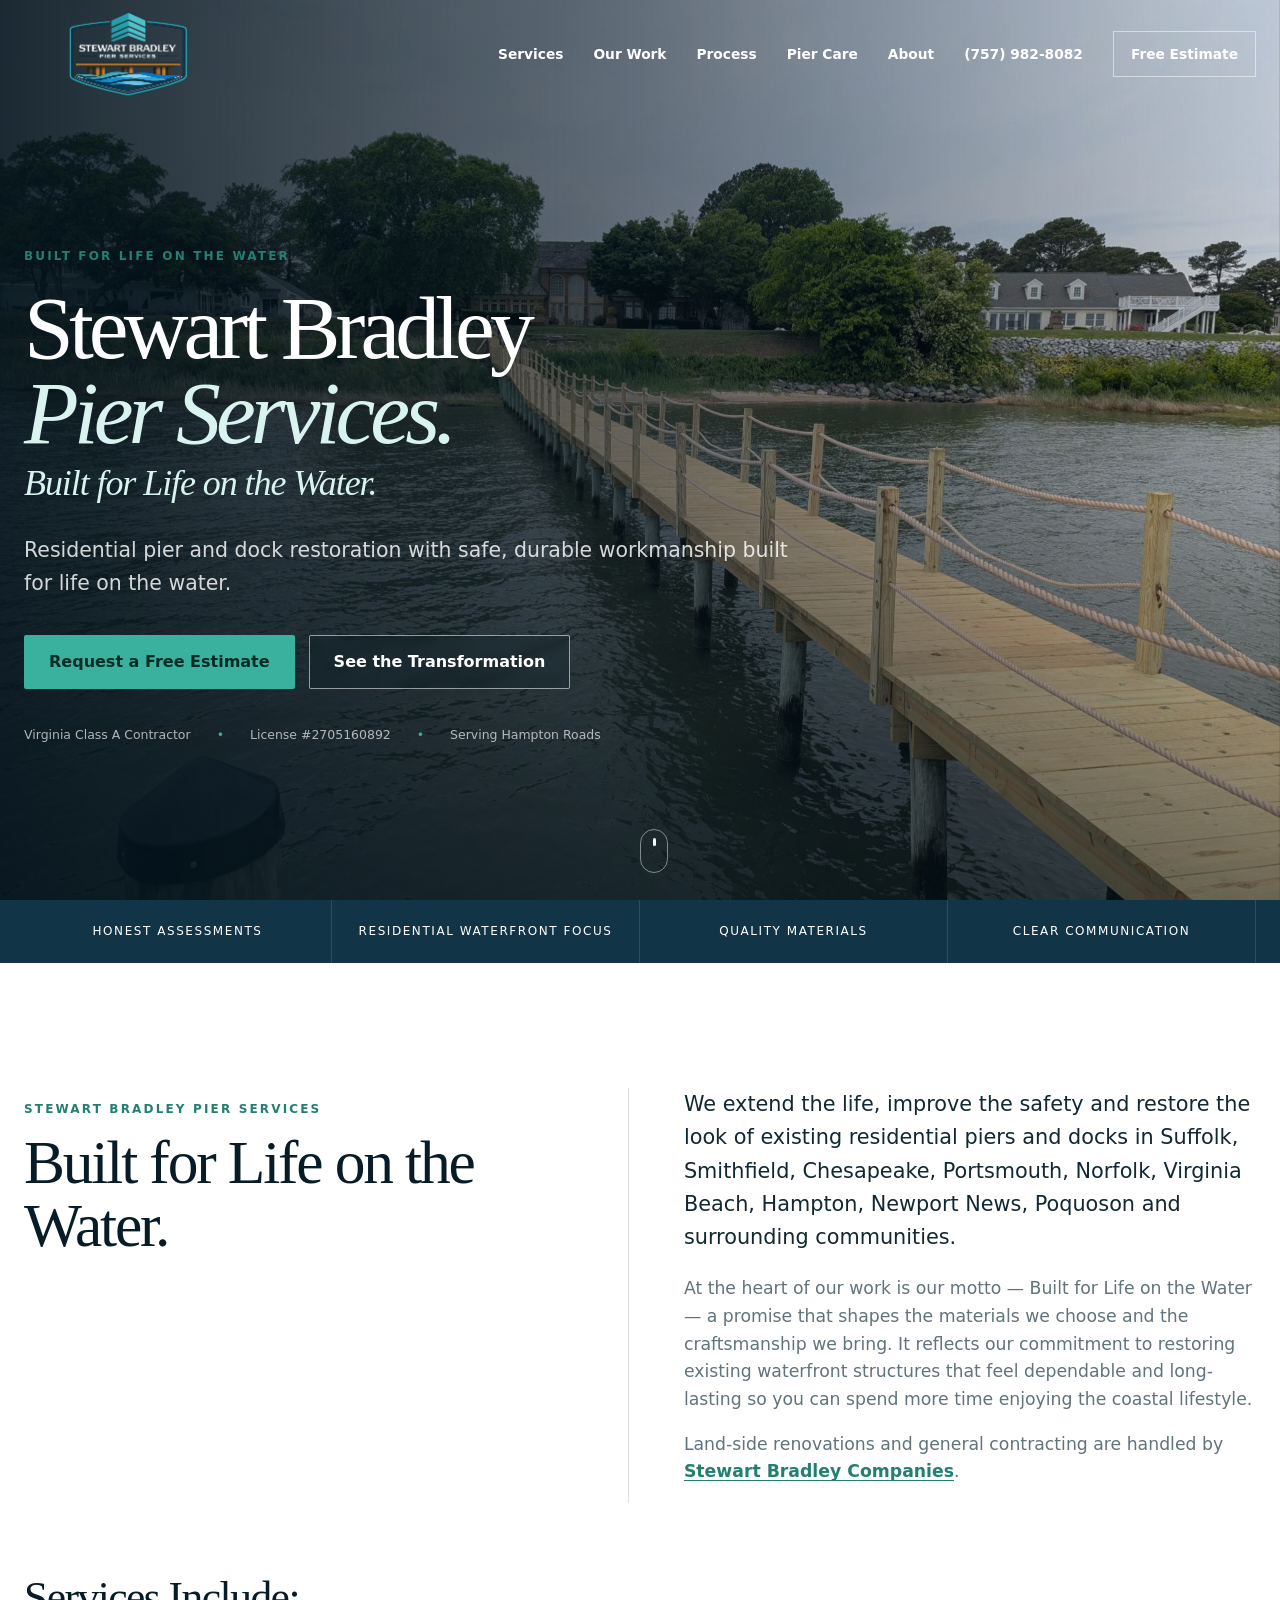
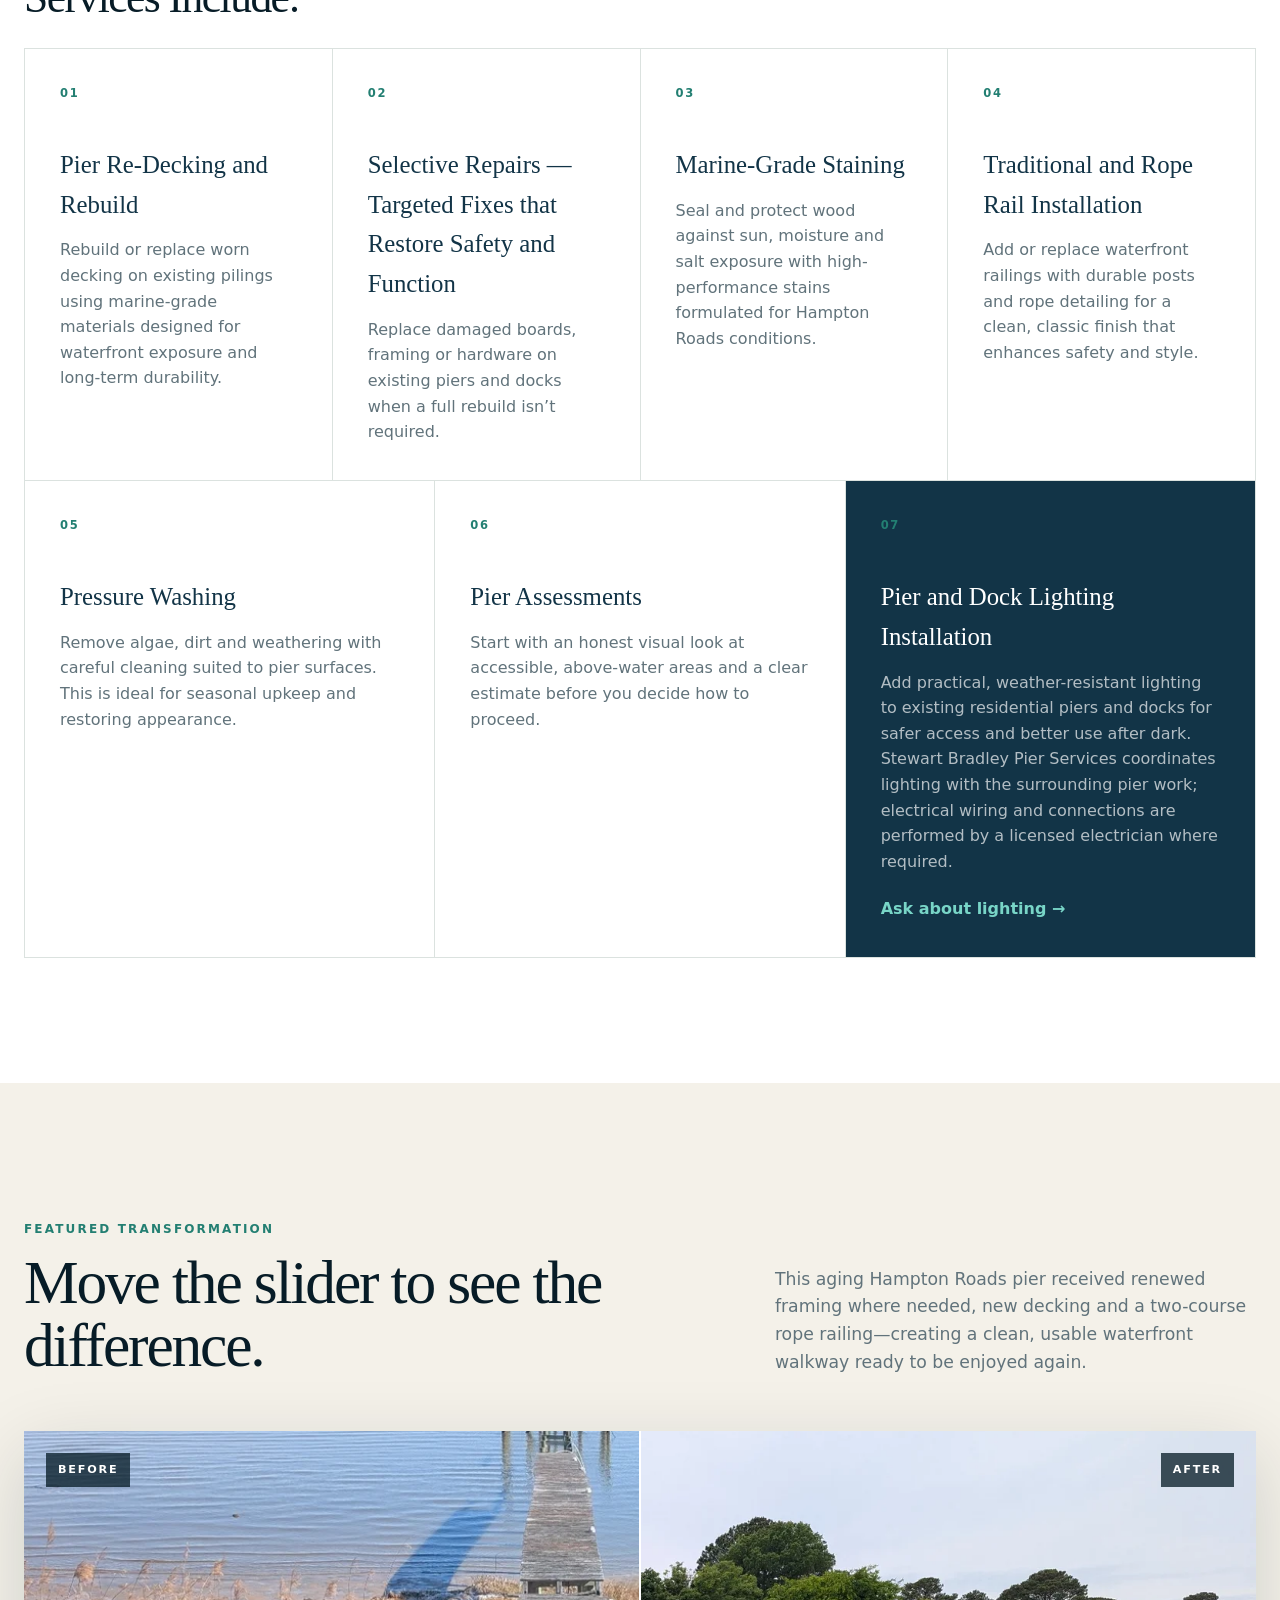
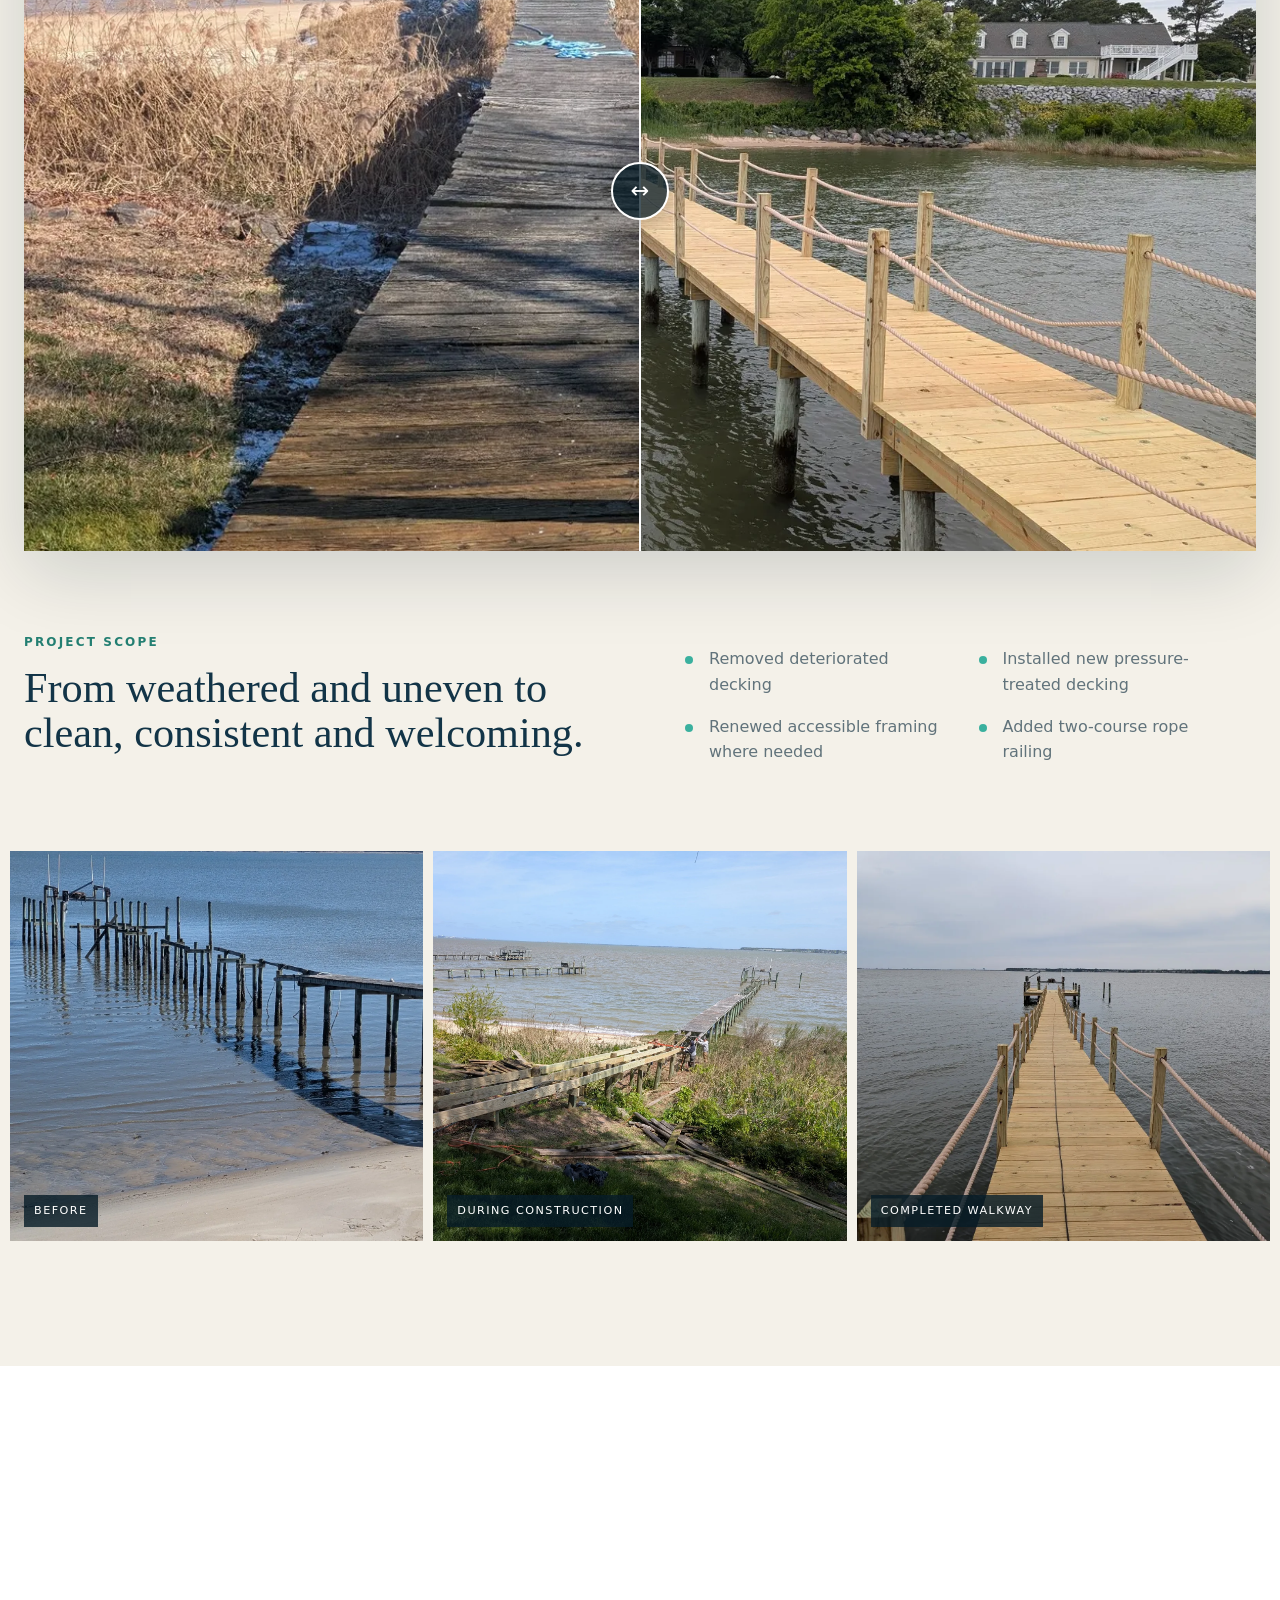
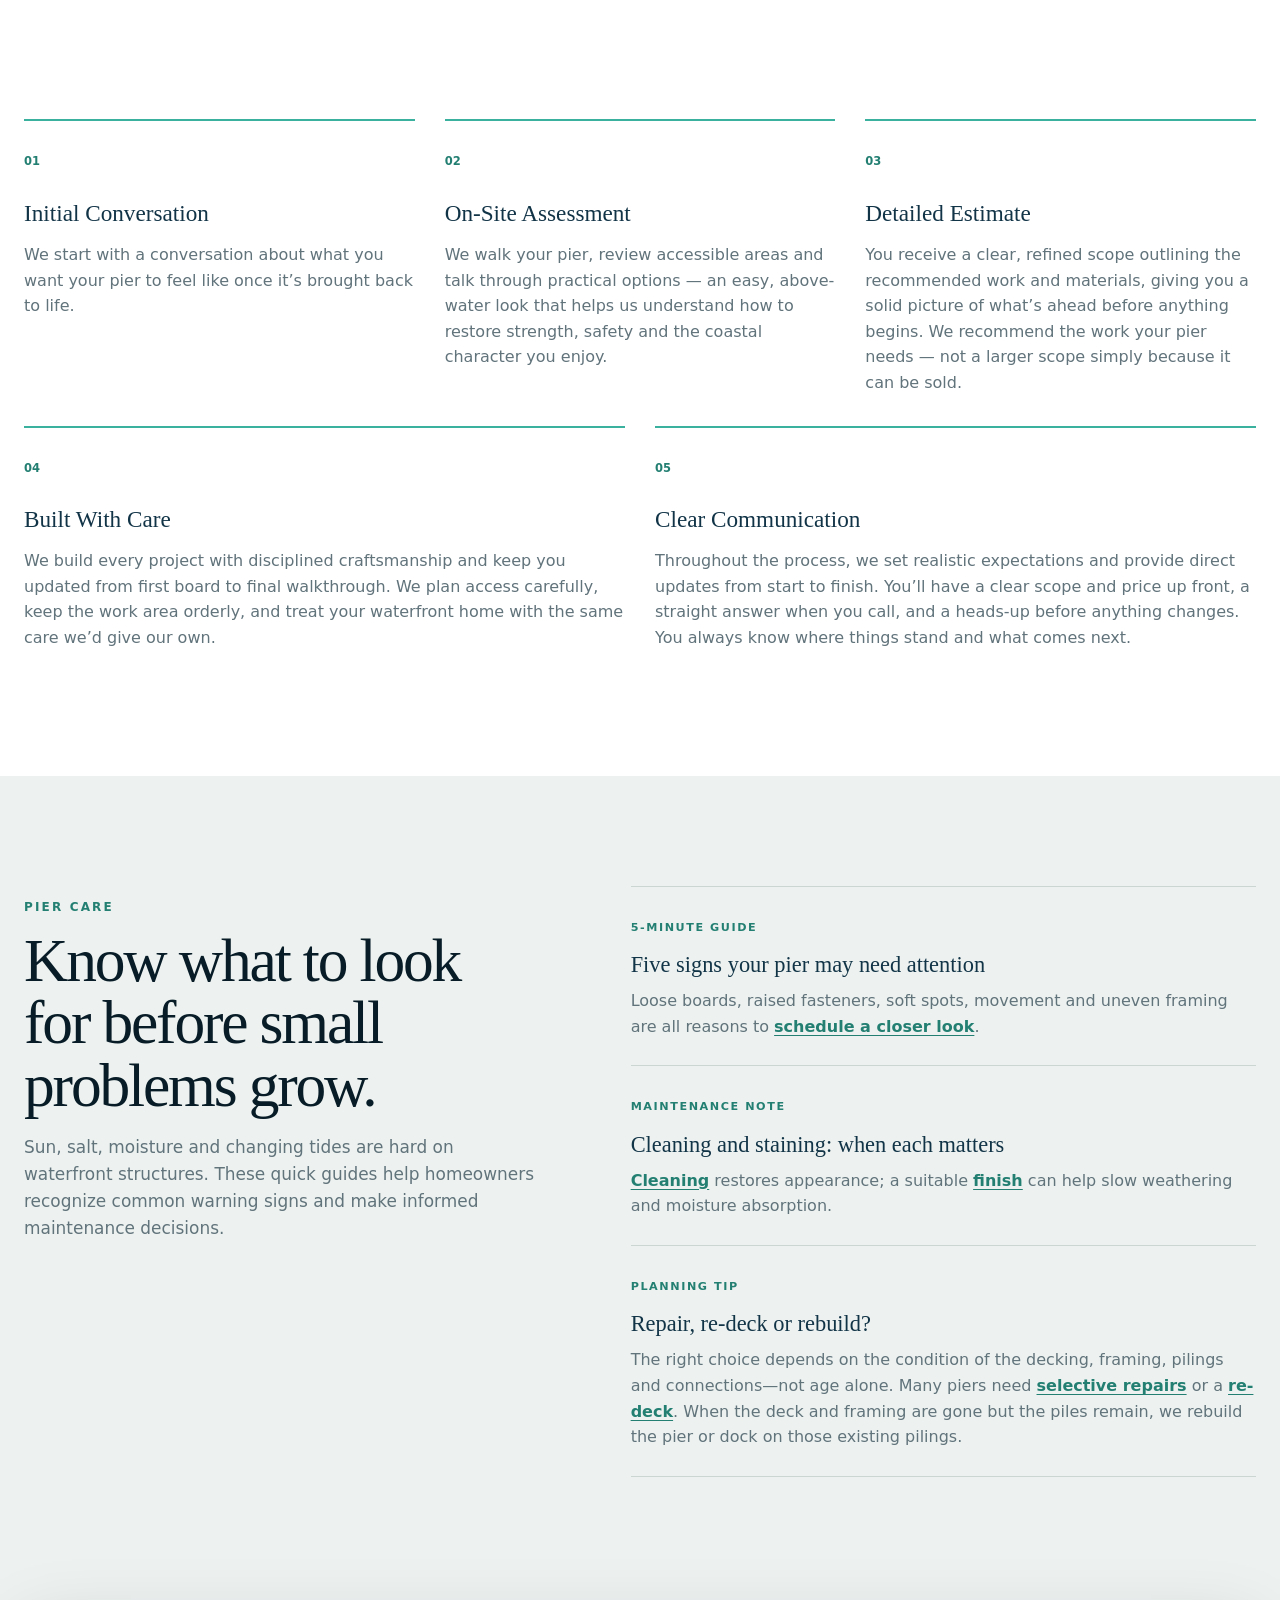
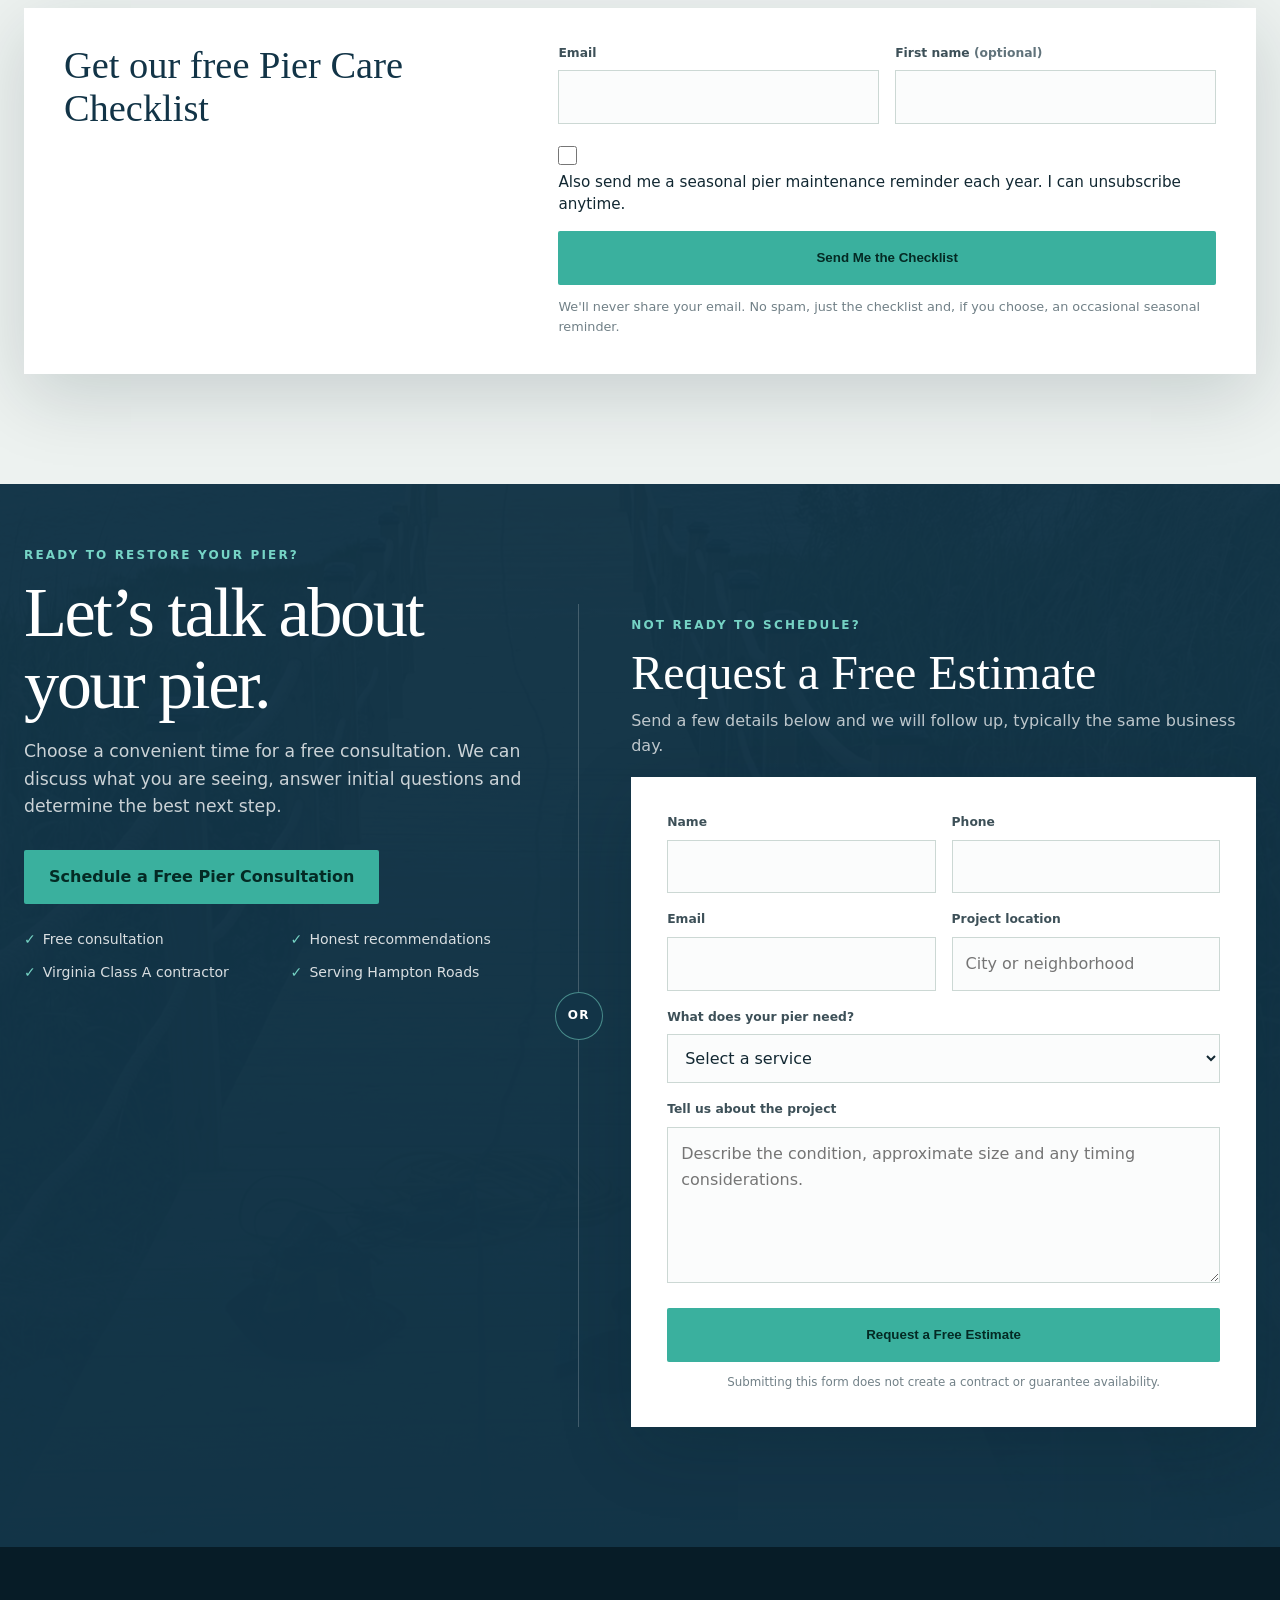
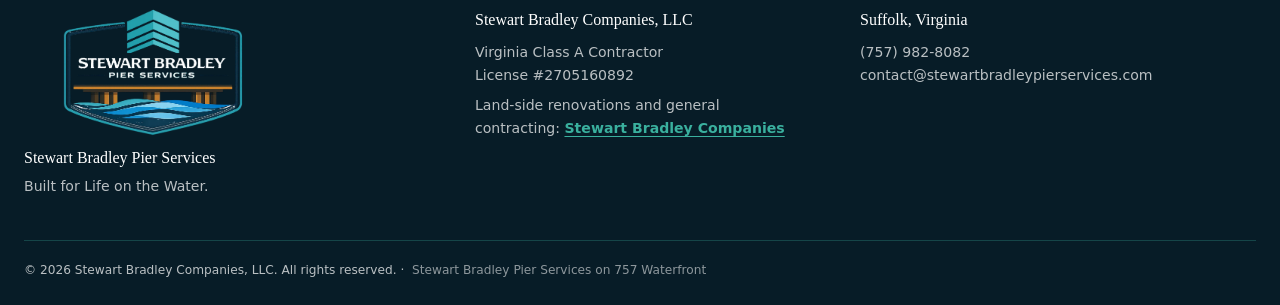
<file: index.html>
<!doctype html>
<html lang="en">
<head>
  <meta charset="utf-8">
  <meta name="viewport" content="width=device-width, initial-scale=1">
  <meta name="msvalidate.01" content="F995DE10CE22A447376B34D05232E3A0" />
  <!-- Google tag (gtag.js) -->
  <script async src="https://www.googletagmanager.com/gtag/js?id=G-9KKX0G809W"></script>
  <script>
    window.dataLayer = window.dataLayer || [];
    function gtag(){dataLayer.push(arguments);}
    gtag('js', new Date());
    gtag('config', 'G-9KKX0G809W');
  </script>
  <title>Stewart Bradley Pier Services | Pier Repair, Rebuild &amp; Re-Decking in Hampton Roads</title>
  <meta name="description" content="Stewart Bradley Pier Services: pier repair in Suffolk, VA, dock repair in Virginia Beach, and rebuild and re-deck on existing pilings throughout Hampton Roads. Virginia Class A. (757) 982-8082">
  <meta name="theme-color" content="#123447">
  <meta property="og:site_name" content="Stewart Bradley Pier Services">
  <meta property="og:title" content="Stewart Bradley Pier Services">
  <meta property="og:description" content="Repair, rebuild, and re-deck on existing pilings throughout Hampton Roads. Restore your pier. Protect your waterfront investment.">
  <meta property="og:image" content="https://www.stewartbradleypierservices.com/assets/hero-finished.webp">
  <meta property="og:url" content="https://www.stewartbradleypierservices.com/">
  <meta property="og:type" content="website">
  <meta property="og:locale" content="en_US">
  <link rel="canonical" href="https://www.stewartbradleypierservices.com/">
  <link rel="icon" href="assets/favicon.png">
  <link rel="stylesheet" href="styles.css">
  <script type="application/ld+json">
  {
    "@context": "https://schema.org",
    "@graph": [
      {
        "@type": "HomeAndConstructionBusiness",
        "@id": "https://www.stewartbradleypierservices.com/#business",
        "name": "Stewart Bradley Pier Services",
        "url": "https://www.stewartbradleypierservices.com/",
        "image": "https://www.stewartbradleypierservices.com/assets/hero-finished.webp",
        "logo": "https://www.stewartbradleypierservices.com/assets/logos/logo-dark.webp",
        "telephone": "+1-757-982-8082",
        "email": "contact@stewartbradleypierservices.com",
        "slogan": "Built for Life on the Water.",
        "description": "Stewart Bradley Pier Services is the waterfront company for existing residential piers and docks in Suffolk, Virginia Beach, and Hampton Roads: pier and dock repair on existing structures, rebuild and re-deck on existing pilings, framing, pressure washing, marine-grade staining, and rope rails. We do not drive or install new pilings. Land-side renovations and general contracting are a separate brand.",
        "address": {
          "@type": "PostalAddress",
          "addressLocality": "Suffolk",
          "addressRegion": "VA",
          "addressCountry": "US"
        },
        "areaServed": [
          {"@type": "Place", "name": "Hampton Roads"},
          {"@type": "City", "name": "Suffolk", "containedInPlace": {"@type": "State", "name": "Virginia"}},
          {"@type": "City", "name": "Smithfield", "containedInPlace": {"@type": "State", "name": "Virginia"}},
          {"@type": "AdministrativeArea", "name": "Isle of Wight County", "containedInPlace": {"@type": "State", "name": "Virginia"}},
          {"@type": "City", "name": "Chesapeake", "containedInPlace": {"@type": "State", "name": "Virginia"}},
          {"@type": "City", "name": "Portsmouth", "containedInPlace": {"@type": "State", "name": "Virginia"}},
          {"@type": "City", "name": "Norfolk", "containedInPlace": {"@type": "State", "name": "Virginia"}},
          {"@type": "City", "name": "Virginia Beach", "containedInPlace": {"@type": "State", "name": "Virginia"}},
          {"@type": "City", "name": "Hampton", "containedInPlace": {"@type": "State", "name": "Virginia"}},
          {"@type": "City", "name": "Newport News", "containedInPlace": {"@type": "State", "name": "Virginia"}},
          {"@type": "AdministrativeArea", "name": "York County", "containedInPlace": {"@type": "State", "name": "Virginia"}},
          {"@type": "City", "name": "Poquoson", "containedInPlace": {"@type": "State", "name": "Virginia"}}
        ],
        "identifier": {
          "@type": "PropertyValue",
          "name": "Virginia Class A Contractor License",
          "value": "2705160892"
        },
        "sameAs": ["https://www.linkedin.com/company/stewart-bradley-pier-services"],
        "parentOrganization": {
          "@type": "Organization",
          "name": "Stewart Bradley Companies, LLC",
          "legalName": "Stewart Bradley Companies, LLC"
        },
        "brand": {
          "@type": "Brand",
          "name": "Stewart Bradley Pier Services"
        },
        "hasOfferCatalog": {
          "@type": "OfferCatalog",
          "name": "Residential pier services",
          "itemListElement": [
            {"@type": "Offer", "itemOffered": {"@type": "Service", "name": "Pier re-decking and rebuild on existing pilings", "url": "https://www.stewartbradleypierservices.com/pier-redecking-hampton-roads/"}},
            {"@type": "Offer", "itemOffered": {"@type": "Service", "name": "Selective pier and dock repairs", "url": "https://www.stewartbradleypierservices.com/selective-repairs/"}},
            {"@type": "Offer", "itemOffered": {"@type": "Service", "name": "Pier pressure washing", "url": "https://www.stewartbradleypierservices.com/pressure-washing/"}},
            {"@type": "Offer", "itemOffered": {"@type": "Service", "name": "Marine-grade pier staining", "url": "https://www.stewartbradleypierservices.com/marine-grade-staining/"}},
            {"@type": "Offer", "itemOffered": {"@type": "Service", "name": "Rope rail and pier railing", "url": "https://www.stewartbradleypierservices.com/rope-rail-pier-railing/"}},
            {"@type": "Offer", "itemOffered": {"@type": "Service", "name": "Pier assessments", "url": "https://www.stewartbradleypierservices.com/pier-assessments/"}}
          ]
        }
      },
      {
        "@type": "WebSite",
        "@id": "https://www.stewartbradleypierservices.com/#website",
        "url": "https://www.stewartbradleypierservices.com/",
        "name": "Stewart Bradley Pier Services",
        "publisher": {"@id": "https://www.stewartbradleypierservices.com/#business"},
        "inLanguage": "en-US"
      },
      {
        "@type": "WebPage",
        "@id": "https://www.stewartbradleypierservices.com/#webpage",
        "url": "https://www.stewartbradleypierservices.com/",
        "name": "Stewart Bradley Pier Services",
        "isPartOf": {"@id": "https://www.stewartbradleypierservices.com/#website"},
        "about": {"@id": "https://www.stewartbradleypierservices.com/#business"},
        "description": "Official homepage for Stewart Bradley Pier Services, the waterfront company that rebuilds and re-decks existing residential piers and docks on existing pilings in Suffolk, Virginia Beach, and Hampton Roads.",
        "inLanguage": "en-US"
      }
    ]
  }
  </script>
</head>
<body id="top">
  <a class="skip-link" href="#main">Skip to content</a>
  <header class="site-header">
    <div class="container header-inner">
      <a class="brand" href="#top" aria-label="Stewart Bradley Pier Services home">
        <img class="logo-light" src="assets/logos/logo-white.webp" alt="Stewart Bradley Pier Services">
        <img class="logo-dark" src="assets/logos/logo-dark.webp" alt="" aria-hidden="true">
      </a>
      <button class="nav-toggle" type="button" aria-controls="main-nav" aria-expanded="false"><span class="sr-only">Toggle navigation</span><span></span><span></span><span></span></button>
      <nav class="nav" id="main-nav" aria-label="Primary navigation">
        <a href="#services">Services</a><a href="#project">Our Work</a><a href="#process">Process</a><a href="#insights">Pier Care</a><a href="about/">About</a><a href="tel:+17579828082" aria-label="Call Stewart Bradley Pier Services">(757) 982-8082</a><a class="nav-cta" href="#contact">Free Estimate</a>
      </nav>
    </div>
  </header>

  <main id="main">
    <section class="hero" aria-labelledby="hero-title">
      <picture>
        <source media="(max-width: 640px)" srcset="assets/hero-mobile.webp">
        <img class="hero-image" src="assets/hero-finished.webp" alt="Newly re-decked residential pier with rope railing in Hampton Roads">
      </picture>
      <div class="hero-shade"></div>
      <div class="container hero-content reveal">
        <p class="eyebrow">Built for Life on the Water</p>
        <h1 id="hero-title">Stewart Bradley<br><em>Pier Services.</em><span class="hero-h1-motto">Built for Life on the Water.</span></h1>
        <p class="hero-lead">Residential pier and dock restoration with safe, durable workmanship built for life on the water.</p>
        <div class="hero-actions"><a class="btn btn-primary" href="#contact">Request a Free Estimate</a><a class="btn btn-secondary" href="#project">See the Transformation</a></div>
        <div class="hero-proof"><span>Virginia Class A Contractor</span><span>License #2705160892</span><span>Serving Hampton Roads</span></div>
      </div>
      <a class="scroll-cue" href="#services" aria-label="Scroll to services"><span></span></a>
    </section>

    <section class="trust-strip" aria-label="Core business principles"><div class="container trust-grid"><span>Honest Assessments</span><span>Residential Waterfront Focus</span><span>Quality Materials</span><span>Clear Communication</span></div></section>

    <section class="section intro" id="services">
      <div class="container intro-grid reveal">
        <div><p class="kicker">Stewart Bradley Pier Services</p><h2>Built for Life on the Water.</h2></div>
        <div class="intro-copy"><p>We extend the life, improve the safety and restore the look of existing residential piers and docks in Suffolk, Smithfield, Chesapeake, Portsmouth, Norfolk, Virginia Beach, Hampton, Newport News, Poquoson and surrounding communities.</p><p>At the heart of our work is our motto — Built for Life on the Water — a promise that shapes the materials we choose and the craftsmanship we bring. It reflects our commitment to restoring existing waterfront structures that feel dependable and long-lasting so you can spend more time enjoying the coastal lifestyle.</p><p>Land-side renovations and general contracting are handled by <a class="companies-link" href="https://www.stewartbradleycompanies.com/">Stewart Bradley Companies</a>.</p></div>
      </div>
      <div class="container service-include-heading reveal"><h2>Services Include:</h2></div>
      <div class="container service-grid reveal">
        <a class="service-card" href="pier-redecking-hampton-roads/"><span>01</span><h3>Pier Re-Decking and Rebuild</h3><p>Rebuild or replace worn decking on existing pilings using marine-grade materials designed for waterfront exposure and long-term durability.</p></a>
        <a class="service-card" href="selective-repairs/"><span>02</span><h3>Selective Repairs — Targeted Fixes that Restore Safety and Function</h3><p>Replace damaged boards, framing or hardware on existing piers and docks when a full rebuild isn’t required.</p></a>
        <a class="service-card" href="marine-grade-staining/"><span>03</span><h3>Marine-Grade Staining</h3><p>Seal and protect wood against sun, moisture and salt exposure with high-performance stains formulated for Hampton Roads conditions.</p></a>
        <a class="service-card" href="rope-rail-pier-railing/"><span>04</span><h3>Traditional and Rope Rail Installation</h3><p>Add or replace waterfront railings with durable posts and rope detailing for a clean, classic finish that enhances safety and style.</p></a>
        <a class="service-card" href="pressure-washing/"><span>05</span><h3>Pressure Washing</h3><p>Remove algae, dirt and weathering with careful cleaning suited to pier surfaces. This is ideal for seasonal upkeep and restoring appearance.</p></a>
        <a class="service-card" href="pier-assessments/"><span>06</span><h3>Pier Assessments</h3><p>Start with an honest visual look at accessible, above-water areas and a clear estimate before you decide how to proceed.</p></a>
        <a class="service-card feature" href="#contact"><span>07</span><h3>Pier and Dock Lighting Installation</h3><p>Add practical, weather-resistant lighting to existing residential piers and docks for safer access and better use after dark. Stewart Bradley Pier Services coordinates lighting with the surrounding pier work; electrical wiring and connections are performed by a licensed electrician where required.</p><span class="card-cta">Ask about lighting →</span></a>
      </div>
    </section>

    <section class="section project-section" id="project">
      <div class="container project-heading reveal"><div><p class="kicker">Featured transformation</p><h2>Move the slider to see the difference.</h2></div><p>This aging Hampton Roads pier received renewed framing where needed, new decking and a two-course rope railing—creating a clean, usable waterfront walkway ready to be enjoyed again.</p></div>
      <div class="container reveal">
        <div class="compare" data-compare>
          <img class="compare-after" src="assets/after-side.webp" alt="Restored pier after re-decking and rope rail installation">
          <div class="compare-before" data-before><img src="assets/before-walkway.webp" alt="Weathered pier before restoration"></div>
          <div class="compare-line" data-line><span class="compare-handle" aria-hidden="true">↔</span></div>
          <input class="compare-range" type="range" min="0" max="100" value="50" aria-label="Compare before and after project photos">
          <span class="compare-label before-label">Before</span><span class="compare-label after-label">After</span>
        </div>
      </div>
      <div class="container project-story reveal">
        <div><p class="kicker">Project scope</p><h3>From weathered and uneven to clean, consistent and welcoming.</h3></div>
        <ul><li>Removed deteriorated decking</li><li>Renewed accessible framing where needed</li><li>Installed new pressure-treated decking</li><li>Added two-course rope railing</li></ul>
      </div>
      <div class="wide-gallery reveal" aria-label="Project gallery">
        <figure><img src="assets/before-pier.webp" alt="Side view of aging pier before work" loading="lazy"><figcaption>Before</figcaption></figure>
        <figure><img src="assets/during-framing.webp" alt="Pier framing during restoration" loading="lazy"><figcaption>During construction</figcaption></figure>
        <figure><img src="assets/after-walkway.webp" alt="Finished pier walkway extending over the water" loading="lazy"><figcaption>Completed walkway</figcaption></figure>
      </div>
    </section>

    <section class="section process-section" id="process">
      <div class="container section-heading centered reveal"><p class="kicker">Built for Life on the Water</p><h2>How We Bring Your Pier Back to Life</h2></div>
      <div class="container process-grid reveal"><article><span>01</span><h3>Initial Conversation</h3><p>We start with a conversation about what you want your pier to feel like once it’s brought back to life.</p></article><article><span>02</span><h3>On-Site Assessment</h3><p>We walk your pier, review accessible areas and talk through practical options — an easy, above-water look that helps us understand how to restore strength, safety and the coastal character you enjoy.</p></article><article><span>03</span><h3>Detailed Estimate</h3><p>You receive a clear, refined scope outlining the recommended work and materials, giving you a solid picture of what’s ahead before anything begins. We recommend the work your pier needs — not a larger scope simply because it can be sold.</p></article><article><span>04</span><h3>Built With Care</h3><p>We build every project with disciplined craftsmanship and keep you updated from first board to final walkthrough. We plan access carefully, keep the work area orderly, and treat your waterfront home with the same care we’d give our own.</p></article><article><span>05</span><h3>Clear Communication</h3><p>Throughout the process, we set realistic expectations and provide direct updates from start to finish. You’ll have a clear scope and price up front, a straight answer when you call, and a heads-up before anything changes. You always know where things stand and what comes next.</p></article></div>
    </section>

    <section class="insights-section" id="insights">
      <div class="container insights-grid"><div class="reveal"><p class="kicker">Pier care</p><h2>Know what to look for before small problems grow.</h2><p>Sun, salt, moisture and changing tides are hard on waterfront structures. These quick guides help homeowners recognize common warning signs and make informed maintenance decisions.</p></div><div class="insight-cards reveal"><article><span>5-minute guide</span><h3>Five signs your pier may need attention</h3><p>Loose boards, raised fasteners, soft spots, movement and uneven framing are all reasons to <a href="pier-assessments/">schedule a closer look</a>.</p></article><article><span>Maintenance note</span><h3>Cleaning and staining: when each matters</h3><p><a href="pressure-washing/">Cleaning</a> restores appearance; a suitable <a href="marine-grade-staining/">finish</a> can help slow weathering and moisture absorption.</p></article><article><span>Planning tip</span><h3>Repair, re-deck or rebuild?</h3><p>The right choice depends on the condition of the decking, framing, pilings and connections—not age alone. Many piers need <a href="selective-repairs/">selective repairs</a> or a <a href="pier-redecking-hampton-roads/">re-deck</a>. When the deck and framing are gone but the piles remain, we rebuild the pier or dock on those existing pilings.</p></article></div>
        <aside class="checklist-signup" aria-labelledby="checklist-heading">
          <div class="checklist-panel">
            <h3 id="checklist-heading">Get our free Pier Care Checklist</h3>
            <div id="checklist-form-slot">
              <form id="checklist-form" class="checklist-form" method="post" action="#insights" novalidate>
                <input type="text" name="website" tabindex="-1" autocomplete="off" aria-hidden="true" class="form-honeypot">
                <p class="checklist-error" id="checklist-error" hidden>Enter a valid email address.</p>
                <div class="form-row">
                  <label><span>Email</span><input type="email" name="email" autocomplete="email" inputmode="email" required aria-required="true"></label>
                  <label><span>First name <span class="checklist-optional">(optional)</span></span><input type="text" name="name" autocomplete="given-name"></label>
                </div>
                <label class="checklist-check"><input type="checkbox" name="reminders" value="Y"><span>Also send me a seasonal pier maintenance reminder each year. I can unsubscribe anytime.</span></label>
                <button class="btn btn-primary form-submit" type="submit">Send Me the Checklist</button>
                <p class="checklist-privacy">We'll never share your email. No spam, just the checklist and, if you choose, an occasional seasonal reminder.</p>
              </form>
              <noscript>
                <p class="checklist-noscript">Please enable JavaScript to request the checklist, or call <a href="tel:+17579828082">(757) 982-8082</a> or email <a href="mailto:contact@stewartbradleypierservices.com">contact@stewartbradleypierservices.com</a>.</p>
              </noscript>
            </div>
          </div>
        </aside>
      </div>
    </section>

    <section class="contact-section" id="contact">
      <div class="contact-photo"><img src="assets/after-landing.webp" alt="Restored waterfront pier" loading="lazy"></div>
      <div class="container contact-grid contact-grid-balanced reveal">
        <div class="contact-copy">
          <p class="kicker light">Ready to restore your pier?</p>
          <h2>Let’s talk about your pier.</h2>
          <p>Choose a convenient time for a free consultation. We can discuss what you are seeing, answer initial questions and determine the best next step.</p>
          <a class="btn btn-primary contact-calendly" href="https://calendly.com/jeff-stewartbradleycompanies/residental-pier-services-meeting-" target="_blank" rel="noopener noreferrer">Schedule a Free Pier Consultation</a>
          <ul class="contact-trust" aria-label="Consultation benefits">
            <li>Free consultation</li>
            <li>Honest recommendations</li>
            <li>Virginia Class A contractor</li>
            <li>Serving Hampton Roads</li>
          </ul>
        </div>

        <div class="contact-divider-vertical" aria-hidden="true"><span>OR</span></div>

        <div class="estimate-panel">
          <div class="estimate-heading">
            <p class="kicker">Not Ready To Schedule?</p>
            <h3>Request a Free Estimate</h3>
            <p>Send a few details below and we will follow up, typically the same business day.</p>
          </div>
          <form class="estimate-form" method="POST" action="https://formspree.io/f/xnneobkb">
            <input type="hidden" name="_subject" value="New Pier Services Website Inquiry">
            <input type="text" name="_gotcha" tabindex="-1" autocomplete="off" aria-hidden="true" class="form-honeypot">
            <div class="form-row"><label><span>Name</span><input type="text" name="name" autocomplete="name" required></label><label><span>Phone</span><input type="tel" name="phone" autocomplete="tel" required></label></div>
            <div class="form-row"><label><span>Email</span><input type="email" name="email" autocomplete="email" required></label><label><span>Project location</span><input type="text" name="location" placeholder="City or neighborhood"></label></div>
            <label><span>What does your pier need?</span><select name="service"><option value="">Select a service</option><option>Pier re-decking or rebuild on existing pilings</option><option>Selective repairs</option><option>Pressure washing or staining</option><option>Traditional and Rope railing Systems</option><option>Not sure — request an assessment</option></select></label>
            <label><span>Tell us about the project</span><textarea name="message" rows="5" placeholder="Describe the condition, approximate size and any timing considerations."></textarea></label>
            <button class="btn btn-primary form-submit" type="submit">Request a Free Estimate</button>
            <p class="form-note">Submitting this form does not create a contract or guarantee availability.</p>
          </form>
        </div>
      </div>
    </section>
  </main>

  
  <footer class="site-footer"><div class="container footer-grid"><div class="footer-brand"><img src="assets/logos/logo-white.webp" alt="Stewart Bradley Pier Services"><p>Stewart Bradley Pier Services</p><p>Built for Life on the Water.</p></div><div><strong>Stewart Bradley Companies, LLC</strong><p>Virginia Class A Contractor<br>License #2705160892</p><p>Land-side renovations and general contracting: <a class="companies-link" href="https://www.stewartbradleycompanies.com/">Stewart Bradley Companies</a></p></div><div><strong>Suffolk, Virginia</strong><p><a href="tel:+17579828082">(757) 982-8082</a><br><a href="mailto:contact@stewartbradleypierservices.com">contact@stewartbradleypierservices.com</a></p></div></div><div class="container footer-bottom">© <span id="year"></span> Stewart Bradley Companies, LLC. All rights reserved.&nbsp;·&nbsp; <a href="https://757waterfront.com/directory/stewart-bradley-pier-services/" style="color:inherit;opacity:.75">Stewart Bradley Pier Services on 757 Waterfront</a></div></footer>
  <script src="script.js"></script>
</body>
</html>
</file>
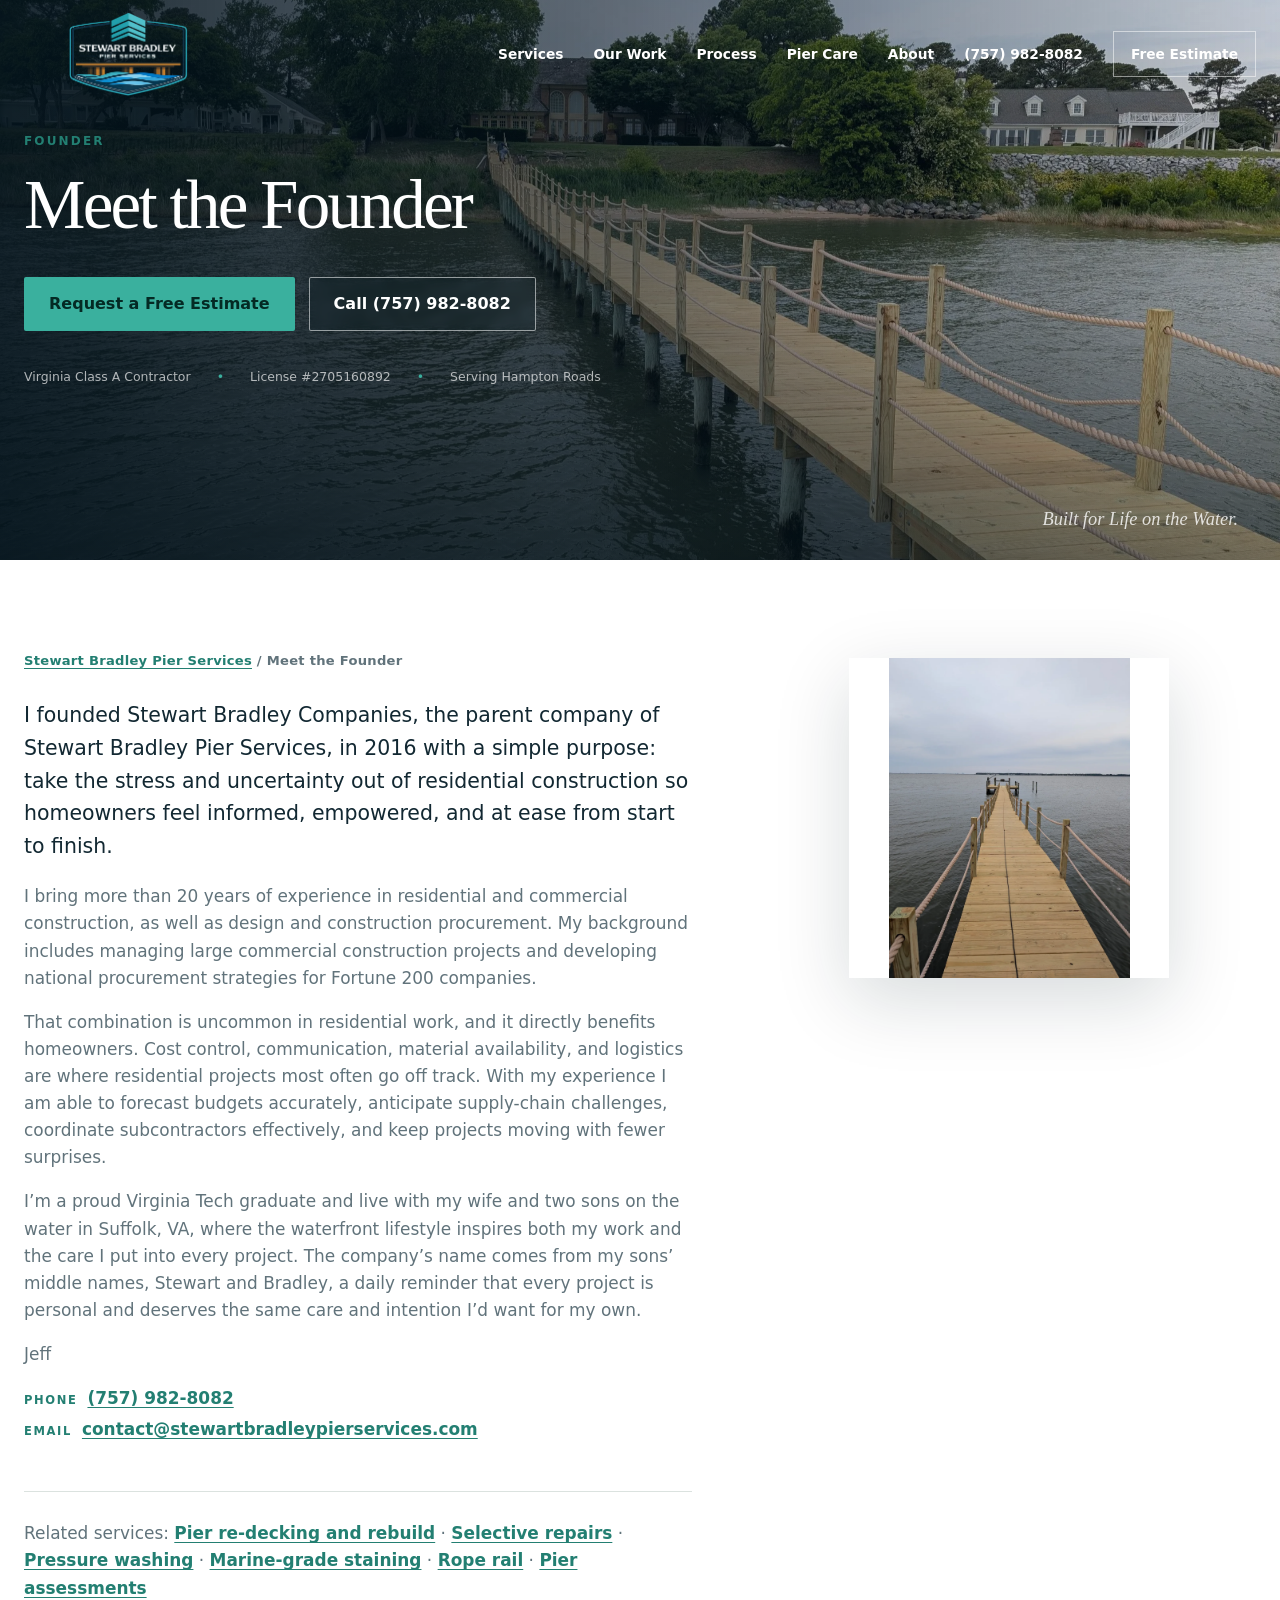
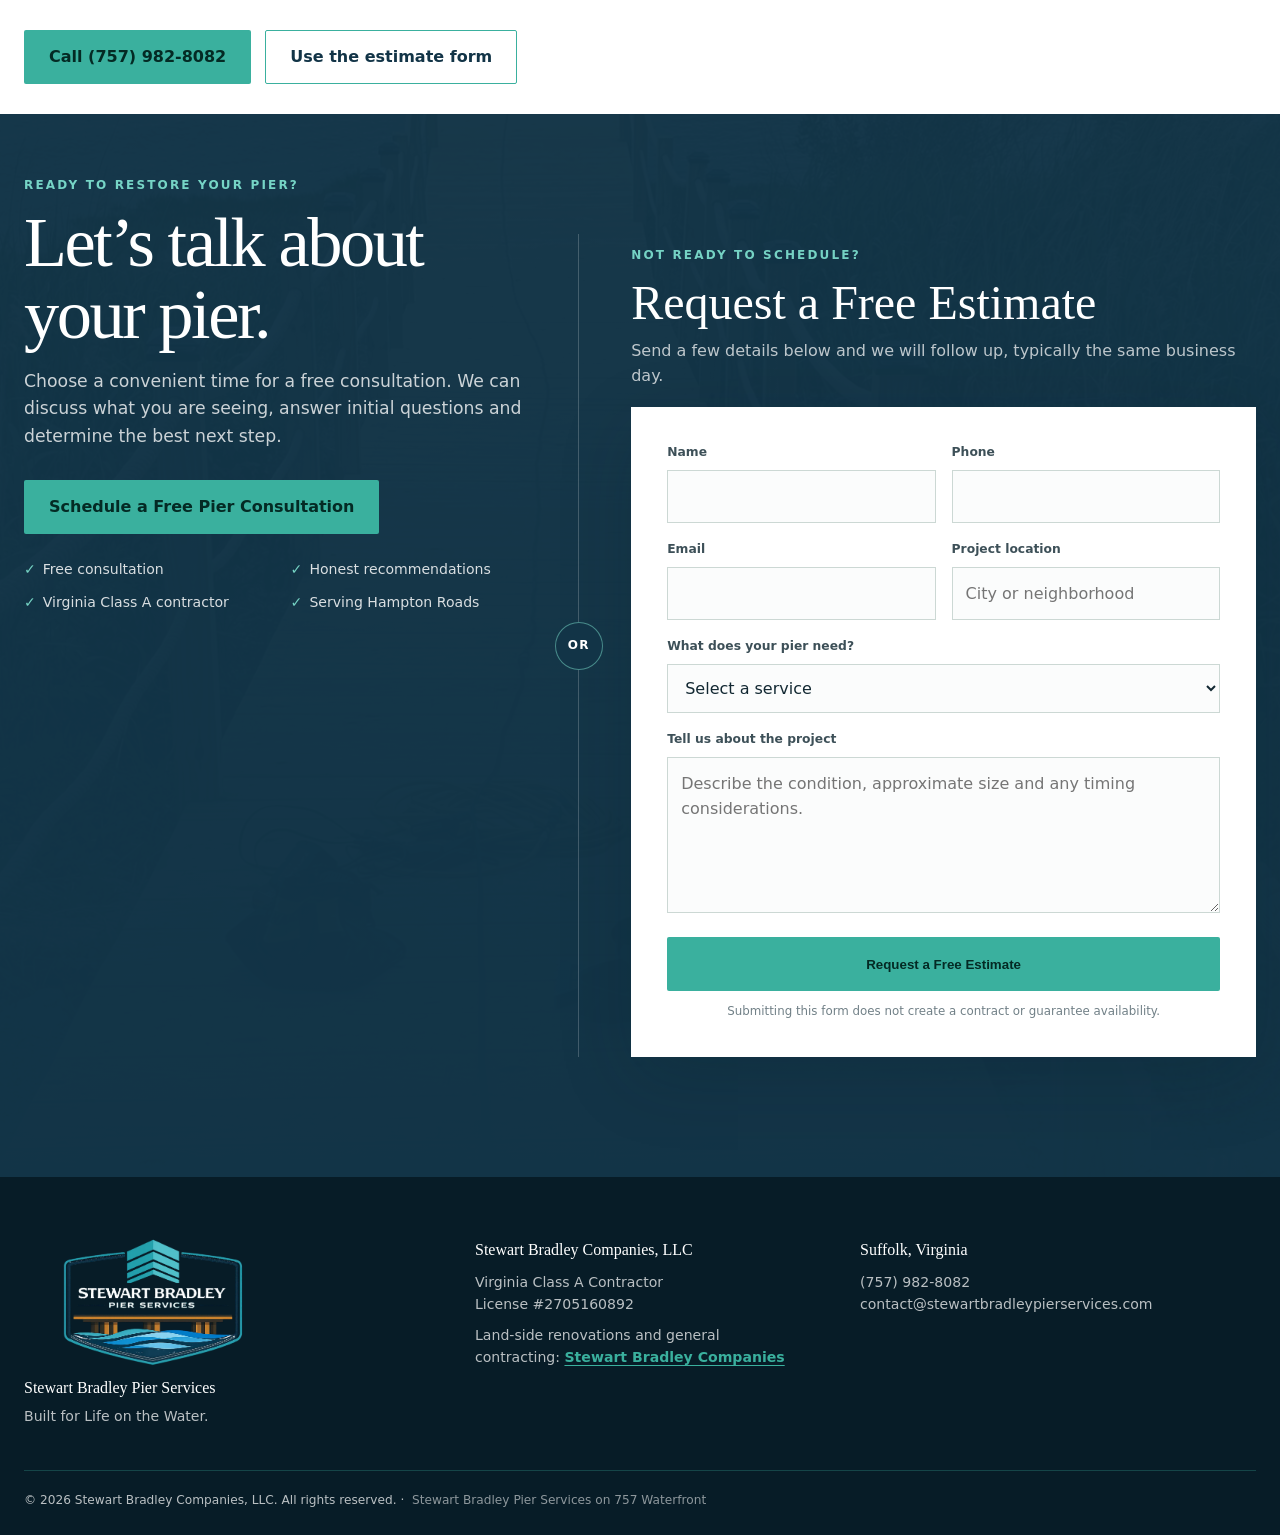
<file: about/index.html>
<!doctype html>
<html lang="en">
<head>
  <meta charset="utf-8">
  <meta name="viewport" content="width=device-width, initial-scale=1">
  <!-- Google tag (gtag.js) -->
  <script async src="https://www.googletagmanager.com/gtag/js?id=G-9KKX0G809W"></script>
  <script>
    window.dataLayer = window.dataLayer || [];
    function gtag(){dataLayer.push(arguments);}
    gtag('js', new Date());
    gtag('config', 'G-9KKX0G809W');
  </script>
  <title>About the Owner | Stewart Bradley Pier Services</title>
  <meta name="description" content="About the owner of Stewart Bradley Pier Services. Virginia Class A #2705160892. Suffolk, VA. (757) 982-8082">
  <meta name="theme-color" content="#123447">
  <meta property="og:title" content="About the Owner | Stewart Bradley Pier Services">
  <meta property="og:description" content="About the owner of Stewart Bradley Pier Services. Virginia Class A #2705160892. Suffolk, VA. (757) 982-8082">
  <meta property="og:image" content="https://www.stewartbradleypierservices.com/assets/hero-finished.webp">
  <meta property="og:url" content="https://www.stewartbradleypierservices.com/about/">
  <meta property="og:type" content="website">
  <meta property="og:site_name" content="Stewart Bradley Pier Services">
  <meta property="og:locale" content="en_US">
  <script type="application/ld+json">
  {
    "@context": "https://schema.org",
    "@graph": [
      {
        "@type": "HomeAndConstructionBusiness",
        "@id": "https://www.stewartbradleypierservices.com/#business",
        "name": "Stewart Bradley Pier Services",
        "url": "https://www.stewartbradleypierservices.com/",
        "image": "https://www.stewartbradleypierservices.com/assets/hero-finished.webp",
        "logo": "https://www.stewartbradleypierservices.com/assets/logos/logo-dark.webp",
        "telephone": "+1-757-982-8082",
        "email": "contact@stewartbradleypierservices.com",
        "slogan": "Built for Life on the Water.",
        "address": {
          "@type": "PostalAddress",
          "addressLocality": "Suffolk",
          "addressRegion": "VA",
          "addressCountry": "US"
        },
        "areaServed": [
          {"@type": "Place", "name": "Hampton Roads"},
          {"@type": "City", "name": "Suffolk", "containedInPlace": {"@type": "State", "name": "Virginia"}},
          {"@type": "City", "name": "Smithfield", "containedInPlace": {"@type": "State", "name": "Virginia"}},
          {"@type": "AdministrativeArea", "name": "Isle of Wight County", "containedInPlace": {"@type": "State", "name": "Virginia"}},
          {"@type": "City", "name": "Chesapeake", "containedInPlace": {"@type": "State", "name": "Virginia"}},
          {"@type": "City", "name": "Portsmouth", "containedInPlace": {"@type": "State", "name": "Virginia"}},
          {"@type": "City", "name": "Norfolk", "containedInPlace": {"@type": "State", "name": "Virginia"}},
          {"@type": "City", "name": "Virginia Beach", "containedInPlace": {"@type": "State", "name": "Virginia"}},
          {"@type": "City", "name": "Hampton", "containedInPlace": {"@type": "State", "name": "Virginia"}},
          {"@type": "City", "name": "Newport News", "containedInPlace": {"@type": "State", "name": "Virginia"}},
          {"@type": "AdministrativeArea", "name": "York County", "containedInPlace": {"@type": "State", "name": "Virginia"}},
          {"@type": "City", "name": "Poquoson", "containedInPlace": {"@type": "State", "name": "Virginia"}}
        ],
        "identifier": {
          "@type": "PropertyValue",
          "name": "Virginia Class A Contractor License",
          "value": "2705160892"
        },
        "sameAs": ["https://www.linkedin.com/company/stewart-bradley-pier-services"],
        "parentOrganization": {
          "@type": "Organization",
          "name": "Stewart Bradley Companies, LLC",
          "legalName": "Stewart Bradley Companies, LLC"
        }
      },
      {
        "@type": "WebSite",
        "@id": "https://www.stewartbradleypierservices.com/#website",
        "url": "https://www.stewartbradleypierservices.com/",
        "name": "Stewart Bradley Pier Services",
        "publisher": {"@id": "https://www.stewartbradleypierservices.com/#business"}
      },
      {
        "@type": "Person",
        "@id": "https://www.stewartbradleypierservices.com/about/#person",
        "name": "Jeff",
        "url": "https://www.stewartbradleypierservices.com/about/",
        "image": "https://www.stewartbradleypierservices.com/assets/after-walkway.webp",
        "worksFor": {"@id": "https://www.stewartbradleypierservices.com/#business"},
        "alumniOf": {
          "@type": "CollegeOrUniversity",
          "name": "Virginia Tech"
        },
        "address": {
          "@type": "PostalAddress",
          "addressLocality": "Suffolk",
          "addressRegion": "VA",
          "addressCountry": "US"
        }
      },
      {
        "@type": "AboutPage",
        "@id": "https://www.stewartbradleypierservices.com/about/#webpage",
        "url": "https://www.stewartbradleypierservices.com/about/",
        "name": "About the Owner",
        "description": "About the owner of Stewart Bradley Pier Services. Virginia Class A #2705160892. Suffolk, VA. (757) 982-8082",
        "isPartOf": {"@id": "https://www.stewartbradleypierservices.com/#website"},
        "about": {"@id": "https://www.stewartbradleypierservices.com/about/#person"},
        "mainEntity": {"@id": "https://www.stewartbradleypierservices.com/about/#person"},
        "breadcrumb": {"@id": "https://www.stewartbradleypierservices.com/about/#breadcrumb"},
        "inLanguage": "en-US"
      },
      {
        "@type": "BreadcrumbList",
        "@id": "https://www.stewartbradleypierservices.com/about/#breadcrumb",
        "itemListElement": [
          {
            "@type": "ListItem",
            "position": 1,
            "name": "Stewart Bradley Pier Services",
            "item": "https://www.stewartbradleypierservices.com/"
          },
          {
            "@type": "ListItem",
            "position": 2,
            "name": "Meet the Founder",
            "item": "https://www.stewartbradleypierservices.com/about/"
          }
        ]
      }
    ]
  }
  </script>

  <link rel="canonical" href="https://www.stewartbradleypierservices.com/about/">
  <link rel="icon" href="../assets/favicon.png">
  <link rel="stylesheet" href="../styles.css">
</head>
<body id="top">
  <a class="skip-link" href="#main">Skip to content</a>
  <header class="site-header">
    <div class="container header-inner">
      <a class="brand" href="../" aria-label="Stewart Bradley Pier Services home">
        <img class="logo-light" src="../assets/logos/logo-white.webp" alt="Stewart Bradley Pier Services">
        <img class="logo-dark" src="../assets/logos/logo-dark.webp" alt="" aria-hidden="true">
      </a>
      <button class="nav-toggle" type="button" aria-controls="main-nav" aria-expanded="false"><span class="sr-only">Toggle navigation</span><span></span><span></span><span></span></button>
      <nav class="nav" id="main-nav" aria-label="Primary navigation">
        <a href="../#services">Services</a><a href="../#project">Our Work</a><a href="../#process">Process</a><a href="../#insights">Pier Care</a><a href="../about/" aria-current="page">About</a><a href="tel:+17579828082" aria-label="Call Stewart Bradley Pier Services">(757) 982-8082</a><a class="nav-cta" href="#contact">Free Estimate</a>
      </nav>
    </div>
  </header>

  <main id="main">
    <section class="hero page-hero" aria-labelledby="hero-title">
      <img class="hero-image" src="../assets/hero-finished.webp" alt="Newly re-decked residential pier with rope railing in Hampton Roads">
      <div class="hero-shade"></div>
      <div class="container hero-content reveal">
        <p class="eyebrow">Founder</p>
        <h1 id="hero-title">Meet the Founder</h1>
        <div class="hero-actions"><a class="btn btn-primary" href="#contact">Request a Free Estimate</a><a class="btn btn-secondary" href="tel:+17579828082">Call (757) 982-8082</a></div>
        <div class="hero-proof"><span>Virginia Class A Contractor</span><span>License #2705160892</span><span>Serving Hampton Roads</span></div>
      </div>
      <div class="hero-motto">Built for Life on the Water.</div>
    </section>

    <section class="page-copy">
      <div class="container page-copy-grid founder-bio reveal">
        <div>
          <nav class="breadcrumbs" aria-label="Breadcrumb">
            <a href="../">Stewart Bradley Pier Services</a>
            <span aria-hidden="true"> / </span>
            <span>Meet the Founder</span>
          </nav>
          <p class="lede">I founded Stewart Bradley Companies, the parent company of Stewart Bradley Pier Services, in 2016 with a simple purpose: take the stress and uncertainty out of residential construction so homeowners feel informed, empowered, and at ease from start to finish.</p>
          <p>I bring more than 20 years of experience in residential and commercial construction, as well as design and construction procurement. My background includes managing large commercial construction projects and developing national procurement strategies for Fortune 200 companies.</p>
          <p>That combination is uncommon in residential work, and it directly benefits homeowners. Cost control, communication, material availability, and logistics are where residential projects most often go off track. With my experience I am able to forecast budgets accurately, anticipate supply-chain challenges, coordinate subcontractors effectively, and keep projects moving with fewer surprises.</p>
          <p>I’m a proud Virginia Tech graduate and live with my wife and two sons on the water in Suffolk, VA, where the waterfront lifestyle inspires both my work and the care I put into every project. The company’s name comes from my sons’ middle names, Stewart and Bradley, a daily reminder that every project is personal and deserves the same care and intention I’d want for my own.</p>
          <p>Jeff</p>
          <address class="signoff-contact">
            <p><span>Phone</span> <a href="tel:+17579828082">(757) 982-8082</a></p>
            <p><span>Email</span> <a href="mailto:contact@stewartbradleypierservices.com">contact@stewartbradleypierservices.com</a></p>
          </address>
          <p class="related-services">Related services: <a href="../pier-redecking-hampton-roads/">Pier re-decking and rebuild</a> · <a href="../selective-repairs/">Selective repairs</a> · <a href="../pressure-washing/">Pressure washing</a> · <a href="../marine-grade-staining/">Marine-grade staining</a> · <a href="../rope-rail-pier-railing/">Rope rail</a> · <a href="../pier-assessments/">Pier assessments</a></p>
          <div class="page-cta-row">
            <a class="btn btn-primary" href="tel:+17579828082">Call (757) 982-8082</a>
            <a class="btn btn-secondary" href="#contact">Use the estimate form</a>
          </div>
        </div>
        <figure class="page-photo founder-headshot">
          <picture>
            <source srcset="../assets/after-walkway.webp" type="image/webp">
            <img src="../assets/after-walkway.webp" alt="Finished residential pier walkway with new deck boards extending over the water" width="814" height="1080" loading="lazy">
          </picture>
        </figure>
      </div>
    </section>

    <section class="contact-section" id="contact">
      <div class="contact-photo"><img src="../assets/after-landing.webp" alt="Restored waterfront pier" loading="lazy"></div>
      <div class="container contact-grid contact-grid-balanced reveal">
        <div class="contact-copy">
          <p class="kicker light">Ready to restore your pier?</p>
          <h2>Let’s talk about your pier.</h2>
          <p>Choose a convenient time for a free consultation. We can discuss what you are seeing, answer initial questions and determine the best next step.</p>
          <a class="btn btn-primary contact-calendly" href="https://calendly.com/jeff-stewartbradleycompanies/residental-pier-services-meeting-" target="_blank" rel="noopener noreferrer">Schedule a Free Pier Consultation</a>
          <ul class="contact-trust" aria-label="Consultation benefits">
            <li>Free consultation</li>
            <li>Honest recommendations</li>
            <li>Virginia Class A contractor</li>
            <li>Serving Hampton Roads</li>
          </ul>
        </div>

        <div class="contact-divider-vertical" aria-hidden="true"><span>OR</span></div>

        <div class="estimate-panel">
          <div class="estimate-heading">
            <p class="kicker">Not Ready To Schedule?</p>
            <h3>Request a Free Estimate</h3>
            <p>Send a few details below and we will follow up, typically the same business day.</p>
          </div>
          <form class="estimate-form" method="POST" action="https://formspree.io/f/xnneobkb">
            <input type="hidden" name="_subject" value="New Pier Services Website Inquiry">
            <input type="text" name="_gotcha" tabindex="-1" autocomplete="off" aria-hidden="true" class="form-honeypot">
            <div class="form-row"><label><span>Name</span><input type="text" name="name" autocomplete="name" required></label><label><span>Phone</span><input type="tel" name="phone" autocomplete="tel" required></label></div>
            <div class="form-row"><label><span>Email</span><input type="email" name="email" autocomplete="email" required></label><label><span>Project location</span><input type="text" name="location" placeholder="City or neighborhood"></label></div>
            <label><span>What does your pier need?</span><select name="service"><option value="">Select a service</option>
            <option>Pier re-decking or rebuild on existing pilings</option>
            <option>Selective repairs</option>
            <option>Pressure washing or staining</option>
            <option>Traditional and Rope railing Systems</option>
            <option>Not sure — request an assessment</option></select></label>
            <label><span>Tell us about the project</span><textarea name="message" rows="5" placeholder="Describe the condition, approximate size and any timing considerations."></textarea></label>
            <button class="btn btn-primary form-submit" type="submit">Request a Free Estimate</button>
            <p class="form-note">Submitting this form does not create a contract or guarantee availability.</p>
          </form>
        </div>
      </div>
    </section>
  </main>

  <footer class="site-footer"><div class="container footer-grid"><div class="footer-brand"><img src="../assets/logos/logo-white.webp" alt="Stewart Bradley Pier Services"><p>Stewart Bradley Pier Services</p><p>Built for Life on the Water.</p></div><div><strong>Stewart Bradley Companies, LLC</strong><p>Virginia Class A Contractor<br>License #2705160892</p><p>Land-side renovations and general contracting: <a class="companies-link" href="https://www.stewartbradleycompanies.com/">Stewart Bradley Companies</a></p></div><div><strong>Suffolk, Virginia</strong><p><a href="tel:+17579828082">(757) 982-8082</a><br><a href="mailto:contact@stewartbradleypierservices.com">contact@stewartbradleypierservices.com</a></p></div></div><div class="container footer-bottom">© <span id="year"></span> Stewart Bradley Companies, LLC. All rights reserved.&nbsp;·&nbsp; <a href="https://757waterfront.com/directory/stewart-bradley-pier-services/" style="color:inherit;opacity:.75">Stewart Bradley Pier Services on 757 Waterfront</a></div></footer>
  <script src="../script.js"></script>
</body>
</html>
</file>
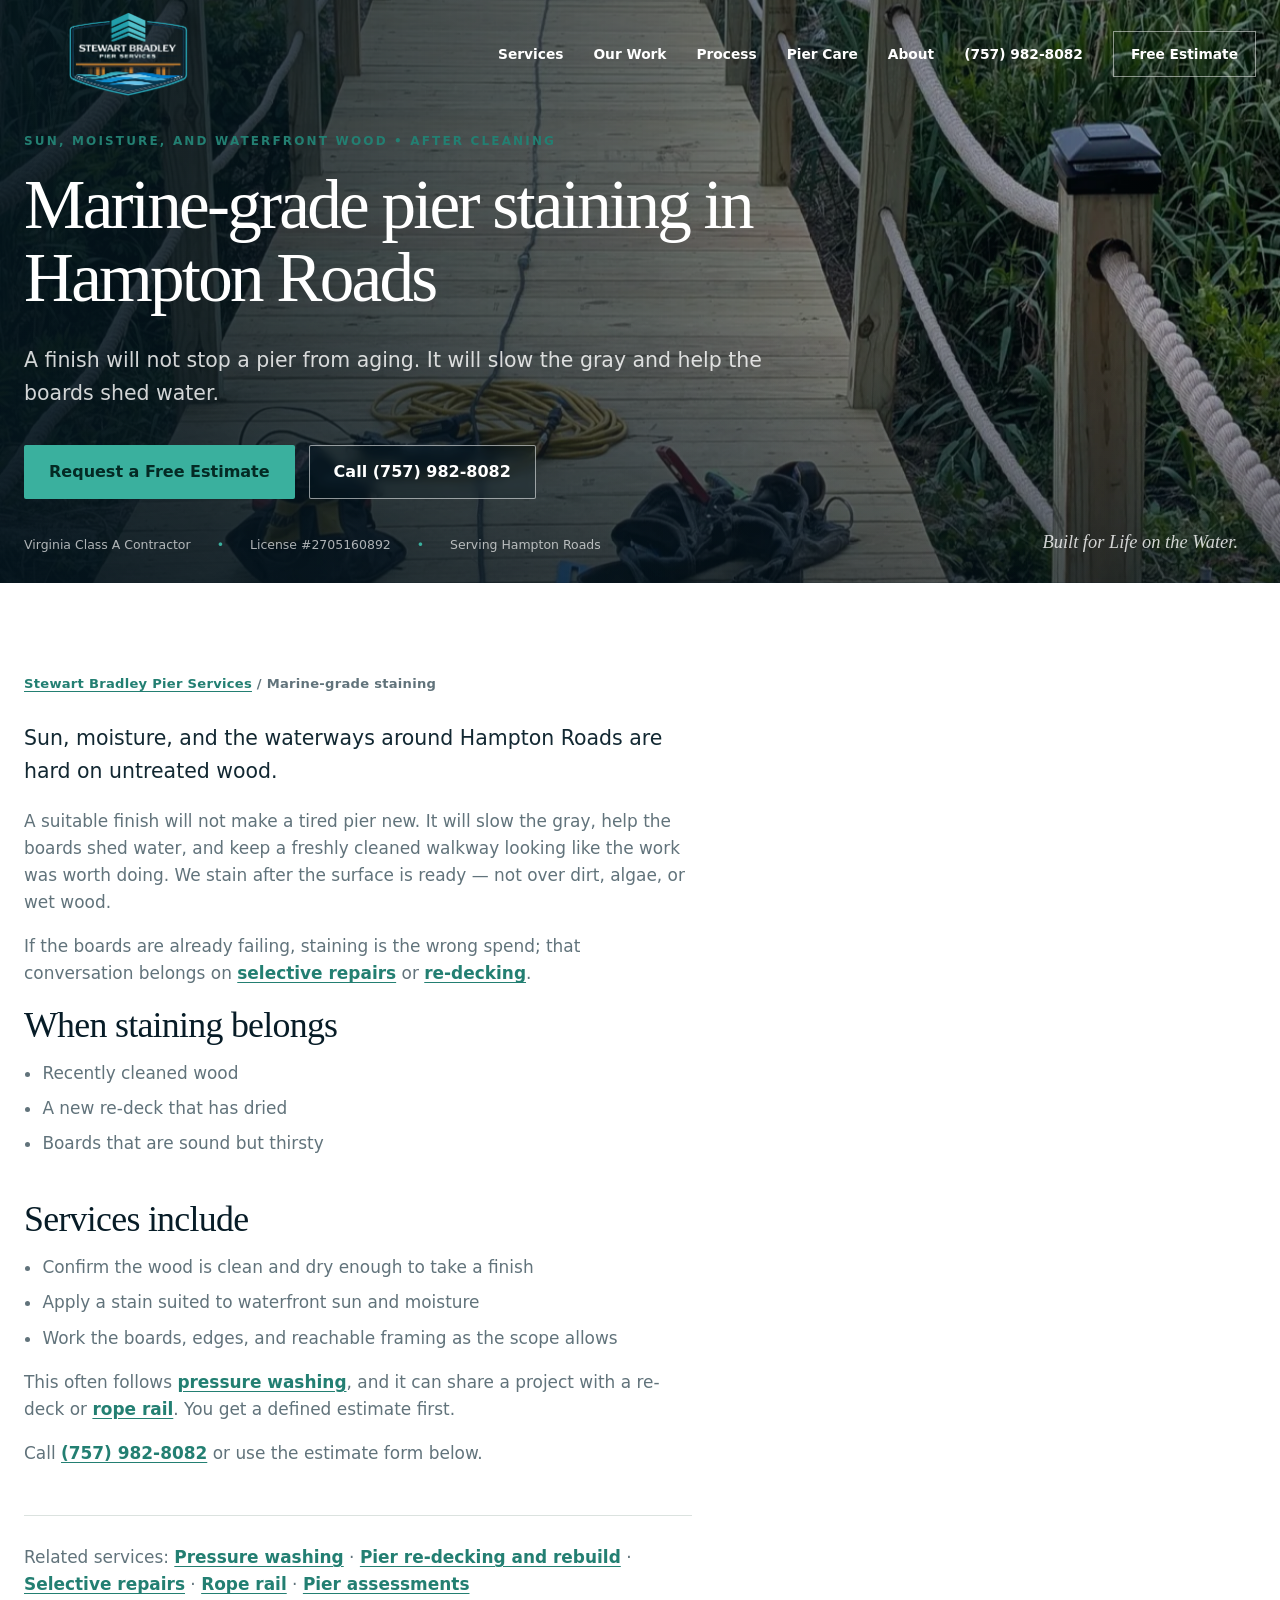
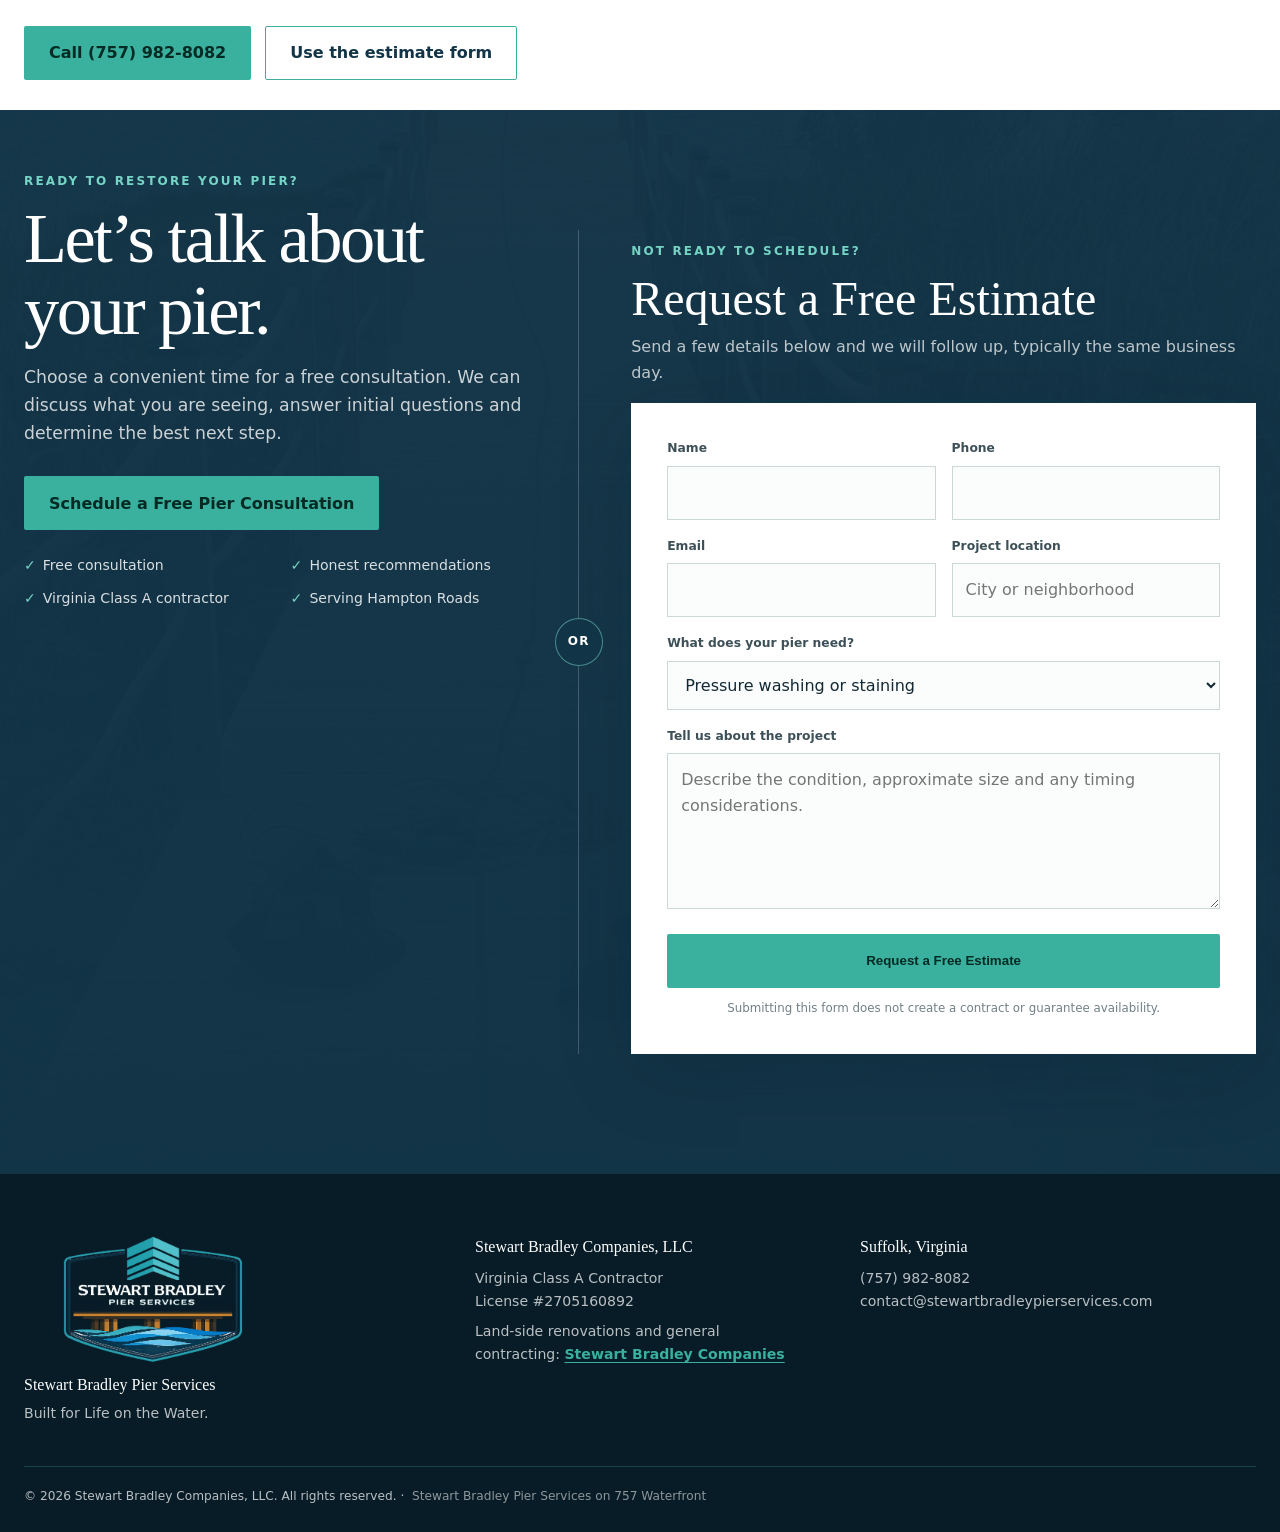
<file: marine-grade-staining/index.html>
<!doctype html>
<html lang="en">
<head>
  <meta charset="utf-8">
  <meta name="viewport" content="width=device-width, initial-scale=1">
  <!-- Google tag (gtag.js) -->
  <script async src="https://www.googletagmanager.com/gtag/js?id=G-9KKX0G809W"></script>
  <script>
    window.dataLayer = window.dataLayer || [];
    function gtag(){dataLayer.push(arguments);}
    gtag('js', new Date());
    gtag('config', 'G-9KKX0G809W');
  </script>
  <title>Marine-Grade Pier Staining in Hampton Roads | Stewart Bradley Pier Services</title>
  <meta name="description" content="Virginia Class A. Stain and protect residential pier wood from sun, moisture, and Hampton Roads waterways. Suffolk, Virginia Beach, Chesapeake. (757) 982-8082">
  <meta name="theme-color" content="#123447">
  <meta property="og:title" content="Marine-Grade Pier Staining in Hampton Roads | Stewart Bradley Pier Services">
  <meta property="og:description" content="Virginia Class A. Stain and protect residential pier wood from sun, moisture, and Hampton Roads waterways. Suffolk, Virginia Beach, Chesapeake. (757) 982-8082">
  <meta property="og:image" content="https://www.stewartbradleypierservices.com/assets/hero-finished.webp">
  <meta property="og:url" content="https://www.stewartbradleypierservices.com/marine-grade-staining/">
  <meta property="og:type" content="website">
  <meta property="og:site_name" content="Stewart Bradley Pier Services">
  <meta property="og:locale" content="en_US">
  <script type="application/ld+json">
  {
    "@context": "https://schema.org",
    "@graph": [
      {
        "@type": "HomeAndConstructionBusiness",
        "@id": "https://www.stewartbradleypierservices.com/#business",
        "name": "Stewart Bradley Pier Services",
        "url": "https://www.stewartbradleypierservices.com/",
        "image": "https://www.stewartbradleypierservices.com/assets/hero-finished.webp",
        "logo": "https://www.stewartbradleypierservices.com/assets/logos/logo-dark.webp",
        "telephone": "+1-757-982-8082",
        "email": "contact@stewartbradleypierservices.com",
        "slogan": "Built for Life on the Water.",
        "address": {
          "@type": "PostalAddress",
          "addressLocality": "Suffolk",
          "addressRegion": "VA",
          "addressCountry": "US"
        },
        "areaServed": [
          {"@type": "Place", "name": "Hampton Roads"},
          {"@type": "City", "name": "Suffolk", "containedInPlace": {"@type": "State", "name": "Virginia"}},
          {"@type": "City", "name": "Smithfield", "containedInPlace": {"@type": "State", "name": "Virginia"}},
          {"@type": "AdministrativeArea", "name": "Isle of Wight County", "containedInPlace": {"@type": "State", "name": "Virginia"}},
          {"@type": "City", "name": "Chesapeake", "containedInPlace": {"@type": "State", "name": "Virginia"}},
          {"@type": "City", "name": "Portsmouth", "containedInPlace": {"@type": "State", "name": "Virginia"}},
          {"@type": "City", "name": "Norfolk", "containedInPlace": {"@type": "State", "name": "Virginia"}},
          {"@type": "City", "name": "Virginia Beach", "containedInPlace": {"@type": "State", "name": "Virginia"}},
          {"@type": "City", "name": "Hampton", "containedInPlace": {"@type": "State", "name": "Virginia"}},
          {"@type": "City", "name": "Newport News", "containedInPlace": {"@type": "State", "name": "Virginia"}},
          {"@type": "AdministrativeArea", "name": "York County", "containedInPlace": {"@type": "State", "name": "Virginia"}},
          {"@type": "City", "name": "Poquoson", "containedInPlace": {"@type": "State", "name": "Virginia"}}
        ],
        "identifier": {
          "@type": "PropertyValue",
          "name": "Virginia Class A Contractor License",
          "value": "2705160892"
        },
        "sameAs": ["https://www.linkedin.com/company/stewart-bradley-pier-services"],
        "parentOrganization": {
          "@type": "Organization",
          "name": "Stewart Bradley Companies, LLC",
          "legalName": "Stewart Bradley Companies, LLC"
        }
      },
      {
        "@type": "WebSite",
        "@id": "https://www.stewartbradleypierservices.com/#website",
        "url": "https://www.stewartbradleypierservices.com/",
        "name": "Stewart Bradley Pier Services",
        "publisher": {"@id": "https://www.stewartbradleypierservices.com/#business"}
      },
      {
        "@type": "Service",
        "@id": "https://www.stewartbradleypierservices.com/marine-grade-staining/#service",
        "name": "Marine-grade pier staining",
        "serviceType": "Marine-grade staining",
        "description": "Marine-grade staining to protect existing residential pier wood from sun, moisture, and Hampton Roads waterways.",
        "provider": {"@id": "https://www.stewartbradleypierservices.com/#business"},
        "url": "https://www.stewartbradleypierservices.com/marine-grade-staining/",
        "areaServed": [
          {"@type": "Place", "name": "Hampton Roads"},
          {"@type": "City", "name": "Suffolk"},
          {"@type": "City", "name": "Smithfield"},
          {"@type": "AdministrativeArea", "name": "Isle of Wight County"},
          {"@type": "City", "name": "Chesapeake"},
          {"@type": "City", "name": "Portsmouth"},
          {"@type": "City", "name": "Norfolk"},
          {"@type": "City", "name": "Virginia Beach"},
          {"@type": "City", "name": "Hampton"},
          {"@type": "City", "name": "Newport News"},
          {"@type": "AdministrativeArea", "name": "York County"},
          {"@type": "City", "name": "Poquoson"}
        ]
      },
      {
        "@type": "WebPage",
        "@id": "https://www.stewartbradleypierservices.com/marine-grade-staining/#webpage",
        "url": "https://www.stewartbradleypierservices.com/marine-grade-staining/",
        "name": "Marine-Grade Pier Staining in Hampton Roads",
        "description": "Stain and protect residential pier wood in Suffolk, Virginia Beach, and Hampton Roads.",
        "isPartOf": {"@id": "https://www.stewartbradleypierservices.com/#website"},
        "about": {"@id": "https://www.stewartbradleypierservices.com/#business"},
        "mainEntity": {"@id": "https://www.stewartbradleypierservices.com/marine-grade-staining/#service"},
        "breadcrumb": {"@id": "https://www.stewartbradleypierservices.com/marine-grade-staining/#breadcrumb"},
        "inLanguage": "en-US"
      },
      {
        "@type": "BreadcrumbList",
        "@id": "https://www.stewartbradleypierservices.com/marine-grade-staining/#breadcrumb",
        "itemListElement": [
          {
            "@type": "ListItem",
            "position": 1,
            "name": "Stewart Bradley Pier Services",
            "item": "https://www.stewartbradleypierservices.com/"
          },
          {
            "@type": "ListItem",
            "position": 2,
            "name": "Marine-grade staining",
            "item": "https://www.stewartbradleypierservices.com/marine-grade-staining/"
          }
        ]
      }
    ]
  }
  </script>

  <link rel="canonical" href="https://www.stewartbradleypierservices.com/marine-grade-staining/">
  <link rel="icon" href="../assets/favicon.png">
  <link rel="stylesheet" href="../styles.css">
</head>
<body id="top">
  <a class="skip-link" href="#main">Skip to content</a>
  <header class="site-header">
    <div class="container header-inner">
      <a class="brand" href="../" aria-label="Stewart Bradley Pier Services home">
        <img class="logo-light" src="../assets/logos/logo-white.webp" alt="Stewart Bradley Pier Services">
        <img class="logo-dark" src="../assets/logos/logo-dark.webp" alt="" aria-hidden="true">
      </a>
      <button class="nav-toggle" type="button" aria-controls="main-nav" aria-expanded="false"><span class="sr-only">Toggle navigation</span><span></span><span></span><span></span></button>
      <nav class="nav" id="main-nav" aria-label="Primary navigation">
        <a href="../#services">Services</a><a href="../#project">Our Work</a><a href="../#process">Process</a><a href="../#insights">Pier Care</a><a href="../about/">About</a><a href="tel:+17579828082" aria-label="Call Stewart Bradley Pier Services">(757) 982-8082</a><a class="nav-cta" href="#contact">Free Estimate</a>
      </nav>
    </div>
  </header>

  <main id="main">
    <section class="hero page-hero" aria-labelledby="hero-title">
      <img class="hero-image" src="../assets/after-landing.webp" alt="Finished residential pier landing with protected waterfront wood">
      <div class="hero-shade"></div>
      <div class="container hero-content reveal">
        <p class="eyebrow">Sun, moisture, and waterfront wood • After cleaning</p>
        <h1 id="hero-title">Marine-grade pier staining in Hampton Roads</h1>
        <p class="hero-lead">A finish will not stop a pier from aging. It will slow the gray and help the boards shed water.</p>
        <div class="hero-actions"><a class="btn btn-primary" href="#contact">Request a Free Estimate</a><a class="btn btn-secondary" href="tel:+17579828082">Call (757) 982-8082</a></div>
        <div class="hero-proof"><span>Virginia Class A Contractor</span><span>License #2705160892</span><span>Serving Hampton Roads</span></div>
      </div>
      <div class="hero-motto">Built for Life on the Water.</div>
    </section>

    <section class="page-copy">
      <div class="container page-copy-grid reveal">
        <div>
          <nav class="breadcrumbs" aria-label="Breadcrumb">
            <a href="../">Stewart Bradley Pier Services</a>
            <span aria-hidden="true"> / </span>
            <span>Marine-grade staining</span>
          </nav>
          <p class="lede">Sun, moisture, and the waterways around Hampton Roads are hard on untreated wood.</p>
          <p>A suitable finish will not make a tired pier new. It will slow the gray, help the boards shed water, and keep a freshly cleaned walkway looking like the work was worth doing. We stain after the surface is ready — not over dirt, algae, or wet wood.</p>
          <p>If the boards are already failing, staining is the wrong spend; that conversation belongs on <a href="../selective-repairs/">selective repairs</a> or <a href="../pier-redecking-hampton-roads/">re-decking</a>.</p>
          <h2>When staining belongs</h2>
          <ul>
            <li>Recently cleaned wood</li>
            <li>A new re-deck that has dried</li>
            <li>Boards that are sound but thirsty</li>
          </ul>
          <h2>Services include</h2>
          <ul>
            <li>Confirm the wood is clean and dry enough to take a finish</li>
            <li>Apply a stain suited to waterfront sun and moisture</li>
            <li>Work the boards, edges, and reachable framing as the scope allows</li>
          </ul>
          <p>This often follows <a href="../pressure-washing/">pressure washing</a>, and it can share a project with a re-deck or <a href="../rope-rail-pier-railing/">rope rail</a>. You get a defined estimate first.</p>
          <p>Call <a href="tel:+17579828082">(757) 982-8082</a> or use the estimate form below.</p>
          <p class="related-services">Related services: <a href="../pressure-washing/">Pressure washing</a> · <a href="../pier-redecking-hampton-roads/">Pier re-decking and rebuild</a> · <a href="../selective-repairs/">Selective repairs</a> · <a href="../rope-rail-pier-railing/">Rope rail</a> · <a href="../pier-assessments/">Pier assessments</a></p>
          <div class="page-cta-row">
            <a class="btn btn-primary" href="tel:+17579828082">Call (757) 982-8082</a>
            <a class="btn btn-secondary" href="#contact">Use the estimate form</a>
          </div>
        </div>
      </div>
    </section>

    <section class="contact-section" id="contact">
      <div class="contact-photo"><img src="../assets/after-landing.webp" alt="Restored waterfront pier" loading="lazy"></div>
      <div class="container contact-grid contact-grid-balanced reveal">
        <div class="contact-copy">
          <p class="kicker light">Ready to restore your pier?</p>
          <h2>Let’s talk about your pier.</h2>
          <p>Choose a convenient time for a free consultation. We can discuss what you are seeing, answer initial questions and determine the best next step.</p>
          <a class="btn btn-primary contact-calendly" href="https://calendly.com/jeff-stewartbradleycompanies/residental-pier-services-meeting-" target="_blank" rel="noopener noreferrer">Schedule a Free Pier Consultation</a>
          <ul class="contact-trust" aria-label="Consultation benefits">
            <li>Free consultation</li>
            <li>Honest recommendations</li>
            <li>Virginia Class A contractor</li>
            <li>Serving Hampton Roads</li>
          </ul>
        </div>

        <div class="contact-divider-vertical" aria-hidden="true"><span>OR</span></div>

        <div class="estimate-panel">
          <div class="estimate-heading">
            <p class="kicker">Not Ready To Schedule?</p>
            <h3>Request a Free Estimate</h3>
            <p>Send a few details below and we will follow up, typically the same business day.</p>
          </div>
          <form class="estimate-form" method="POST" action="https://formspree.io/f/xnneobkb">
            <input type="hidden" name="_subject" value="New Pier Services Website Inquiry">
            <input type="text" name="_gotcha" tabindex="-1" autocomplete="off" aria-hidden="true" class="form-honeypot">
            <div class="form-row"><label><span>Name</span><input type="text" name="name" autocomplete="name" required></label><label><span>Phone</span><input type="tel" name="phone" autocomplete="tel" required></label></div>
            <div class="form-row"><label><span>Email</span><input type="email" name="email" autocomplete="email" required></label><label><span>Project location</span><input type="text" name="location" placeholder="City or neighborhood"></label></div>
            <label><span>What does your pier need?</span><select name="service"><option value="">Select a service</option>
            <option>Pier re-decking or rebuild on existing pilings</option>
            <option>Selective repairs</option>
            <option selected>Pressure washing or staining</option>
            <option>Traditional and Rope railing Systems</option>
            <option>Not sure — request an assessment</option></select></label>
            <label><span>Tell us about the project</span><textarea name="message" rows="5" placeholder="Describe the condition, approximate size and any timing considerations."></textarea></label>
            <button class="btn btn-primary form-submit" type="submit">Request a Free Estimate</button>
            <p class="form-note">Submitting this form does not create a contract or guarantee availability.</p>
          </form>
        </div>
      </div>
    </section>
  </main>

  <footer class="site-footer"><div class="container footer-grid"><div class="footer-brand"><img src="../assets/logos/logo-white.webp" alt="Stewart Bradley Pier Services"><p>Stewart Bradley Pier Services</p><p>Built for Life on the Water.</p></div><div><strong>Stewart Bradley Companies, LLC</strong><p>Virginia Class A Contractor<br>License #2705160892</p><p>Land-side renovations and general contracting: <a class="companies-link" href="https://www.stewartbradleycompanies.com/">Stewart Bradley Companies</a></p></div><div><strong>Suffolk, Virginia</strong><p><a href="tel:+17579828082">(757) 982-8082</a><br><a href="mailto:contact@stewartbradleypierservices.com">contact@stewartbradleypierservices.com</a></p></div></div><div class="container footer-bottom">© <span id="year"></span> Stewart Bradley Companies, LLC. All rights reserved.&nbsp;·&nbsp; <a href="https://757waterfront.com/directory/stewart-bradley-pier-services/" style="color:inherit;opacity:.75">Stewart Bradley Pier Services on 757 Waterfront</a></div></footer>
  <script src="../script.js"></script>
</body>
</html>
</file>
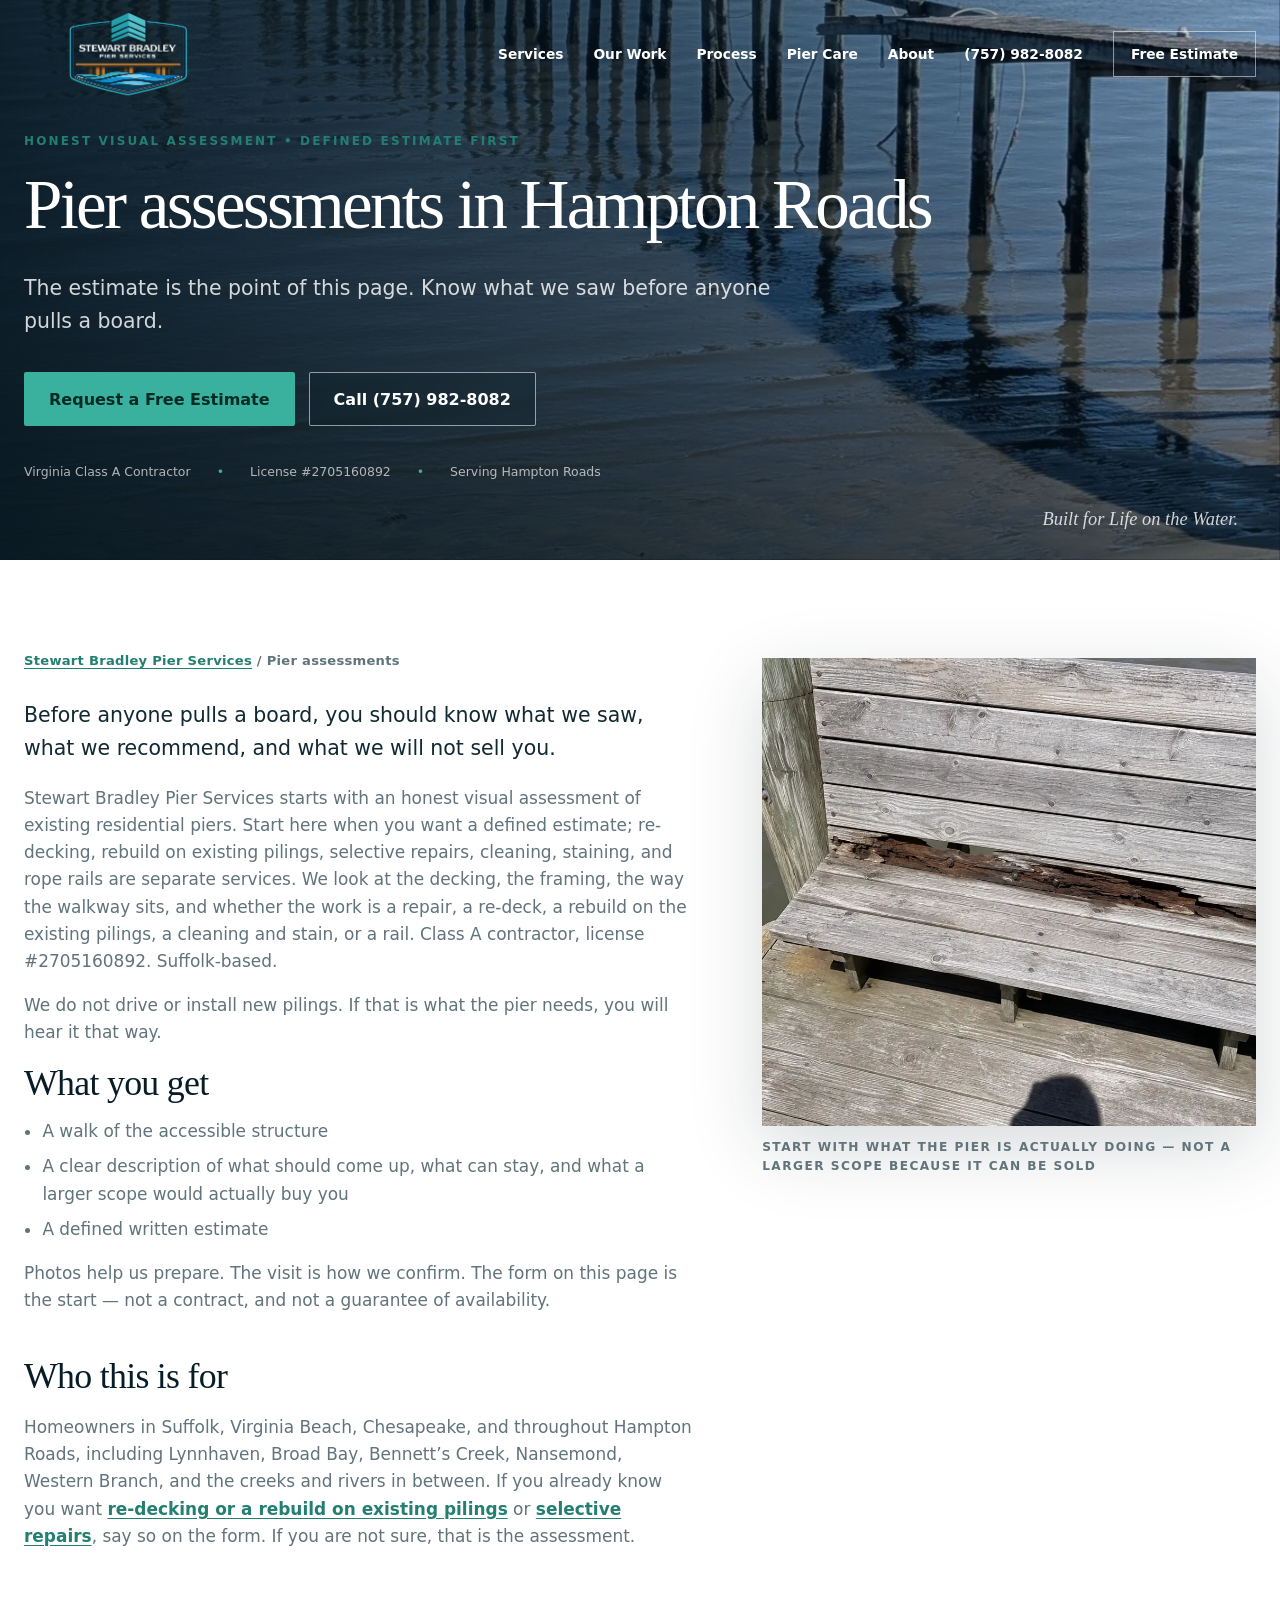
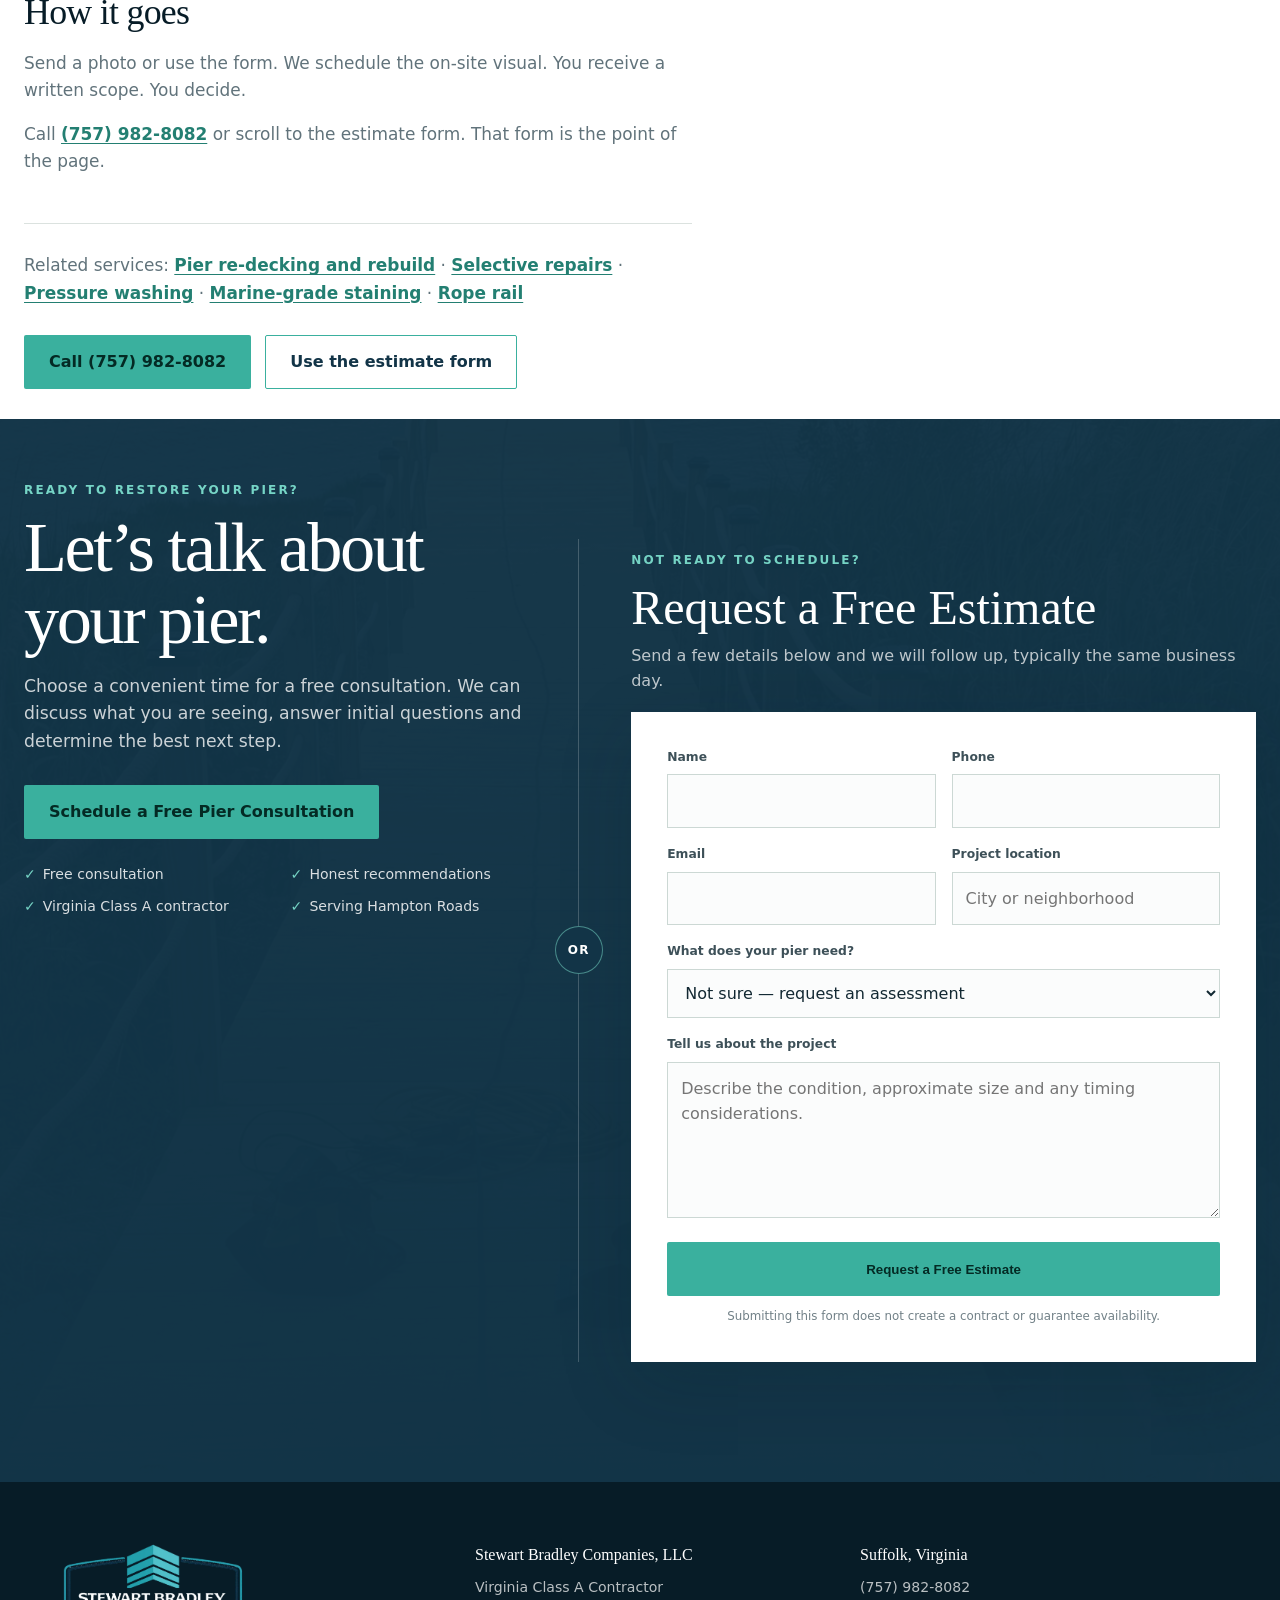
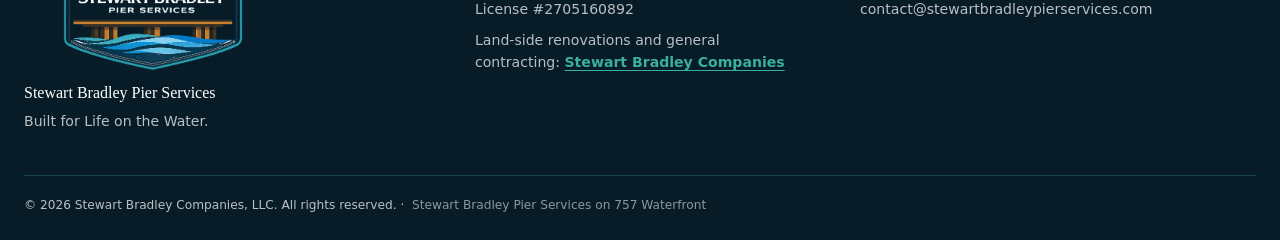
<file: pier-assessments/index.html>
<!doctype html>
<html lang="en">
<head>
  <meta charset="utf-8">
  <meta name="viewport" content="width=device-width, initial-scale=1">
  <!-- Google tag (gtag.js) -->
  <script async src="https://www.googletagmanager.com/gtag/js?id=G-9KKX0G809W"></script>
  <script>
    window.dataLayer = window.dataLayer || [];
    function gtag(){dataLayer.push(arguments);}
    gtag('js', new Date());
    gtag('config', 'G-9KKX0G809W');
  </script>
  <title>Pier Assessments in Hampton Roads | Stewart Bradley Pier Services</title>
  <meta name="description" content="Virginia Class A. Honest visual assessment and a defined estimate for existing residential piers in Suffolk, Virginia Beach, Chesapeake, and Hampton Roads. (757) 982-8082">
  <meta name="theme-color" content="#123447">
  <meta property="og:title" content="Pier Assessments in Hampton Roads | Stewart Bradley Pier Services">
  <meta property="og:description" content="Virginia Class A. Honest visual assessment and a defined estimate for existing residential piers in Suffolk, Virginia Beach, Chesapeake, and Hampton Roads. (757) 982-8082">
  <meta property="og:image" content="https://www.stewartbradleypierservices.com/assets/hero-finished.webp">
  <meta property="og:url" content="https://www.stewartbradleypierservices.com/pier-assessments/">
  <meta property="og:type" content="website">
  <meta property="og:site_name" content="Stewart Bradley Pier Services">
  <meta property="og:locale" content="en_US">
  <script type="application/ld+json">
  {
    "@context": "https://schema.org",
    "@graph": [
      {
        "@type": "HomeAndConstructionBusiness",
        "@id": "https://www.stewartbradleypierservices.com/#business",
        "name": "Stewart Bradley Pier Services",
        "url": "https://www.stewartbradleypierservices.com/",
        "image": "https://www.stewartbradleypierservices.com/assets/hero-finished.webp",
        "logo": "https://www.stewartbradleypierservices.com/assets/logos/logo-dark.webp",
        "telephone": "+1-757-982-8082",
        "email": "contact@stewartbradleypierservices.com",
        "slogan": "Built for Life on the Water.",
        "address": {
          "@type": "PostalAddress",
          "addressLocality": "Suffolk",
          "addressRegion": "VA",
          "addressCountry": "US"
        },
        "areaServed": [
          {"@type": "Place", "name": "Hampton Roads"},
          {"@type": "City", "name": "Suffolk", "containedInPlace": {"@type": "State", "name": "Virginia"}},
          {"@type": "City", "name": "Smithfield", "containedInPlace": {"@type": "State", "name": "Virginia"}},
          {"@type": "AdministrativeArea", "name": "Isle of Wight County", "containedInPlace": {"@type": "State", "name": "Virginia"}},
          {"@type": "City", "name": "Chesapeake", "containedInPlace": {"@type": "State", "name": "Virginia"}},
          {"@type": "City", "name": "Portsmouth", "containedInPlace": {"@type": "State", "name": "Virginia"}},
          {"@type": "City", "name": "Norfolk", "containedInPlace": {"@type": "State", "name": "Virginia"}},
          {"@type": "City", "name": "Virginia Beach", "containedInPlace": {"@type": "State", "name": "Virginia"}},
          {"@type": "City", "name": "Hampton", "containedInPlace": {"@type": "State", "name": "Virginia"}},
          {"@type": "City", "name": "Newport News", "containedInPlace": {"@type": "State", "name": "Virginia"}},
          {"@type": "AdministrativeArea", "name": "York County", "containedInPlace": {"@type": "State", "name": "Virginia"}},
          {"@type": "City", "name": "Poquoson", "containedInPlace": {"@type": "State", "name": "Virginia"}}
        ],
        "identifier": {
          "@type": "PropertyValue",
          "name": "Virginia Class A Contractor License",
          "value": "2705160892"
        },
        "sameAs": ["https://www.linkedin.com/company/stewart-bradley-pier-services"],
        "parentOrganization": {
          "@type": "Organization",
          "name": "Stewart Bradley Companies, LLC",
          "legalName": "Stewart Bradley Companies, LLC"
        }
      },
      {
        "@type": "WebSite",
        "@id": "https://www.stewartbradleypierservices.com/#website",
        "url": "https://www.stewartbradleypierservices.com/",
        "name": "Stewart Bradley Pier Services",
        "publisher": {"@id": "https://www.stewartbradleypierservices.com/#business"}
      },
      {
        "@type": "Service",
        "@id": "https://www.stewartbradleypierservices.com/pier-assessments/#service",
        "name": "Pier assessments",
        "serviceType": "Pier assessment",
        "description": "Honest visual assessment and a defined estimate for existing residential piers in Suffolk, Virginia Beach, and Hampton Roads.",
        "provider": {"@id": "https://www.stewartbradleypierservices.com/#business"},
        "url": "https://www.stewartbradleypierservices.com/pier-assessments/",
        "areaServed": [
          {"@type": "Place", "name": "Hampton Roads"},
          {"@type": "City", "name": "Suffolk"},
          {"@type": "City", "name": "Smithfield"},
          {"@type": "AdministrativeArea", "name": "Isle of Wight County"},
          {"@type": "City", "name": "Chesapeake"},
          {"@type": "City", "name": "Portsmouth"},
          {"@type": "City", "name": "Norfolk"},
          {"@type": "City", "name": "Virginia Beach"},
          {"@type": "City", "name": "Hampton"},
          {"@type": "City", "name": "Newport News"},
          {"@type": "AdministrativeArea", "name": "York County"},
          {"@type": "City", "name": "Poquoson"}
        ]
      },
      {
        "@type": "WebPage",
        "@id": "https://www.stewartbradleypierservices.com/pier-assessments/#webpage",
        "url": "https://www.stewartbradleypierservices.com/pier-assessments/",
        "name": "Pier Assessments in Hampton Roads",
        "description": "Honest visual assessment and a defined estimate for existing residential piers in Suffolk, Virginia Beach, and Hampton Roads.",
        "isPartOf": {"@id": "https://www.stewartbradleypierservices.com/#website"},
        "about": {"@id": "https://www.stewartbradleypierservices.com/#business"},
        "mainEntity": {"@id": "https://www.stewartbradleypierservices.com/pier-assessments/#service"},
        "breadcrumb": {"@id": "https://www.stewartbradleypierservices.com/pier-assessments/#breadcrumb"},
        "inLanguage": "en-US"
      },
      {
        "@type": "BreadcrumbList",
        "@id": "https://www.stewartbradleypierservices.com/pier-assessments/#breadcrumb",
        "itemListElement": [
          {
            "@type": "ListItem",
            "position": 1,
            "name": "Stewart Bradley Pier Services",
            "item": "https://www.stewartbradleypierservices.com/"
          },
          {
            "@type": "ListItem",
            "position": 2,
            "name": "Pier assessments",
            "item": "https://www.stewartbradleypierservices.com/pier-assessments/"
          }
        ]
      }
    ]
  }
  </script>

  <link rel="canonical" href="https://www.stewartbradleypierservices.com/pier-assessments/">
  <link rel="icon" href="../assets/favicon.png">
  <link rel="stylesheet" href="../styles.css">
</head>
<body id="top">
  <a class="skip-link" href="#main">Skip to content</a>
  <header class="site-header">
    <div class="container header-inner">
      <a class="brand" href="../" aria-label="Stewart Bradley Pier Services home">
        <img class="logo-light" src="../assets/logos/logo-white.webp" alt="Stewart Bradley Pier Services">
        <img class="logo-dark" src="../assets/logos/logo-dark.webp" alt="" aria-hidden="true">
      </a>
      <button class="nav-toggle" type="button" aria-controls="main-nav" aria-expanded="false"><span class="sr-only">Toggle navigation</span><span></span><span></span><span></span></button>
      <nav class="nav" id="main-nav" aria-label="Primary navigation">
        <a href="../#services">Services</a><a href="../#project">Our Work</a><a href="../#process">Process</a><a href="../#insights">Pier Care</a><a href="../about/">About</a><a href="tel:+17579828082" aria-label="Call Stewart Bradley Pier Services">(757) 982-8082</a><a class="nav-cta" href="#contact">Free Estimate</a>
      </nav>
    </div>
  </header>

  <main id="main">
    <section class="hero page-hero" aria-labelledby="hero-title">
      <img class="hero-image" src="../assets/before-pier.webp" alt="Aging residential pier before a visual assessment in Hampton Roads">
      <div class="hero-shade"></div>
      <div class="container hero-content reveal">
        <p class="eyebrow">Honest visual assessment • Defined estimate first</p>
        <h1 id="hero-title">Pier assessments in Hampton Roads</h1>
        <p class="hero-lead">The estimate is the point of this page. Know what we saw before anyone pulls a board.</p>
        <div class="hero-actions"><a class="btn btn-primary" href="#contact">Request a Free Estimate</a><a class="btn btn-secondary" href="tel:+17579828082">Call (757) 982-8082</a></div>
        <div class="hero-proof"><span>Virginia Class A Contractor</span><span>License #2705160892</span><span>Serving Hampton Roads</span></div>
      </div>
      <div class="hero-motto">Built for Life on the Water.</div>
    </section>

    <section class="page-copy">
      <div class="container page-copy-grid reveal">
        <div>
          <nav class="breadcrumbs" aria-label="Breadcrumb">
            <a href="../">Stewart Bradley Pier Services</a>
            <span aria-hidden="true"> / </span>
            <span>Pier assessments</span>
          </nav>
          <p class="lede">Before anyone pulls a board, you should know what we saw, what we recommend, and what we will not sell you.</p>
          <p>Stewart Bradley Pier Services starts with an honest visual assessment of existing residential piers. Start here when you want a defined estimate; re-decking, rebuild on existing pilings, selective repairs, cleaning, staining, and rope rails are separate services. We look at the decking, the framing, the way the walkway sits, and whether the work is a repair, a re-deck, a rebuild on the existing pilings, a cleaning and stain, or a rail. Class A contractor, license #2705160892. Suffolk-based.</p>
          <p>We do not drive or install new pilings. If that is what the pier needs, you will hear it that way.</p>
          <h2>What you get</h2>
          <ul>
            <li>A walk of the accessible structure</li>
            <li>A clear description of what should come up, what can stay, and what a larger scope would actually buy you</li>
            <li>A defined written estimate</li>
          </ul>
          <p>Photos help us prepare. The visit is how we confirm. The form on this page is the start — not a contract, and not a guarantee of availability.</p>
          <h2>Who this is for</h2>
          <p>Homeowners in Suffolk, Virginia Beach, Chesapeake, and throughout Hampton Roads, including Lynnhaven, Broad Bay, Bennett’s Creek, Nansemond, Western Branch, and the creeks and rivers in between. If you already know you want <a href="../pier-redecking-hampton-roads/">re-decking or a rebuild on existing pilings</a> or <a href="../selective-repairs/">selective repairs</a>, say so on the form. If you are not sure, that is the assessment.</p>
          <h2>How it goes</h2>
          <p>Send a photo or use the form. We schedule the on-site visual. You receive a written scope. You decide.</p>
          <p>Call <a href="tel:+17579828082">(757) 982-8082</a> or scroll to the estimate form. That form is the point of the page.</p>
          <p class="related-services">Related services: <a href="../pier-redecking-hampton-roads/">Pier re-decking and rebuild</a> · <a href="../selective-repairs/">Selective repairs</a> · <a href="../pressure-washing/">Pressure washing</a> · <a href="../marine-grade-staining/">Marine-grade staining</a> · <a href="../rope-rail-pier-railing/">Rope rail</a></p>
          <div class="page-cta-row">
            <a class="btn btn-primary" href="tel:+17579828082">Call (757) 982-8082</a>
            <a class="btn btn-secondary" href="#contact">Use the estimate form</a>
          </div>
        </div>
        <figure class="page-photo">
          <img src="../assets/condition-bench.webp" alt="Weathered pier bench with wood rot, a common reason for repair" loading="lazy">
          <figcaption>Start with what the pier is actually doing — not a larger scope because it can be sold</figcaption>
        </figure>
      </div>
    </section>

    <section class="contact-section" id="contact">
      <div class="contact-photo"><img src="../assets/after-landing.webp" alt="Restored waterfront pier" loading="lazy"></div>
      <div class="container contact-grid contact-grid-balanced reveal">
        <div class="contact-copy">
          <p class="kicker light">Ready to restore your pier?</p>
          <h2>Let’s talk about your pier.</h2>
          <p>Choose a convenient time for a free consultation. We can discuss what you are seeing, answer initial questions and determine the best next step.</p>
          <a class="btn btn-primary contact-calendly" href="https://calendly.com/jeff-stewartbradleycompanies/residental-pier-services-meeting-" target="_blank" rel="noopener noreferrer">Schedule a Free Pier Consultation</a>
          <ul class="contact-trust" aria-label="Consultation benefits">
            <li>Free consultation</li>
            <li>Honest recommendations</li>
            <li>Virginia Class A contractor</li>
            <li>Serving Hampton Roads</li>
          </ul>
        </div>

        <div class="contact-divider-vertical" aria-hidden="true"><span>OR</span></div>

        <div class="estimate-panel">
          <div class="estimate-heading">
            <p class="kicker">Not Ready To Schedule?</p>
            <h3>Request a Free Estimate</h3>
            <p>Send a few details below and we will follow up, typically the same business day.</p>
          </div>
          <form class="estimate-form" method="POST" action="https://formspree.io/f/xnneobkb">
            <input type="hidden" name="_subject" value="New Pier Services Website Inquiry">
            <input type="text" name="_gotcha" tabindex="-1" autocomplete="off" aria-hidden="true" class="form-honeypot">
            <div class="form-row"><label><span>Name</span><input type="text" name="name" autocomplete="name" required></label><label><span>Phone</span><input type="tel" name="phone" autocomplete="tel" required></label></div>
            <div class="form-row"><label><span>Email</span><input type="email" name="email" autocomplete="email" required></label><label><span>Project location</span><input type="text" name="location" placeholder="City or neighborhood"></label></div>
            <label><span>What does your pier need?</span><select name="service"><option value="">Select a service</option>
            <option>Pier re-decking or rebuild on existing pilings</option>
            <option>Selective repairs</option>
            <option>Pressure washing or staining</option>
            <option>Traditional and Rope railing Systems</option>
            <option selected>Not sure — request an assessment</option></select></label>
            <label><span>Tell us about the project</span><textarea name="message" rows="5" placeholder="Describe the condition, approximate size and any timing considerations."></textarea></label>
            <button class="btn btn-primary form-submit" type="submit">Request a Free Estimate</button>
            <p class="form-note">Submitting this form does not create a contract or guarantee availability.</p>
          </form>
        </div>
      </div>
    </section>
  </main>

  <footer class="site-footer"><div class="container footer-grid"><div class="footer-brand"><img src="../assets/logos/logo-white.webp" alt="Stewart Bradley Pier Services"><p>Stewart Bradley Pier Services</p><p>Built for Life on the Water.</p></div><div><strong>Stewart Bradley Companies, LLC</strong><p>Virginia Class A Contractor<br>License #2705160892</p><p>Land-side renovations and general contracting: <a class="companies-link" href="https://www.stewartbradleycompanies.com/">Stewart Bradley Companies</a></p></div><div><strong>Suffolk, Virginia</strong><p><a href="tel:+17579828082">(757) 982-8082</a><br><a href="mailto:contact@stewartbradleypierservices.com">contact@stewartbradleypierservices.com</a></p></div></div><div class="container footer-bottom">© <span id="year"></span> Stewart Bradley Companies, LLC. All rights reserved.&nbsp;·&nbsp; <a href="https://757waterfront.com/directory/stewart-bradley-pier-services/" style="color:inherit;opacity:.75">Stewart Bradley Pier Services on 757 Waterfront</a></div></footer>
  <script src="../script.js"></script>
</body>
</html>
</file>
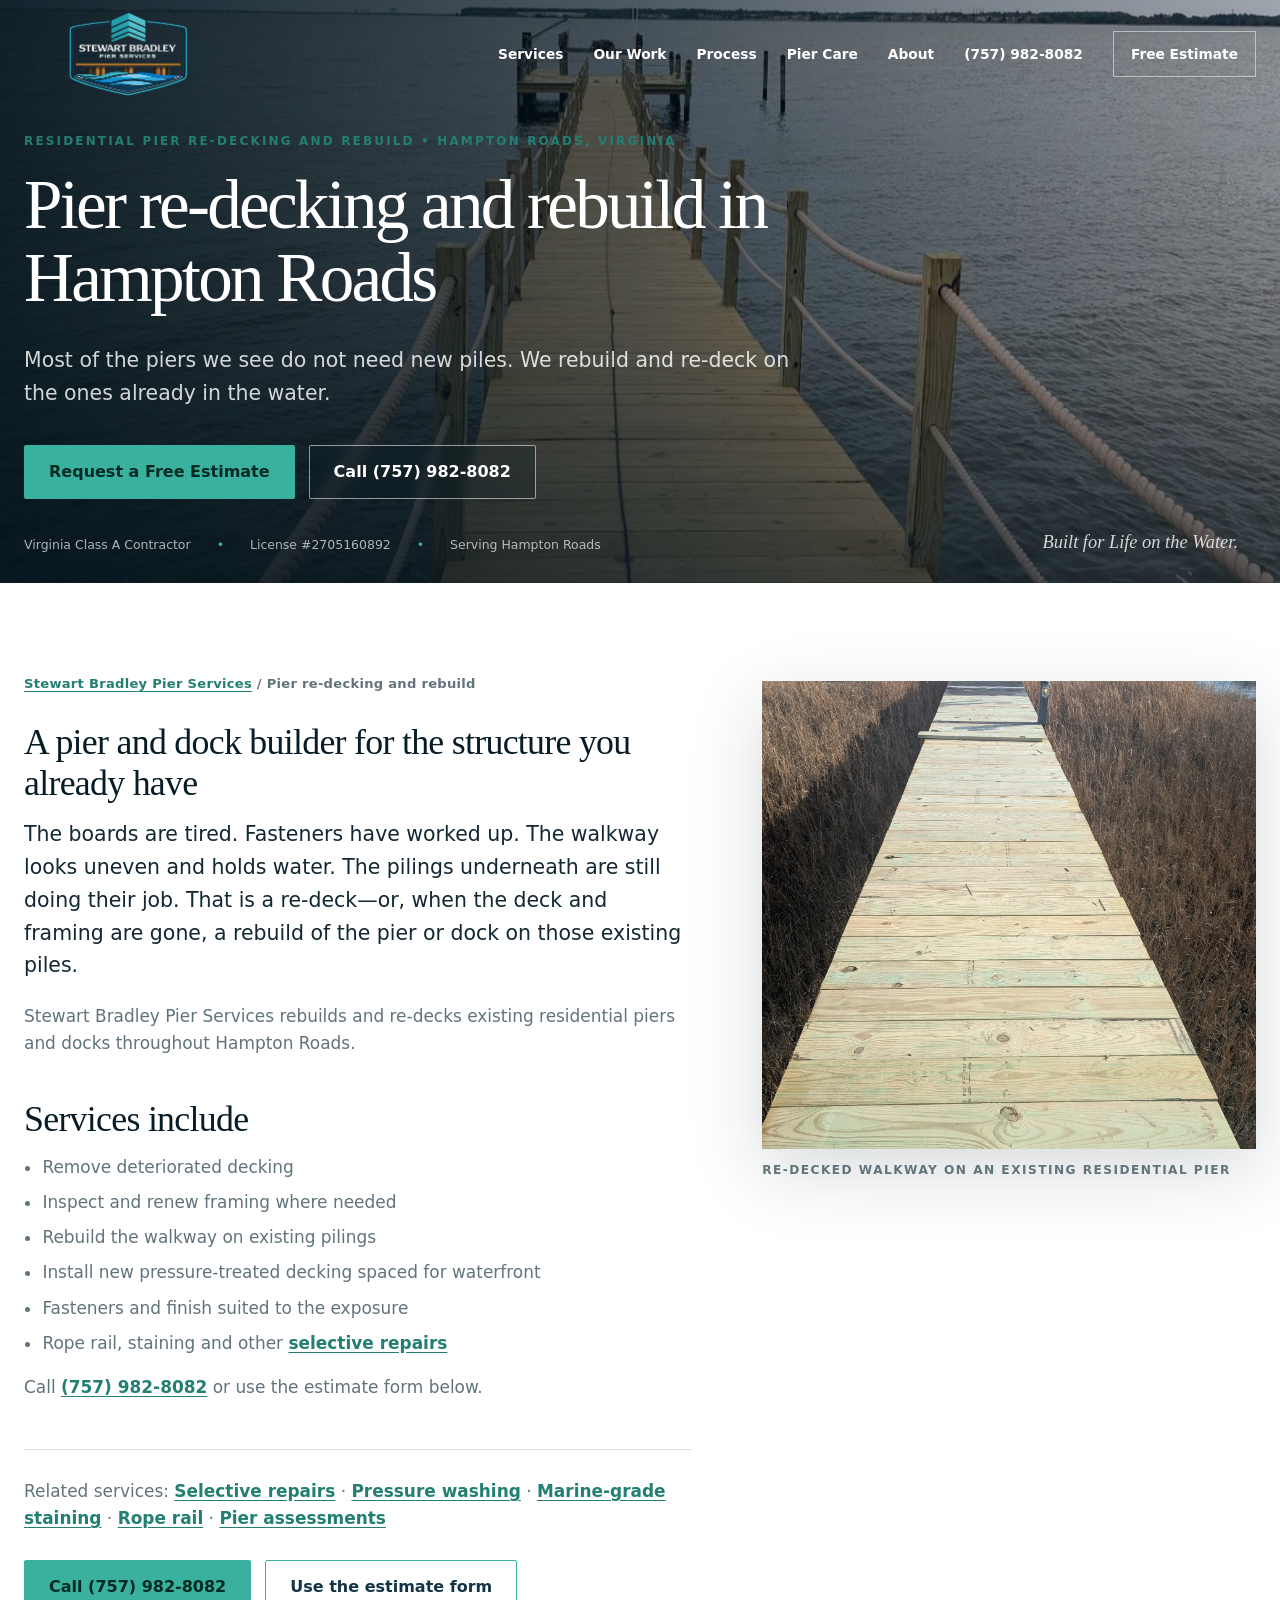
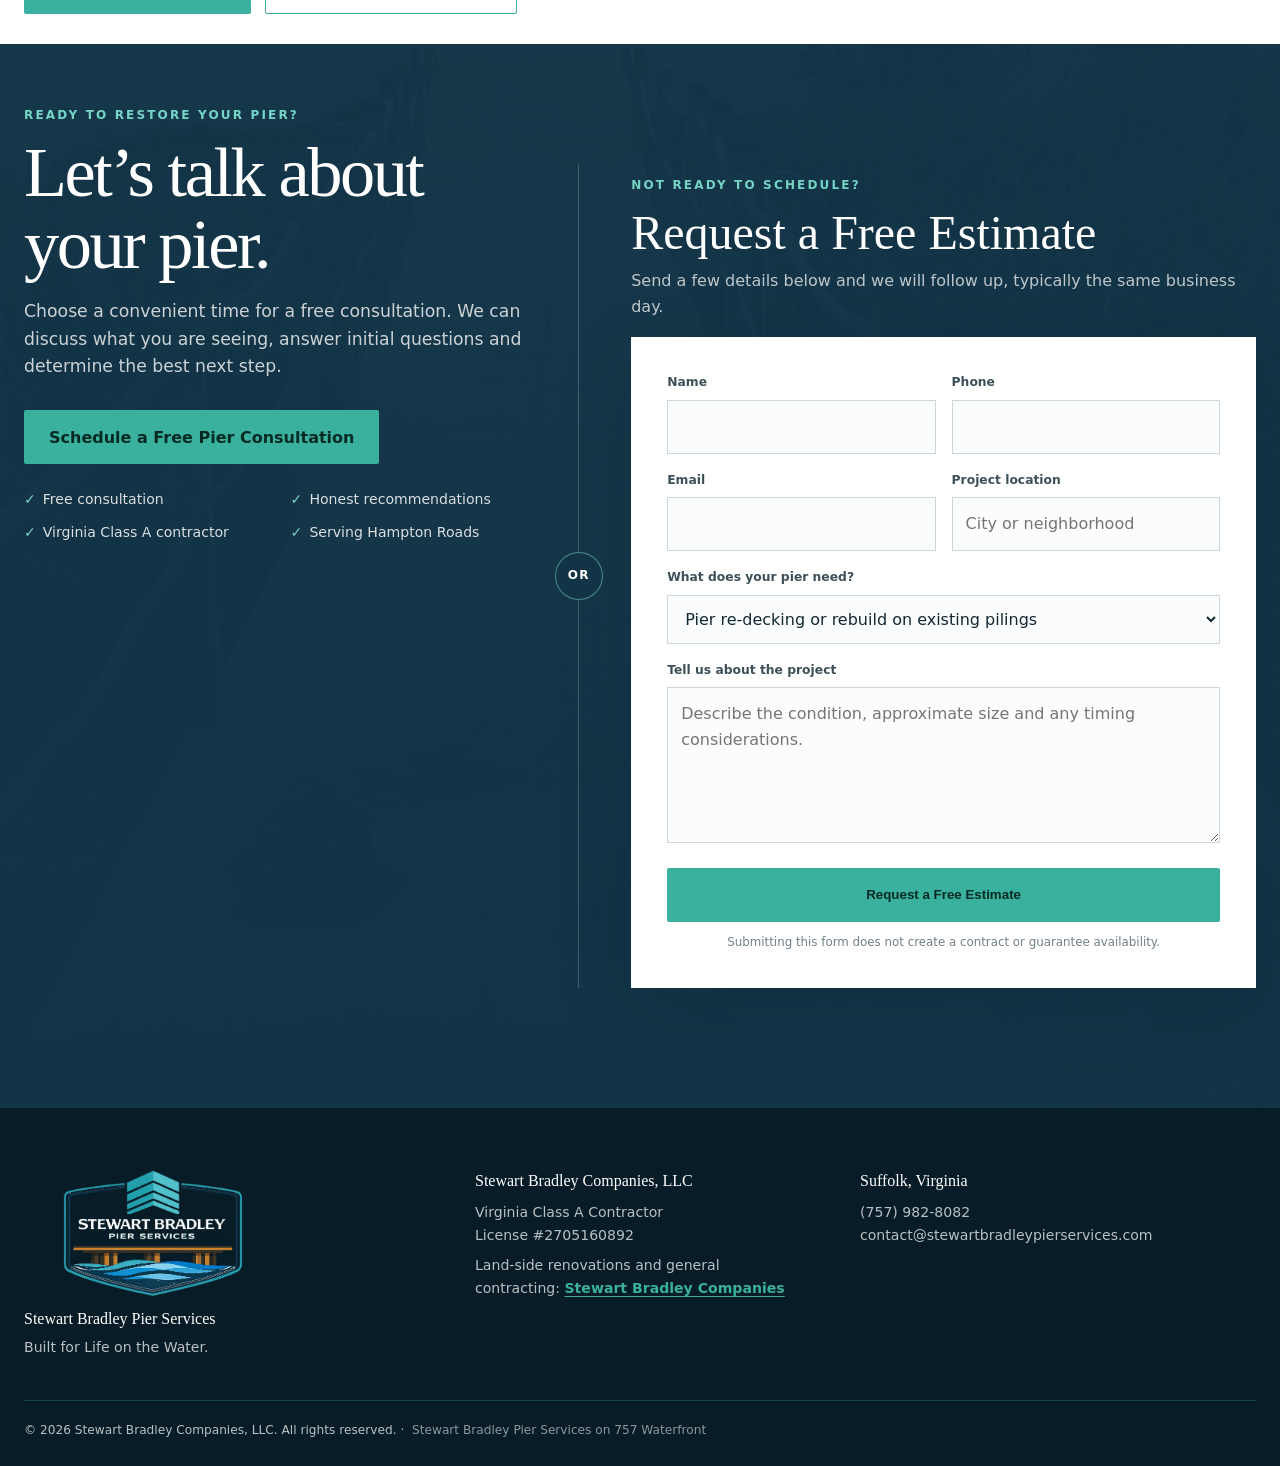
<file: pier-redecking-hampton-roads/index.html>
<!doctype html>
<html lang="en">
<head>
  <meta charset="utf-8">
  <meta name="viewport" content="width=device-width, initial-scale=1">
  <!-- Google tag (gtag.js) -->
  <script async src="https://www.googletagmanager.com/gtag/js?id=G-9KKX0G809W"></script>
  <script>
    window.dataLayer = window.dataLayer || [];
    function gtag(){dataLayer.push(arguments);}
    gtag('js', new Date());
    gtag('config', 'G-9KKX0G809W');
  </script>
  <title>Pier Re-Decking and Rebuild in Hampton Roads | Stewart Bradley Pier Services</title>
  <meta name="description" content="Pier re-decking and rebuild in Hampton Roads on existing pilings. The above-water builder for that work in Suffolk, Virginia and Virginia Beach. We do not drive new piles. (757) 982-8082">
  <meta name="theme-color" content="#123447">
  <meta property="og:title" content="Pier Re-Decking and Rebuild in Hampton Roads | Stewart Bradley Pier Services">
  <meta property="og:description" content="Pier re-decking and rebuild in Hampton Roads on existing pilings. The above-water builder for that work in Suffolk, Virginia and Virginia Beach. We do not drive new piles.">
  <meta property="og:image" content="https://www.stewartbradleypierservices.com/assets/hero-finished.webp">
  <meta property="og:url" content="https://www.stewartbradleypierservices.com/pier-redecking-hampton-roads/">
  <meta property="og:type" content="website">
  <meta property="og:site_name" content="Stewart Bradley Pier Services">
  <meta property="og:locale" content="en_US">
  <script type="application/ld+json">
  {
    "@context": "https://schema.org",
    "@graph": [
      {
        "@type": "HomeAndConstructionBusiness",
        "@id": "https://www.stewartbradleypierservices.com/#business",
        "name": "Stewart Bradley Pier Services",
        "url": "https://www.stewartbradleypierservices.com/",
        "image": "https://www.stewartbradleypierservices.com/assets/hero-finished.webp",
        "logo": "https://www.stewartbradleypierservices.com/assets/logos/logo-dark.webp",
        "telephone": "+1-757-982-8082",
        "email": "contact@stewartbradleypierservices.com",
        "slogan": "Built for Life on the Water.",
        "address": {
          "@type": "PostalAddress",
          "addressLocality": "Suffolk",
          "addressRegion": "VA",
          "addressCountry": "US"
        },
        "areaServed": [
          {"@type": "Place", "name": "Hampton Roads"},
          {"@type": "City", "name": "Suffolk", "containedInPlace": {"@type": "State", "name": "Virginia"}},
          {"@type": "City", "name": "Smithfield", "containedInPlace": {"@type": "State", "name": "Virginia"}},
          {"@type": "AdministrativeArea", "name": "Isle of Wight County", "containedInPlace": {"@type": "State", "name": "Virginia"}},
          {"@type": "City", "name": "Chesapeake", "containedInPlace": {"@type": "State", "name": "Virginia"}},
          {"@type": "City", "name": "Portsmouth", "containedInPlace": {"@type": "State", "name": "Virginia"}},
          {"@type": "City", "name": "Norfolk", "containedInPlace": {"@type": "State", "name": "Virginia"}},
          {"@type": "City", "name": "Virginia Beach", "containedInPlace": {"@type": "State", "name": "Virginia"}},
          {"@type": "City", "name": "Hampton", "containedInPlace": {"@type": "State", "name": "Virginia"}},
          {"@type": "City", "name": "Newport News", "containedInPlace": {"@type": "State", "name": "Virginia"}},
          {"@type": "AdministrativeArea", "name": "York County", "containedInPlace": {"@type": "State", "name": "Virginia"}},
          {"@type": "City", "name": "Poquoson", "containedInPlace": {"@type": "State", "name": "Virginia"}}
        ],
        "identifier": {
          "@type": "PropertyValue",
          "name": "Virginia Class A Contractor License",
          "value": "2705160892"
        },
        "sameAs": ["https://www.linkedin.com/company/stewart-bradley-pier-services"],
        "parentOrganization": {
          "@type": "Organization",
          "name": "Stewart Bradley Companies, LLC",
          "legalName": "Stewart Bradley Companies, LLC"
        }
      },
      {
        "@type": "WebSite",
        "@id": "https://www.stewartbradleypierservices.com/#website",
        "url": "https://www.stewartbradleypierservices.com/",
        "name": "Stewart Bradley Pier Services",
        "publisher": {"@id": "https://www.stewartbradleypierservices.com/#business"}
      },
      {
        "@type": "Service",
        "@id": "https://www.stewartbradleypierservices.com/pier-redecking-hampton-roads/#service",
        "name": "Pier re-decking and rebuild on existing pilings",
        "serviceType": "Pier re-decking",
        "description": "Pier re-decking and rebuild in Hampton Roads on existing pilings. The above-water builder for that work in Suffolk, Virginia and Virginia Beach: framing, decking, and finish on the structure you have. We do not drive or install new pilings.",
        "provider": {"@id": "https://www.stewartbradleypierservices.com/#business"},
        "url": "https://www.stewartbradleypierservices.com/pier-redecking-hampton-roads/",
        "areaServed": [
          {"@type": "Place", "name": "Hampton Roads"},
          {"@type": "City", "name": "Suffolk"},
          {"@type": "City", "name": "Smithfield"},
          {"@type": "AdministrativeArea", "name": "Isle of Wight County"},
          {"@type": "City", "name": "Chesapeake"},
          {"@type": "City", "name": "Portsmouth"},
          {"@type": "City", "name": "Norfolk"},
          {"@type": "City", "name": "Virginia Beach"},
          {"@type": "City", "name": "Hampton"},
          {"@type": "City", "name": "Newport News"},
          {"@type": "AdministrativeArea", "name": "York County"},
          {"@type": "City", "name": "Poquoson"}
        ]
      },
      {
        "@type": "WebPage",
        "@id": "https://www.stewartbradleypierservices.com/pier-redecking-hampton-roads/#webpage",
        "url": "https://www.stewartbradleypierservices.com/pier-redecking-hampton-roads/",
        "name": "Pier Re-Decking and Rebuild in Hampton Roads",
        "description": "Pier re-decking and rebuild in Hampton Roads on existing pilings. Rebuild piers and docks in Suffolk, Virginia and Virginia Beach without driving new piles.",
        "isPartOf": {"@id": "https://www.stewartbradleypierservices.com/#website"},
        "about": {"@id": "https://www.stewartbradleypierservices.com/#business"},
        "mainEntity": {"@id": "https://www.stewartbradleypierservices.com/pier-redecking-hampton-roads/#service"},
        "breadcrumb": {"@id": "https://www.stewartbradleypierservices.com/pier-redecking-hampton-roads/#breadcrumb"},
        "inLanguage": "en-US"
      },
      {
        "@type": "BreadcrumbList",
        "@id": "https://www.stewartbradleypierservices.com/pier-redecking-hampton-roads/#breadcrumb",
        "itemListElement": [
          {
            "@type": "ListItem",
            "position": 1,
            "name": "Stewart Bradley Pier Services",
            "item": "https://www.stewartbradleypierservices.com/"
          },
          {
            "@type": "ListItem",
            "position": 2,
            "name": "Pier re-decking and rebuild",
            "item": "https://www.stewartbradleypierservices.com/pier-redecking-hampton-roads/"
          }
        ]
      }
    ]
  }
  </script>

  <link rel="canonical" href="https://www.stewartbradleypierservices.com/pier-redecking-hampton-roads/">
  <link rel="icon" href="../assets/favicon.png">
  <link rel="stylesheet" href="../styles.css">
</head>
<body id="top">
  <a class="skip-link" href="#main">Skip to content</a>
  <header class="site-header">
    <div class="container header-inner">
      <a class="brand" href="../" aria-label="Stewart Bradley Pier Services home">
        <img class="logo-light" src="../assets/logos/logo-white.webp" alt="Stewart Bradley Pier Services">
        <img class="logo-dark" src="../assets/logos/logo-dark.webp" alt="" aria-hidden="true">
      </a>
      <button class="nav-toggle" type="button" aria-controls="main-nav" aria-expanded="false"><span class="sr-only">Toggle navigation</span><span></span><span></span><span></span></button>
      <nav class="nav" id="main-nav" aria-label="Primary navigation">
        <a href="../#services">Services</a><a href="../#project">Our Work</a><a href="../#process">Process</a><a href="../#insights">Pier Care</a><a href="../about/">About</a><a href="tel:+17579828082" aria-label="Call Stewart Bradley Pier Services">(757) 982-8082</a><a class="nav-cta" href="#contact">Free Estimate</a>
      </nav>
    </div>
  </header>

  <main id="main">
    <section class="hero page-hero" aria-labelledby="hero-title">
      <img class="hero-image" src="../assets/after-walkway.webp" alt="Finished residential pier walkway after re-decking in Hampton Roads">
      <div class="hero-shade"></div>
      <div class="container hero-content reveal">
        <p class="eyebrow">Residential pier re-decking and rebuild • Hampton Roads, Virginia</p>
        <h1 id="hero-title">Pier re-decking and rebuild in Hampton Roads</h1>
        <p class="hero-lead">Most of the piers we see do not need new piles. We rebuild and re-deck on the ones already in the water.</p>
        <div class="hero-actions"><a class="btn btn-primary" href="#contact">Request a Free Estimate</a><a class="btn btn-secondary" href="tel:+17579828082">Call (757) 982-8082</a></div>
        <div class="hero-proof"><span>Virginia Class A Contractor</span><span>License #2705160892</span><span>Serving Hampton Roads</span></div>
      </div>
      <div class="hero-motto">Built for Life on the Water.</div>
    </section>

    <section class="page-copy">
      <div class="container page-copy-grid reveal">
        <div>
          <nav class="breadcrumbs" aria-label="Breadcrumb">
            <a href="../">Stewart Bradley Pier Services</a>
            <span aria-hidden="true"> / </span>
            <span>Pier re-decking and rebuild</span>
          </nav>
          <h2>A pier and dock builder for the structure you already have</h2>
          <p class="lede">The boards are tired. Fasteners have worked up. The walkway looks uneven and holds water. The pilings underneath are still doing their job. That is a re-deck—or, when the deck and framing are gone, a rebuild of the pier or dock on those existing piles.</p>
          <p>Stewart Bradley Pier Services rebuilds and re-decks existing residential piers and docks throughout Hampton Roads.</p>
          <h2>Services include</h2>
          <ul>
            <li>Remove deteriorated decking</li>
            <li>Inspect and renew framing where needed</li>
            <li>Rebuild the walkway on existing pilings</li>
            <li>Install new pressure-treated decking spaced for waterfront</li>
            <li>Fasteners and finish suited to the exposure</li>
            <li>Rope rail, staining and other <a href="../selective-repairs/">selective repairs</a></li>
          </ul>
          <p>Call <a href="tel:+17579828082">(757) 982-8082</a> or use the estimate form below.</p>
          <p class="related-services">Related services: <a href="../selective-repairs/">Selective repairs</a> · <a href="../pressure-washing/">Pressure washing</a> · <a href="../marine-grade-staining/">Marine-grade staining</a> · <a href="../rope-rail-pier-railing/">Rope rail</a> · <a href="../pier-assessments/">Pier assessments</a></p>
          <div class="page-cta-row">
            <a class="btn btn-primary" href="tel:+17579828082">Call (757) 982-8082</a>
            <a class="btn btn-secondary" href="#contact">Use the estimate form</a>
          </div>
        </div>
        <figure class="page-photo">
          <img src="../assets/redeck-midpage.webp" alt="New pressure-treated decking on an existing residential pier walkway" loading="lazy">
          <figcaption>Re-decked walkway on an existing residential pier</figcaption>
        </figure>
      </div>
    </section>

    <section class="contact-section" id="contact">
      <div class="contact-photo"><img src="../assets/after-landing.webp" alt="Restored waterfront pier" loading="lazy"></div>
      <div class="container contact-grid contact-grid-balanced reveal">
        <div class="contact-copy">
          <p class="kicker light">Ready to restore your pier?</p>
          <h2>Let’s talk about your pier.</h2>
          <p>Choose a convenient time for a free consultation. We can discuss what you are seeing, answer initial questions and determine the best next step.</p>
          <a class="btn btn-primary contact-calendly" href="https://calendly.com/jeff-stewartbradleycompanies/residental-pier-services-meeting-" target="_blank" rel="noopener noreferrer">Schedule a Free Pier Consultation</a>
          <ul class="contact-trust" aria-label="Consultation benefits">
            <li>Free consultation</li>
            <li>Honest recommendations</li>
            <li>Virginia Class A contractor</li>
            <li>Serving Hampton Roads</li>
          </ul>
        </div>

        <div class="contact-divider-vertical" aria-hidden="true"><span>OR</span></div>

        <div class="estimate-panel">
          <div class="estimate-heading">
            <p class="kicker">Not Ready To Schedule?</p>
            <h3>Request a Free Estimate</h3>
            <p>Send a few details below and we will follow up, typically the same business day.</p>
          </div>
          <form class="estimate-form" method="POST" action="https://formspree.io/f/xnneobkb">
            <input type="hidden" name="_subject" value="New Pier Services Website Inquiry">
            <input type="text" name="_gotcha" tabindex="-1" autocomplete="off" aria-hidden="true" class="form-honeypot">
            <div class="form-row"><label><span>Name</span><input type="text" name="name" autocomplete="name" required></label><label><span>Phone</span><input type="tel" name="phone" autocomplete="tel" required></label></div>
            <div class="form-row"><label><span>Email</span><input type="email" name="email" autocomplete="email" required></label><label><span>Project location</span><input type="text" name="location" placeholder="City or neighborhood"></label></div>
            <label><span>What does your pier need?</span><select name="service"><option value="">Select a service</option>
            <option selected>Pier re-decking or rebuild on existing pilings</option>
            <option>Selective repairs</option>
            <option>Pressure washing or staining</option>
            <option>Traditional and Rope railing Systems</option>
            <option>Not sure — request an assessment</option></select></label>
            <label><span>Tell us about the project</span><textarea name="message" rows="5" placeholder="Describe the condition, approximate size and any timing considerations."></textarea></label>
            <button class="btn btn-primary form-submit" type="submit">Request a Free Estimate</button>
            <p class="form-note">Submitting this form does not create a contract or guarantee availability.</p>
          </form>
        </div>
      </div>
    </section>
  </main>

  <footer class="site-footer"><div class="container footer-grid"><div class="footer-brand"><img src="../assets/logos/logo-white.webp" alt="Stewart Bradley Pier Services"><p>Stewart Bradley Pier Services</p><p>Built for Life on the Water.</p></div><div><strong>Stewart Bradley Companies, LLC</strong><p>Virginia Class A Contractor<br>License #2705160892</p><p>Land-side renovations and general contracting: <a class="companies-link" href="https://www.stewartbradleycompanies.com/">Stewart Bradley Companies</a></p></div><div><strong>Suffolk, Virginia</strong><p><a href="tel:+17579828082">(757) 982-8082</a><br><a href="mailto:contact@stewartbradleypierservices.com">contact@stewartbradleypierservices.com</a></p></div></div><div class="container footer-bottom">© <span id="year"></span> Stewart Bradley Companies, LLC. All rights reserved.&nbsp;·&nbsp; <a href="https://757waterfront.com/directory/stewart-bradley-pier-services/" style="color:inherit;opacity:.75">Stewart Bradley Pier Services on 757 Waterfront</a></div></footer>
  <script src="../script.js"></script>
</body>
</html>
</file>
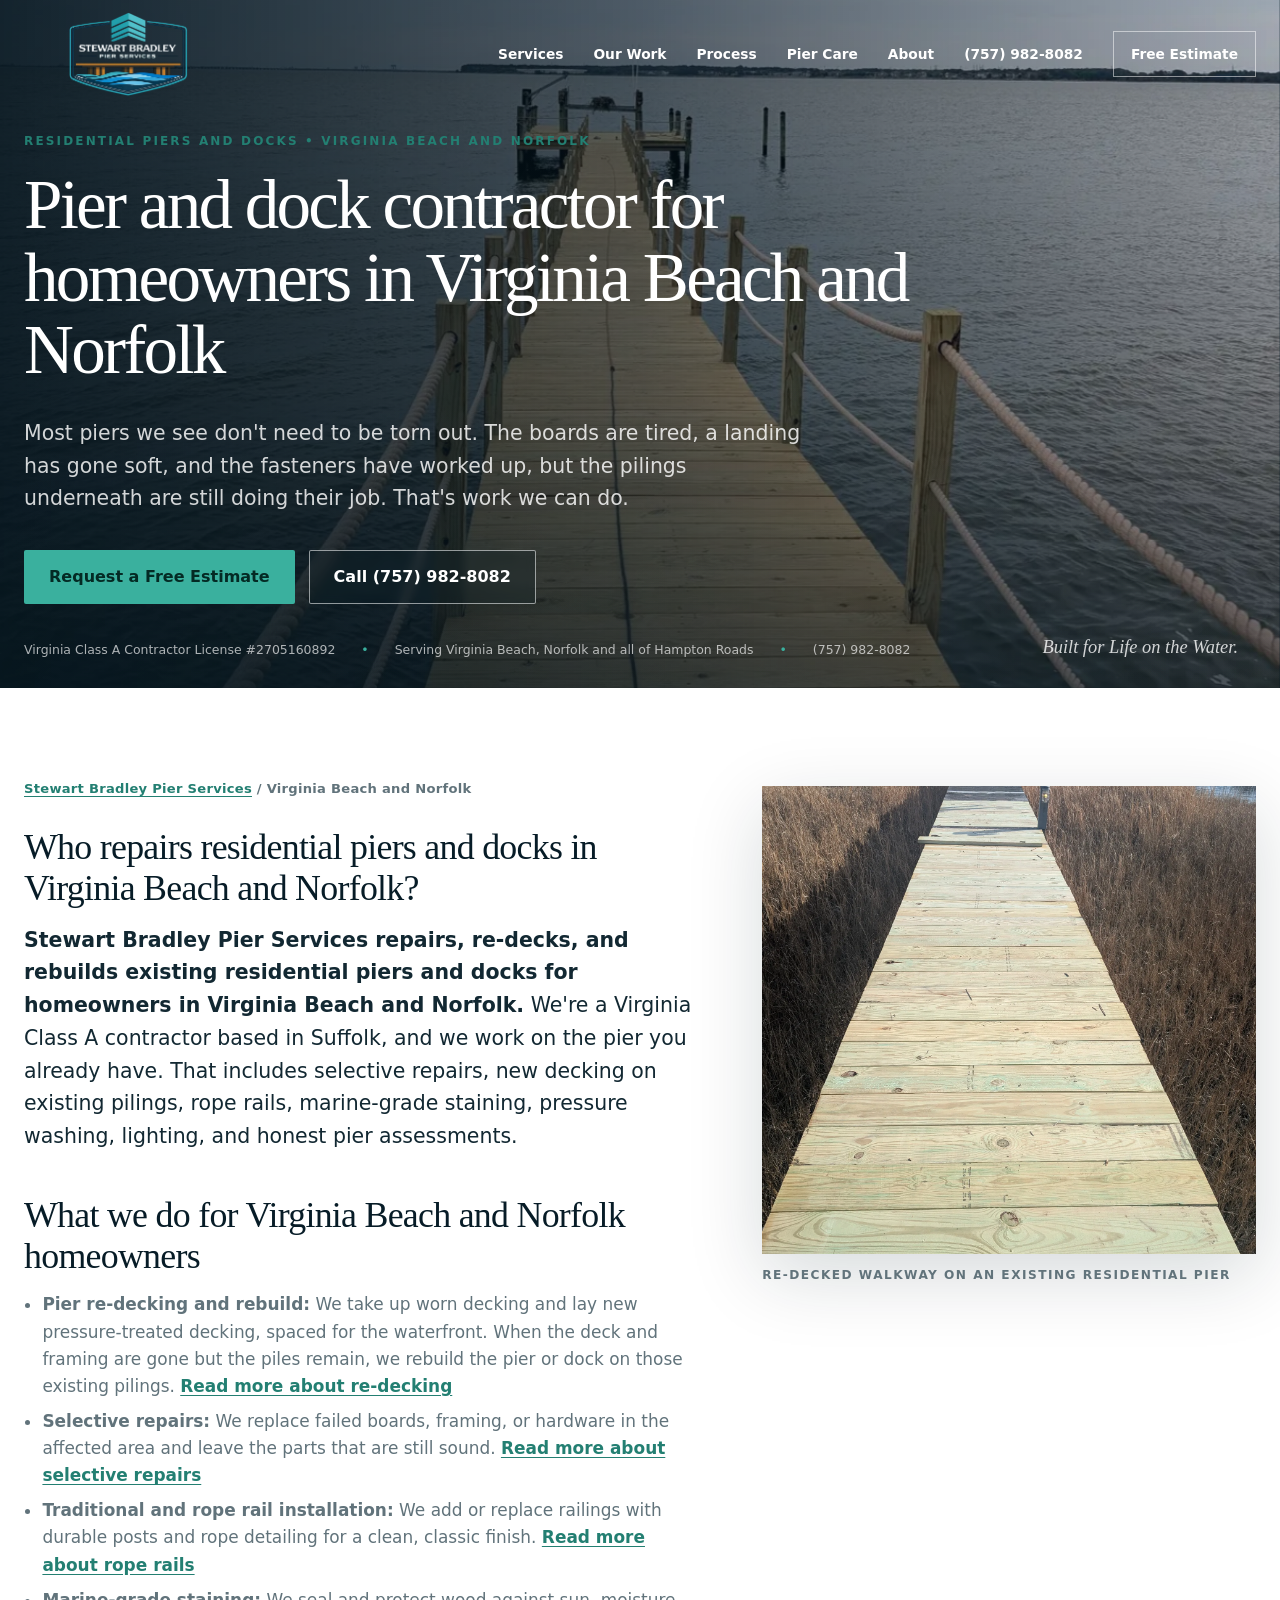
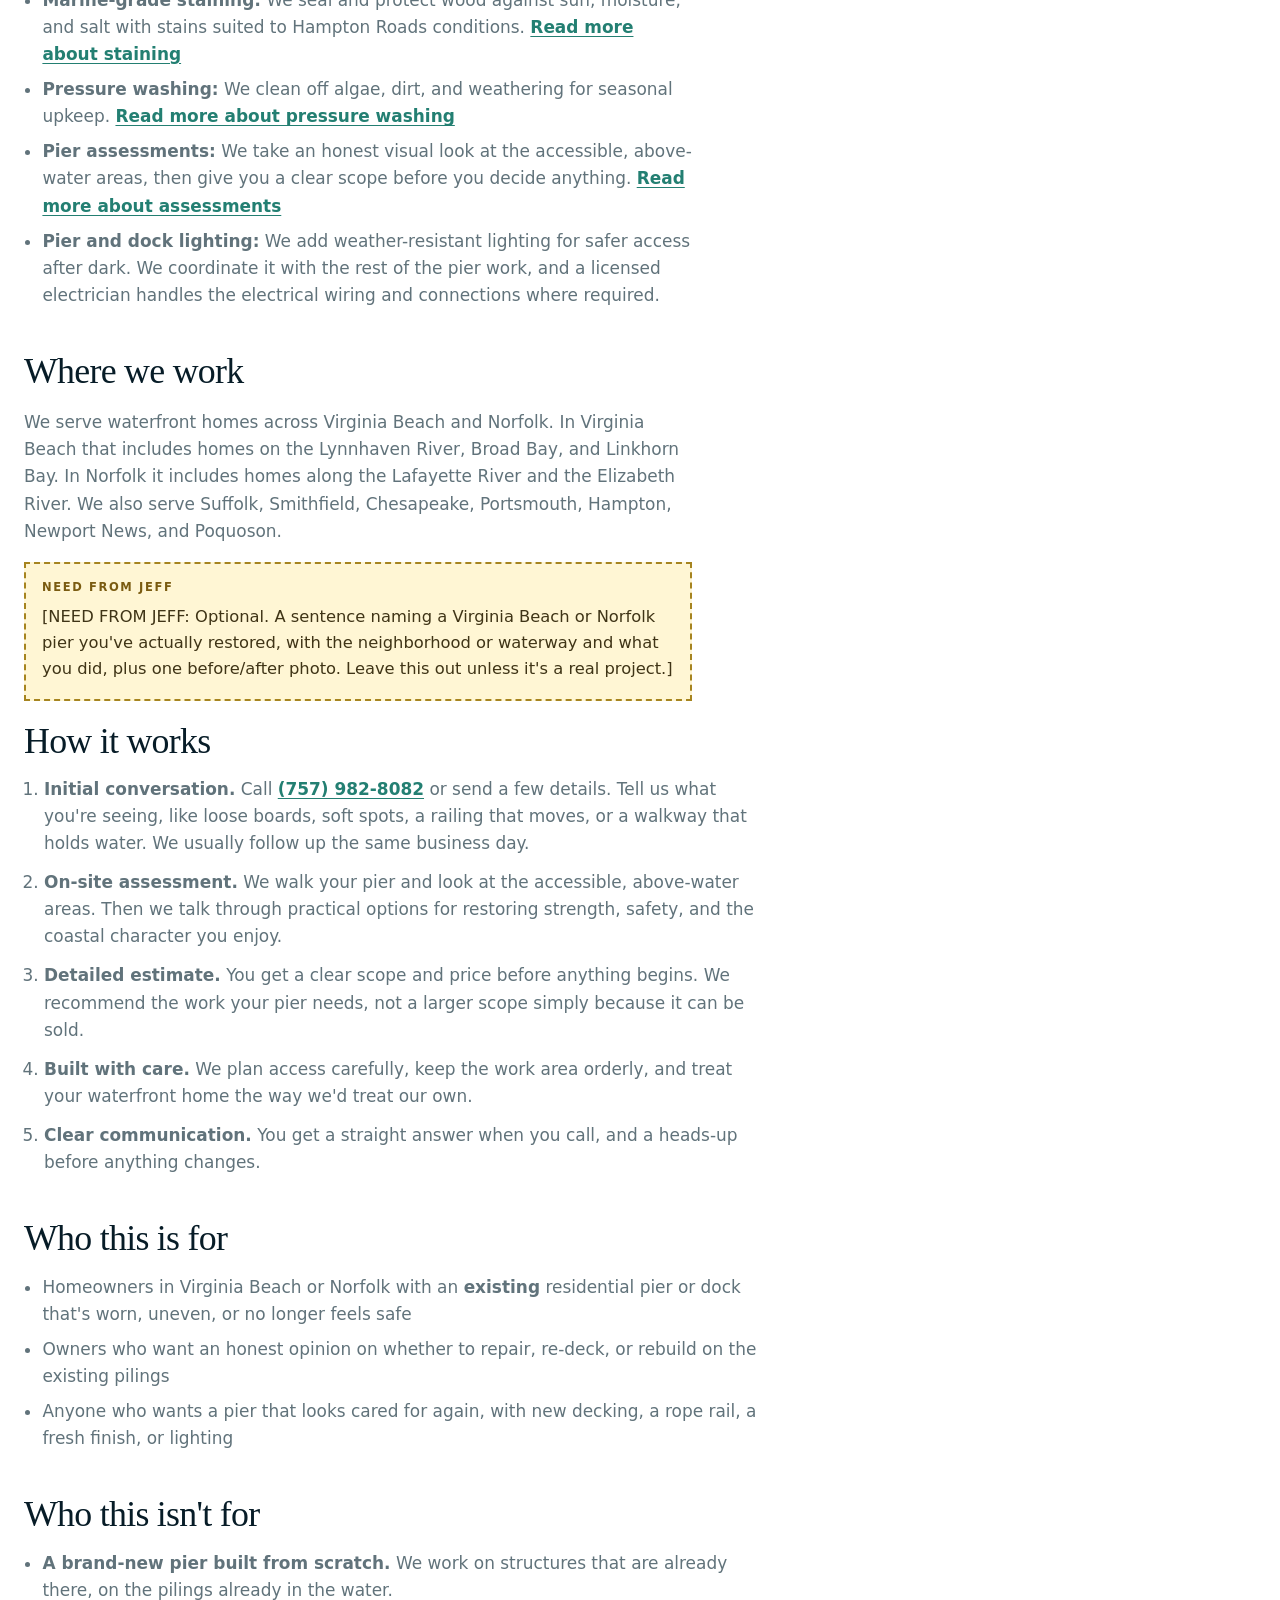
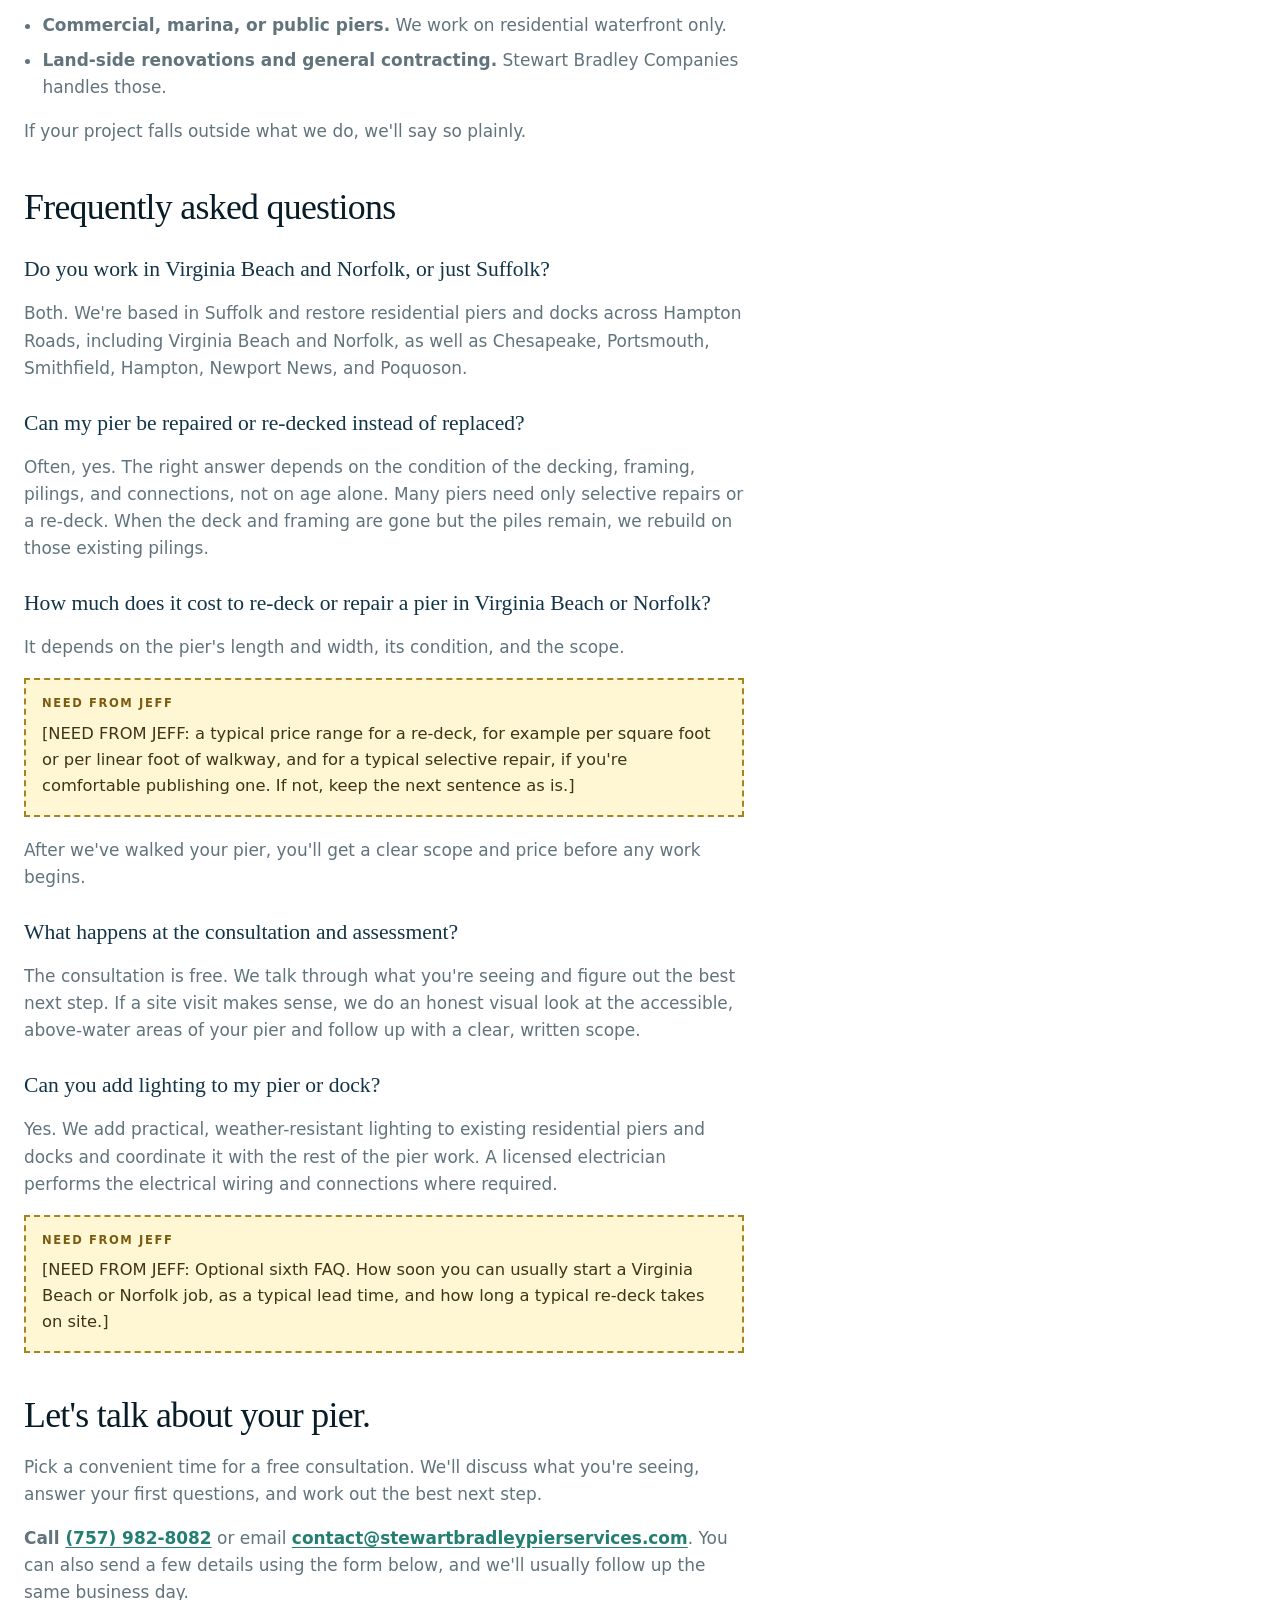
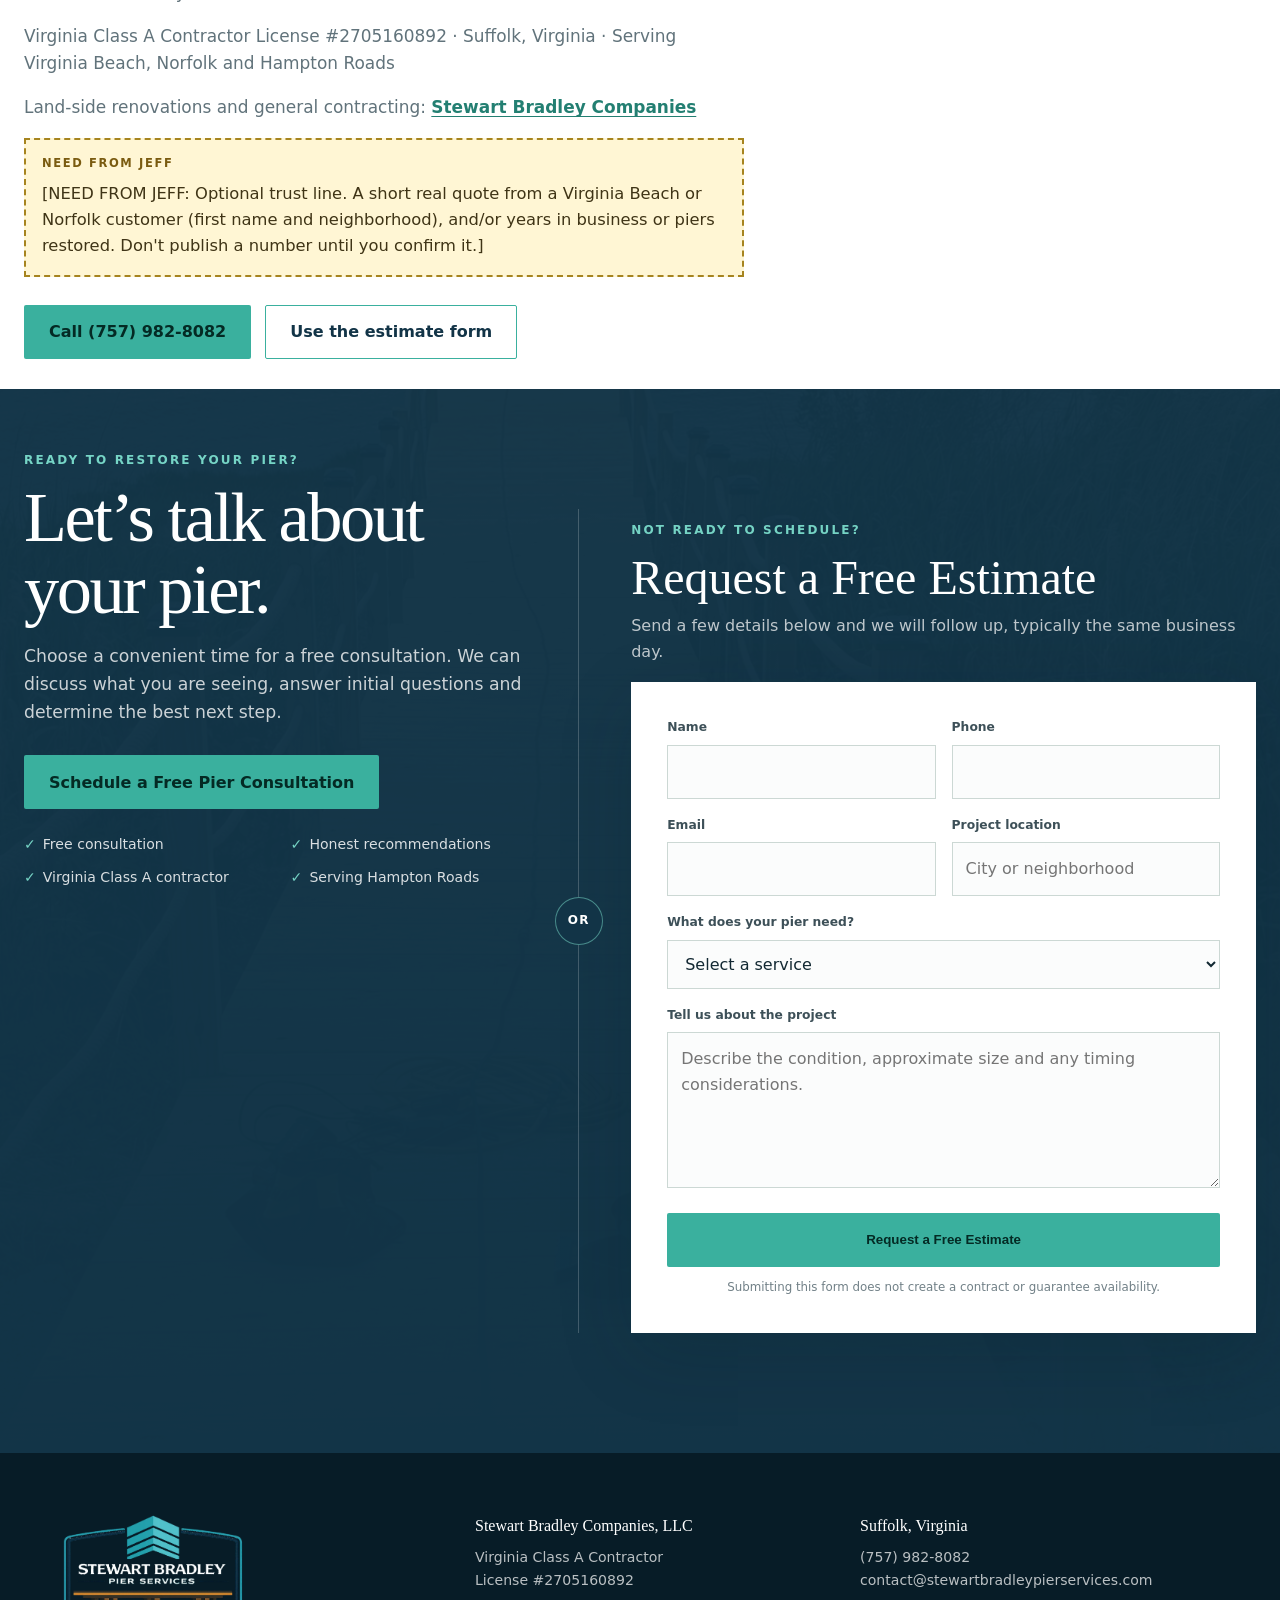
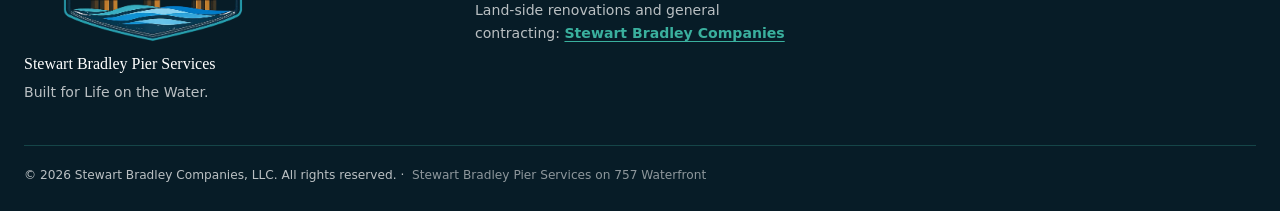
<file: pier-repair-virginia-beach-norfolk/index.html>
<!doctype html>
<html lang="en">
<head>
  <meta charset="utf-8">
  <meta name="viewport" content="width=device-width, initial-scale=1">
  <!-- PREVIEW ONLY: remove this robots meta before launch. -->
  <meta name="robots" content="noindex,nofollow">
  <!-- Google tag (gtag.js) -->
  <script async src="https://www.googletagmanager.com/gtag/js?id=G-9KKX0G809W"></script>
  <script>
    window.dataLayer = window.dataLayer || [];
    function gtag(){dataLayer.push(arguments);}
    gtag('js', new Date());
    gtag('config', 'G-9KKX0G809W');
  </script>
  <title>Pier and Dock Contractor in Virginia Beach and Norfolk, VA | Stewart Bradley Pier Services</title>
  <meta name="description" content="Residential pier and dock repair, re-decking and rebuilds on existing pilings in Virginia Beach and Norfolk. Virginia Class A. Free consultation. (757) 982-8082">
  <meta name="theme-color" content="#123447">
  <meta property="og:title" content="Pier and Dock Contractor in Virginia Beach and Norfolk, VA | Stewart Bradley Pier Services">
  <meta property="og:description" content="Residential pier and dock repair, re-decking and rebuilds on existing pilings in Virginia Beach and Norfolk. Virginia Class A. Free consultation. (757) 982-8082">
  <meta property="og:image" content="https://www.stewartbradleypierservices.com/assets/hero-finished.webp">
  <meta property="og:url" content="https://www.stewartbradleypierservices.com/pier-repair-virginia-beach-norfolk/">
  <meta property="og:type" content="website">
  <meta property="og:site_name" content="Stewart Bradley Pier Services">
  <meta property="og:locale" content="en_US">
  <!-- Cost FAQ and the optional lead-time FAQ stay out of JSON-LD until those NEED FROM JEFF placeholders are resolved. -->
  <script type="application/ld+json">
  {
    "@context": "https://schema.org",
    "@graph": [
      {
        "@type": "HomeAndConstructionBusiness",
        "@id": "https://www.stewartbradleypierservices.com/#business",
        "name": "Stewart Bradley Pier Services",
        "url": "https://www.stewartbradleypierservices.com/",
        "telephone": "+1-757-982-8082",
        "email": "contact@stewartbradleypierservices.com",
        "slogan": "Built for Life on the Water.",
        "address": {
          "@type": "PostalAddress",
          "addressLocality": "Suffolk",
          "addressRegion": "VA",
          "addressCountry": "US"
        },
        "identifier": {
          "@type": "PropertyValue",
          "name": "Virginia Class A Contractor License",
          "value": "2705160892"
        },
        "areaServed": [
          {"@type": "City", "name": "Virginia Beach", "containedInPlace": {"@type": "State", "name": "Virginia"}},
          {"@type": "City", "name": "Norfolk", "containedInPlace": {"@type": "State", "name": "Virginia"}},
          {"@type": "City", "name": "Suffolk", "containedInPlace": {"@type": "State", "name": "Virginia"}},
          {"@type": "City", "name": "Chesapeake", "containedInPlace": {"@type": "State", "name": "Virginia"}},
          {"@type": "City", "name": "Portsmouth", "containedInPlace": {"@type": "State", "name": "Virginia"}},
          {"@type": "City", "name": "Smithfield", "containedInPlace": {"@type": "State", "name": "Virginia"}},
          {"@type": "City", "name": "Hampton", "containedInPlace": {"@type": "State", "name": "Virginia"}},
          {"@type": "City", "name": "Newport News", "containedInPlace": {"@type": "State", "name": "Virginia"}},
          {"@type": "City", "name": "Poquoson", "containedInPlace": {"@type": "State", "name": "Virginia"}}
        ]
      },
      {
        "@type": "Service",
        "@id": "https://www.stewartbradleypierservices.com/pier-repair-virginia-beach-norfolk/#service",
        "name": "Residential pier and dock repair, re-decking and rebuild in Virginia Beach and Norfolk",
        "serviceType": "Residential pier and dock restoration",
        "provider": {"@id": "https://www.stewartbradleypierservices.com/#business"},
        "areaServed": [
          {"@type": "City", "name": "Virginia Beach", "containedInPlace": {"@type": "State", "name": "Virginia"}},
          {"@type": "City", "name": "Norfolk", "containedInPlace": {"@type": "State", "name": "Virginia"}}
        ],
        "hasOfferCatalog": {
          "@type": "OfferCatalog",
          "name": "Pier and dock restoration services",
          "itemListElement": [
            {"@type": "Offer", "itemOffered": {"@type": "Service", "name": "Pier re-decking and rebuild on existing pilings"}},
            {"@type": "Offer", "itemOffered": {"@type": "Service", "name": "Selective pier and dock repairs"}},
            {"@type": "Offer", "itemOffered": {"@type": "Service", "name": "Traditional and rope rail installation"}},
            {"@type": "Offer", "itemOffered": {"@type": "Service", "name": "Marine-grade staining"}},
            {"@type": "Offer", "itemOffered": {"@type": "Service", "name": "Pier pressure washing"}},
            {"@type": "Offer", "itemOffered": {"@type": "Service", "name": "Pier assessments"}},
            {"@type": "Offer", "itemOffered": {"@type": "Service", "name": "Pier and dock lighting installation"}}
          ]
        }
      },
      {
        "@type": "FAQPage",
        "@id": "https://www.stewartbradleypierservices.com/pier-repair-virginia-beach-norfolk/#faq",
        "mainEntity": [
          {"@type": "Question", "name": "Do you work in Virginia Beach and Norfolk, or just Suffolk?",
           "acceptedAnswer": {"@type": "Answer", "text": "Both. We're based in Suffolk and restore residential piers and docks across Hampton Roads, including Virginia Beach and Norfolk, as well as Chesapeake, Portsmouth, Smithfield, Hampton, Newport News, and Poquoson."}},
          {"@type": "Question", "name": "Can my pier be repaired or re-decked instead of replaced?",
           "acceptedAnswer": {"@type": "Answer", "text": "Often, yes. The right answer depends on the condition of the decking, framing, pilings, and connections, not on age alone. Many piers need only selective repairs or a re-deck. When the deck and framing are gone but the piles remain, we rebuild on those existing pilings."}},
          {"@type": "Question", "name": "What happens at the consultation and assessment?",
           "acceptedAnswer": {"@type": "Answer", "text": "The consultation is free. We talk through what you're seeing and figure out the best next step. If a site visit makes sense, we do an honest visual look at the accessible, above-water areas of your pier and follow up with a clear, written scope."}},
          {"@type": "Question", "name": "Can you add lighting to my pier or dock?",
           "acceptedAnswer": {"@type": "Answer", "text": "Yes. We add practical, weather-resistant lighting to existing residential piers and docks and coordinate it with the rest of the pier work. A licensed electrician performs the electrical wiring and connections where required."}}
        ]
      },
      {
        "@type": "BreadcrumbList",
        "itemListElement": [
          {"@type": "ListItem", "position": 1, "name": "Home", "item": "https://www.stewartbradleypierservices.com/"},
          {"@type": "ListItem", "position": 2, "name": "Virginia Beach and Norfolk", "item": "https://www.stewartbradleypierservices.com/pier-repair-virginia-beach-norfolk/"}
        ]
      }
    ]
  }
  </script>

  <link rel="canonical" href="https://www.stewartbradleypierservices.com/pier-repair-virginia-beach-norfolk/">
  <link rel="icon" href="../assets/favicon.png">
  <link rel="stylesheet" href="../styles.css">
  <style>
    .need-from-jeff{margin:16px 0 20px;padding:14px 16px 16px;border:2px dashed #a6841f;background:#fff6d4;max-width:720px}
    .need-from-jeff-label{display:block;margin:0 0 8px;color:#7a5b10;font-family:Inter,ui-sans-serif,system-ui,-apple-system,"Segoe UI",sans-serif;font-size:.72rem;font-weight:800;letter-spacing:.14em;text-transform:uppercase}
    .need-from-jeff p,.page-copy .need-from-jeff p{margin:0;max-width:none;color:#3f3416;font-size:1.02rem;font-weight:500}
    .page-copy h3{margin:28px 0 8px;color:var(--navy);font-size:1.35rem;line-height:1.25}
    .page-copy ol{margin:0;padding-left:1.25em}
    .page-copy ol li{margin:0 0 12px}
  </style>
</head>
<body id="top">
  <a class="skip-link" href="#main">Skip to content</a>
  <header class="site-header">
    <div class="container header-inner">
      <a class="brand" href="../" aria-label="Stewart Bradley Pier Services home">
        <img class="logo-light" src="../assets/logos/logo-white.webp" alt="Stewart Bradley Pier Services">
        <img class="logo-dark" src="../assets/logos/logo-dark.webp" alt="" aria-hidden="true">
      </a>
      <button class="nav-toggle" type="button" aria-controls="main-nav" aria-expanded="false"><span class="sr-only">Toggle navigation</span><span></span><span></span><span></span></button>
      <nav class="nav" id="main-nav" aria-label="Primary navigation">
        <a href="../#services">Services</a><a href="../#project">Our Work</a><a href="../#process">Process</a><a href="../#insights">Pier Care</a><a href="../about/">About</a><a href="tel:+17579828082" aria-label="Call Stewart Bradley Pier Services">(757) 982-8082</a><a class="nav-cta" href="#contact">Free Estimate</a>
      </nav>
    </div>
  </header>

  <main id="main">
    <section class="hero page-hero" aria-labelledby="hero-title">
      <img class="hero-image" src="../assets/after-walkway.webp" alt="Finished residential pier walkway after re-decking in Hampton Roads">
      <div class="hero-shade"></div>
      <div class="container hero-content reveal">
        <p class="eyebrow">Residential piers and docks • Virginia Beach and Norfolk</p>
        <h1 id="hero-title">Pier and dock contractor for homeowners in Virginia Beach and Norfolk</h1>
        <p class="hero-lead">Most piers we see don't need to be torn out. The boards are tired, a landing has gone soft, and the fasteners have worked up, but the pilings underneath are still doing their job. That's work we can do.</p>
        <div class="hero-actions"><a class="btn btn-primary" href="#contact">Request a Free Estimate</a><a class="btn btn-secondary" href="tel:+17579828082">Call (757) 982-8082</a></div>
        <div class="hero-proof"><span>Virginia Class A Contractor License #2705160892</span><span>Serving Virginia Beach, Norfolk and all of Hampton Roads</span><span><a href="tel:+17579828082">(757) 982-8082</a></span></div>
      </div>
      <div class="hero-motto">Built for Life on the Water.</div>
    </section>

    <section class="page-copy">
      <div class="container page-copy-grid reveal">
        <div>
          <nav class="breadcrumbs" aria-label="Breadcrumb">
            <a href="../">Stewart Bradley Pier Services</a>
            <span aria-hidden="true"> / </span>
            <span>Virginia Beach and Norfolk</span>
          </nav>
          <h2>Who repairs residential piers and docks in Virginia Beach and Norfolk?</h2>
          <p class="lede"><strong>Stewart Bradley Pier Services repairs, re-decks, and rebuilds existing residential piers and docks for homeowners in Virginia Beach and Norfolk.</strong> We're a Virginia Class A contractor based in Suffolk, and we work on the pier you already have. That includes selective repairs, new decking on existing pilings, rope rails, marine-grade staining, pressure washing, lighting, and honest pier assessments.</p>
          <h2>What we do for Virginia Beach and Norfolk homeowners</h2>
          <ul>
            <li><strong>Pier re-decking and rebuild:</strong> We take up worn decking and lay new pressure-treated decking, spaced for the waterfront. When the deck and framing are gone but the piles remain, we rebuild the pier or dock on those existing pilings. <a href="../pier-redecking-hampton-roads/">Read more about re-decking</a></li>
            <li><strong>Selective repairs:</strong> We replace failed boards, framing, or hardware in the affected area and leave the parts that are still sound. <a href="../selective-repairs/">Read more about selective repairs</a></li>
            <li><strong>Traditional and rope rail installation:</strong> We add or replace railings with durable posts and rope detailing for a clean, classic finish. <a href="../rope-rail-pier-railing/">Read more about rope rails</a></li>
            <li><strong>Marine-grade staining:</strong> We seal and protect wood against sun, moisture, and salt with stains suited to Hampton Roads conditions. <a href="../marine-grade-staining/">Read more about staining</a></li>
            <li><strong>Pressure washing:</strong> We clean off algae, dirt, and weathering for seasonal upkeep. <a href="../pressure-washing/">Read more about pressure washing</a></li>
            <li><strong>Pier assessments:</strong> We take an honest visual look at the accessible, above-water areas, then give you a clear scope before you decide anything. <a href="../pier-assessments/">Read more about assessments</a></li>
            <li><strong>Pier and dock lighting:</strong> We add weather-resistant lighting for safer access after dark. We coordinate it with the rest of the pier work, and a licensed electrician handles the electrical wiring and connections where required.</li>
          </ul>
          <h2>Where we work</h2>
          <p>We serve waterfront homes across Virginia Beach and Norfolk. In Virginia Beach that includes homes on the Lynnhaven River, Broad Bay, and Linkhorn Bay. In Norfolk it includes homes along the Lafayette River and the Elizabeth River. We also serve Suffolk, Smithfield, Chesapeake, Portsmouth, Hampton, Newport News, and Poquoson.</p>
          <aside class="need-from-jeff" role="note">
            <span class="need-from-jeff-label">NEED FROM JEFF</span>
            <p>[NEED FROM JEFF: Optional. A sentence naming a Virginia Beach or Norfolk pier you've actually restored, with the neighborhood or waterway and what you did, plus one before/after photo. Leave this out unless it's a real project.]</p>
          </aside>
        </div>
        <figure class="page-photo">
          <img src="../assets/redeck-midpage.webp" alt="New pressure-treated decking on an existing residential pier walkway" loading="lazy">
          <figcaption>Re-decked walkway on an existing residential pier</figcaption>
        </figure>
      </div>

      <div class="container reveal">
        <h2>How it works</h2>
        <ol>
          <li><strong>Initial conversation.</strong> Call <a href="tel:+17579828082">(757) 982-8082</a> or send a few details. Tell us what you're seeing, like loose boards, soft spots, a railing that moves, or a walkway that holds water. We usually follow up the same business day.</li>
          <li><strong>On-site assessment.</strong> We walk your pier and look at the accessible, above-water areas. Then we talk through practical options for restoring strength, safety, and the coastal character you enjoy.</li>
          <li><strong>Detailed estimate.</strong> You get a clear scope and price before anything begins. We recommend the work your pier needs, not a larger scope simply because it can be sold.</li>
          <li><strong>Built with care.</strong> We plan access carefully, keep the work area orderly, and treat your waterfront home the way we'd treat our own.</li>
          <li><strong>Clear communication.</strong> You get a straight answer when you call, and a heads-up before anything changes.</li>
        </ol>

        <h2>Who this is for</h2>
        <ul>
          <li>Homeowners in Virginia Beach or Norfolk with an <strong>existing</strong> residential pier or dock that's worn, uneven, or no longer feels safe</li>
          <li>Owners who want an honest opinion on whether to repair, re-deck, or rebuild on the existing pilings</li>
          <li>Anyone who wants a pier that looks cared for again, with new decking, a rope rail, a fresh finish, or lighting</li>
        </ul>

        <h2>Who this isn't for</h2>
        <ul>
          <li><strong>A brand-new pier built from scratch.</strong> We work on structures that are already there, on the pilings already in the water.</li>
          <li><strong>Commercial, marina, or public piers.</strong> We work on residential waterfront only.</li>
          <li><strong>Land-side renovations and general contracting.</strong> Stewart Bradley Companies handles those.</li>
        </ul>
        <p>If your project falls outside what we do, we'll say so plainly.</p>

        <h2>Frequently asked questions</h2>
        <h3>Do you work in Virginia Beach and Norfolk, or just Suffolk?</h3>
        <p>Both. We're based in Suffolk and restore residential piers and docks across Hampton Roads, including Virginia Beach and Norfolk, as well as Chesapeake, Portsmouth, Smithfield, Hampton, Newport News, and Poquoson.</p>
        <h3>Can my pier be repaired or re-decked instead of replaced?</h3>
        <p>Often, yes. The right answer depends on the condition of the decking, framing, pilings, and connections, not on age alone. Many piers need only selective repairs or a re-deck. When the deck and framing are gone but the piles remain, we rebuild on those existing pilings.</p>
        <h3>How much does it cost to re-deck or repair a pier in Virginia Beach or Norfolk?</h3>
        <p>It depends on the pier's length and width, its condition, and the scope.</p>
        <aside class="need-from-jeff" role="note">
          <span class="need-from-jeff-label">NEED FROM JEFF</span>
          <p>[NEED FROM JEFF: a typical price range for a re-deck, for example per square foot or per linear foot of walkway, and for a typical selective repair, if you're comfortable publishing one. If not, keep the next sentence as is.]</p>
        </aside>
        <p>After we've walked your pier, you'll get a clear scope and price before any work begins.</p>
        <h3>What happens at the consultation and assessment?</h3>
        <p>The consultation is free. We talk through what you're seeing and figure out the best next step. If a site visit makes sense, we do an honest visual look at the accessible, above-water areas of your pier and follow up with a clear, written scope.</p>
        <h3>Can you add lighting to my pier or dock?</h3>
        <p>Yes. We add practical, weather-resistant lighting to existing residential piers and docks and coordinate it with the rest of the pier work. A licensed electrician performs the electrical wiring and connections where required.</p>
        <aside class="need-from-jeff" role="note">
          <span class="need-from-jeff-label">NEED FROM JEFF</span>
          <p>[NEED FROM JEFF: Optional sixth FAQ. How soon you can usually start a Virginia Beach or Norfolk job, as a typical lead time, and how long a typical re-deck takes on site.]</p>
        </aside>

        <h2>Let's talk about your pier.</h2>
        <p>Pick a convenient time for a free consultation. We'll discuss what you're seeing, answer your first questions, and work out the best next step.</p>
        <p><strong>Call <a href="tel:+17579828082">(757) 982-8082</a></strong> or email <strong><a href="mailto:contact@stewartbradleypierservices.com">contact@stewartbradleypierservices.com</a></strong>. You can also send a few details using the form below, and we'll usually follow up the same business day.</p>
        <p>Virginia Class A Contractor License #2705160892 · Suffolk, Virginia · Serving Virginia Beach, Norfolk and Hampton Roads</p>
        <p>Land-side renovations and general contracting: <a href="https://www.stewartbradleycompanies.com/">Stewart Bradley Companies</a></p>
        <aside class="need-from-jeff" role="note">
          <span class="need-from-jeff-label">NEED FROM JEFF</span>
          <p>[NEED FROM JEFF: Optional trust line. A short real quote from a Virginia Beach or Norfolk customer (first name and neighborhood), and/or years in business or piers restored. Don't publish a number until you confirm it.]</p>
        </aside>
        <div class="page-cta-row">
          <a class="btn btn-primary" href="tel:+17579828082">Call (757) 982-8082</a>
          <a class="btn btn-secondary" href="#contact">Use the estimate form</a>
        </div>
      </div>
    </section>

    <section class="contact-section" id="contact">
      <div class="contact-photo"><img src="../assets/after-landing.webp" alt="Restored waterfront pier" loading="lazy"></div>
      <div class="container contact-grid contact-grid-balanced reveal">
        <div class="contact-copy">
          <p class="kicker light">Ready to restore your pier?</p>
          <h2>Let’s talk about your pier.</h2>
          <p>Choose a convenient time for a free consultation. We can discuss what you are seeing, answer initial questions and determine the best next step.</p>
          <a class="btn btn-primary contact-calendly" href="https://calendly.com/jeff-stewartbradleycompanies/residental-pier-services-meeting-" target="_blank" rel="noopener noreferrer">Schedule a Free Pier Consultation</a>
          <ul class="contact-trust" aria-label="Consultation benefits">
            <li>Free consultation</li>
            <li>Honest recommendations</li>
            <li>Virginia Class A contractor</li>
            <li>Serving Hampton Roads</li>
          </ul>
        </div>

        <div class="contact-divider-vertical" aria-hidden="true"><span>OR</span></div>

        <div class="estimate-panel">
          <div class="estimate-heading">
            <p class="kicker">Not Ready To Schedule?</p>
            <h3>Request a Free Estimate</h3>
            <p>Send a few details below and we will follow up, typically the same business day.</p>
          </div>
          <form class="estimate-form" method="POST" action="https://formspree.io/f/xnneobkb">
            <input type="hidden" name="_subject" value="New Pier Services Website Inquiry">
            <input type="text" name="_gotcha" tabindex="-1" autocomplete="off" aria-hidden="true" class="form-honeypot">
            <div class="form-row"><label><span>Name</span><input type="text" name="name" autocomplete="name" required></label><label><span>Phone</span><input type="tel" name="phone" autocomplete="tel" required></label></div>
            <div class="form-row"><label><span>Email</span><input type="email" name="email" autocomplete="email" required></label><label><span>Project location</span><input type="text" name="location" placeholder="City or neighborhood"></label></div>
            <label><span>What does your pier need?</span><select name="service"><option value="">Select a service</option>
            <option>Pier re-decking or rebuild on existing pilings</option>
            <option>Selective repairs</option>
            <option>Pressure washing or staining</option>
            <option>Traditional and Rope railing Systems</option>
            <option>Not sure — request an assessment</option></select></label>
            <label><span>Tell us about the project</span><textarea name="message" rows="5" placeholder="Describe the condition, approximate size and any timing considerations."></textarea></label>
            <button class="btn btn-primary form-submit" type="submit">Request a Free Estimate</button>
            <p class="form-note">Submitting this form does not create a contract or guarantee availability.</p>
          </form>
        </div>
      </div>
    </section>
  </main>

  <footer class="site-footer"><div class="container footer-grid"><div class="footer-brand"><img src="../assets/logos/logo-white.webp" alt="Stewart Bradley Pier Services"><p>Stewart Bradley Pier Services</p><p>Built for Life on the Water.</p></div><div><strong>Stewart Bradley Companies, LLC</strong><p>Virginia Class A Contractor<br>License #2705160892</p><p>Land-side renovations and general contracting: <a class="companies-link" href="https://www.stewartbradleycompanies.com/">Stewart Bradley Companies</a></p></div><div><strong>Suffolk, Virginia</strong><p><a href="tel:+17579828082">(757) 982-8082</a><br><a href="mailto:contact@stewartbradleypierservices.com">contact@stewartbradleypierservices.com</a></p></div></div><div class="container footer-bottom">© <span id="year"></span> Stewart Bradley Companies, LLC. All rights reserved.&nbsp;·&nbsp; <a href="https://757waterfront.com/directory/stewart-bradley-pier-services/" style="color:inherit;opacity:.75">Stewart Bradley Pier Services on 757 Waterfront</a></div></footer>
  <script src="../script.js"></script>
</body>
</html>
</file>
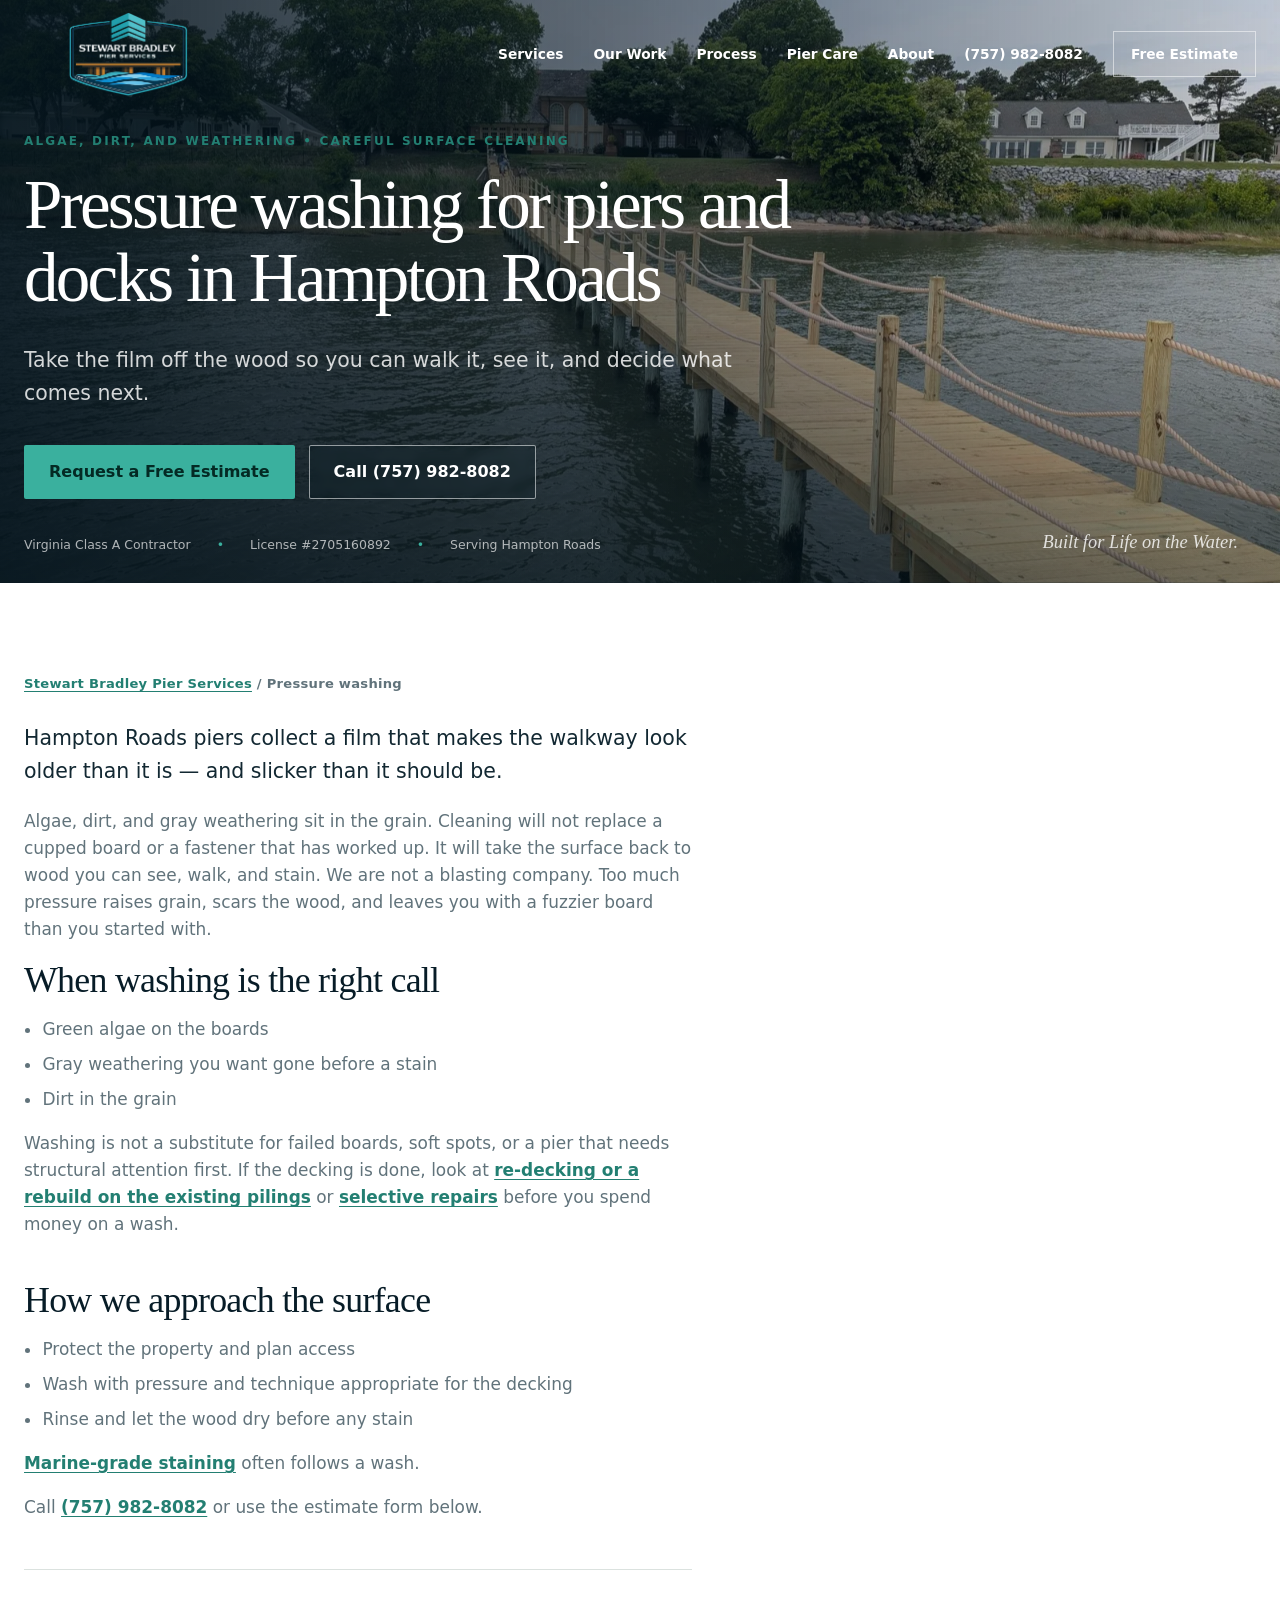
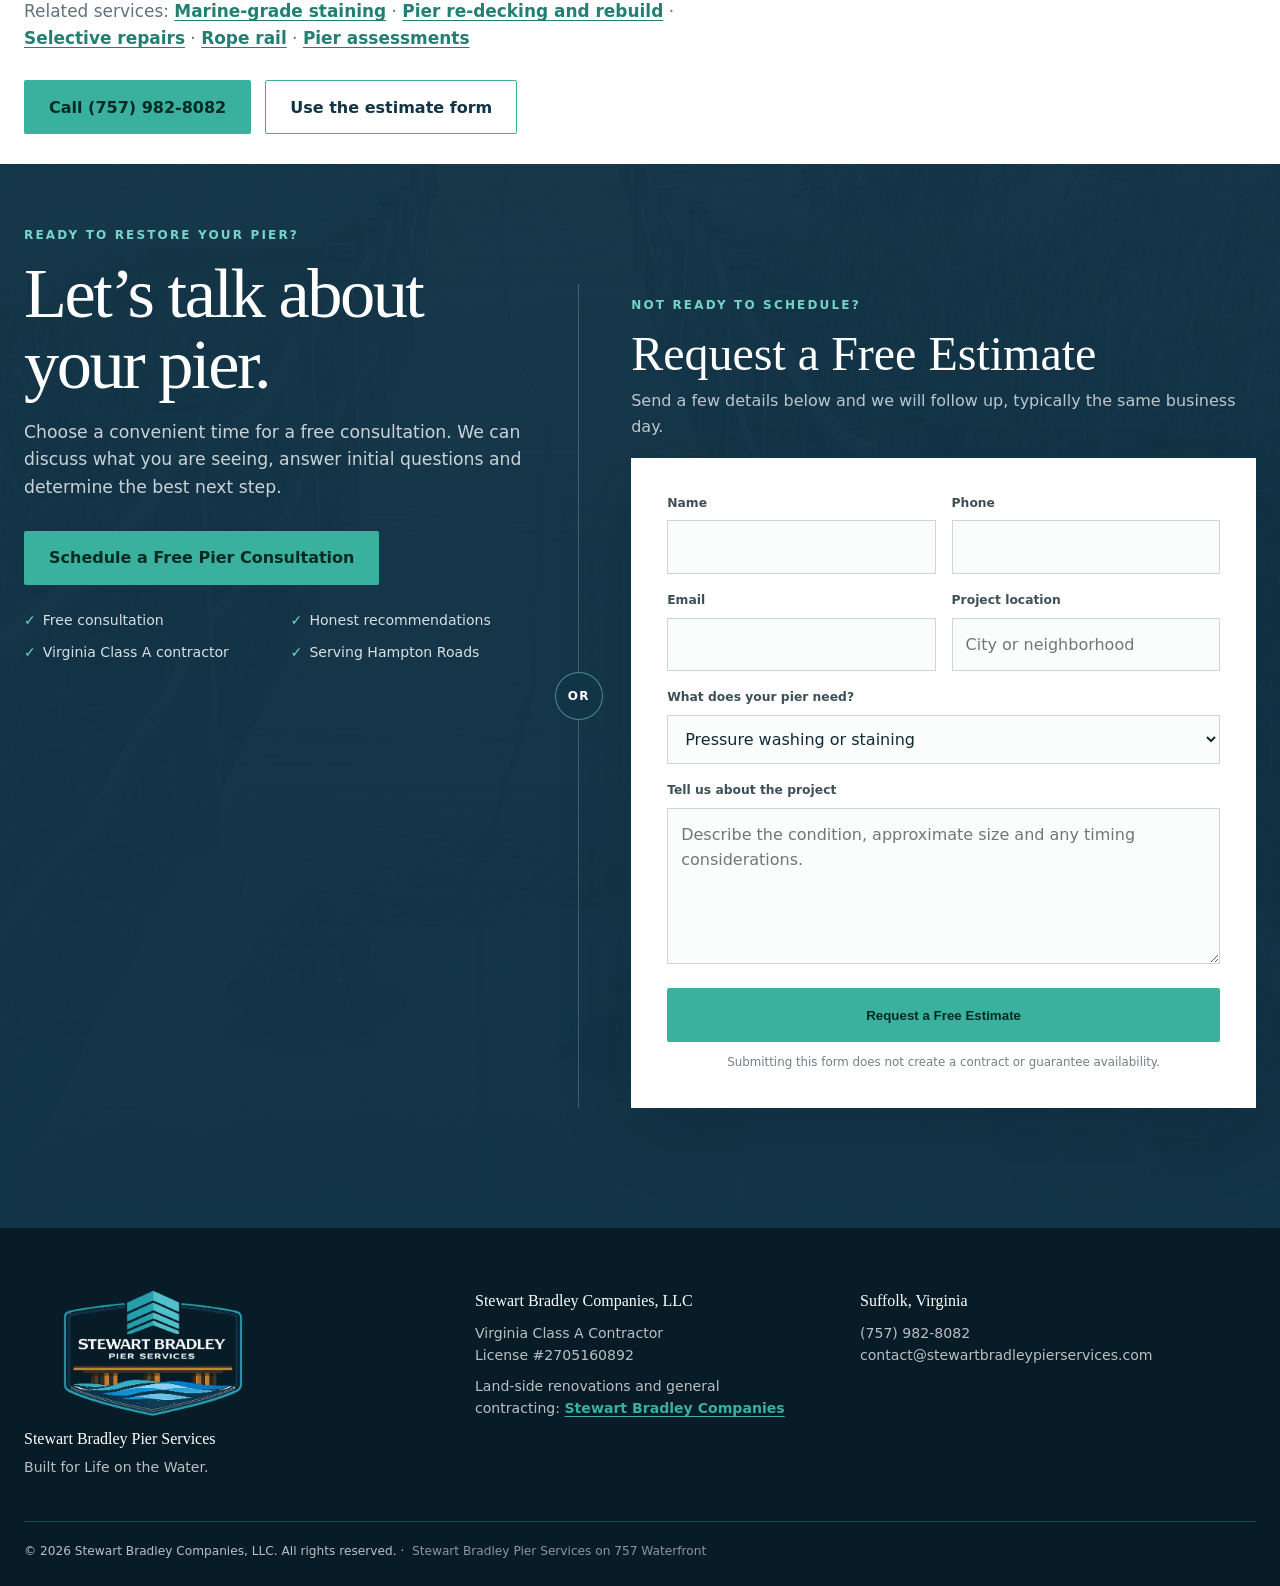
<file: pressure-washing/index.html>
<!doctype html>
<html lang="en">
<head>
  <meta charset="utf-8">
  <meta name="viewport" content="width=device-width, initial-scale=1">
  <!-- Google tag (gtag.js) -->
  <script async src="https://www.googletagmanager.com/gtag/js?id=G-9KKX0G809W"></script>
  <script>
    window.dataLayer = window.dataLayer || [];
    function gtag(){dataLayer.push(arguments);}
    gtag('js', new Date());
    gtag('config', 'G-9KKX0G809W');
  </script>
  <title>Pressure Washing for Piers and Docks in Hampton Roads | Stewart Bradley Pier Services</title>
  <meta name="description" content="Virginia Class A. Careful cleaning to remove algae, dirt, and weathering from residential piers in Suffolk, Virginia Beach, Chesapeake, and Hampton Roads. (757) 982-8082">
  <meta name="theme-color" content="#123447">
  <meta property="og:title" content="Pressure Washing for Piers and Docks in Hampton Roads | Stewart Bradley Pier Services">
  <meta property="og:description" content="Virginia Class A. Careful cleaning to remove algae, dirt, and weathering from residential piers in Suffolk, Virginia Beach, Chesapeake, and Hampton Roads. (757) 982-8082">
  <meta property="og:image" content="https://www.stewartbradleypierservices.com/assets/hero-finished.webp">
  <meta property="og:url" content="https://www.stewartbradleypierservices.com/pressure-washing/">
  <meta property="og:type" content="website">
  <meta property="og:site_name" content="Stewart Bradley Pier Services">
  <meta property="og:locale" content="en_US">
  <script type="application/ld+json">
  {
    "@context": "https://schema.org",
    "@graph": [
      {
        "@type": "HomeAndConstructionBusiness",
        "@id": "https://www.stewartbradleypierservices.com/#business",
        "name": "Stewart Bradley Pier Services",
        "url": "https://www.stewartbradleypierservices.com/",
        "image": "https://www.stewartbradleypierservices.com/assets/hero-finished.webp",
        "logo": "https://www.stewartbradleypierservices.com/assets/logos/logo-dark.webp",
        "telephone": "+1-757-982-8082",
        "email": "contact@stewartbradleypierservices.com",
        "slogan": "Built for Life on the Water.",
        "address": {
          "@type": "PostalAddress",
          "addressLocality": "Suffolk",
          "addressRegion": "VA",
          "addressCountry": "US"
        },
        "areaServed": [
          {"@type": "Place", "name": "Hampton Roads"},
          {"@type": "City", "name": "Suffolk", "containedInPlace": {"@type": "State", "name": "Virginia"}},
          {"@type": "City", "name": "Smithfield", "containedInPlace": {"@type": "State", "name": "Virginia"}},
          {"@type": "AdministrativeArea", "name": "Isle of Wight County", "containedInPlace": {"@type": "State", "name": "Virginia"}},
          {"@type": "City", "name": "Chesapeake", "containedInPlace": {"@type": "State", "name": "Virginia"}},
          {"@type": "City", "name": "Portsmouth", "containedInPlace": {"@type": "State", "name": "Virginia"}},
          {"@type": "City", "name": "Norfolk", "containedInPlace": {"@type": "State", "name": "Virginia"}},
          {"@type": "City", "name": "Virginia Beach", "containedInPlace": {"@type": "State", "name": "Virginia"}},
          {"@type": "City", "name": "Hampton", "containedInPlace": {"@type": "State", "name": "Virginia"}},
          {"@type": "City", "name": "Newport News", "containedInPlace": {"@type": "State", "name": "Virginia"}},
          {"@type": "AdministrativeArea", "name": "York County", "containedInPlace": {"@type": "State", "name": "Virginia"}},
          {"@type": "City", "name": "Poquoson", "containedInPlace": {"@type": "State", "name": "Virginia"}}
        ],
        "identifier": {
          "@type": "PropertyValue",
          "name": "Virginia Class A Contractor License",
          "value": "2705160892"
        },
        "sameAs": ["https://www.linkedin.com/company/stewart-bradley-pier-services"],
        "parentOrganization": {
          "@type": "Organization",
          "name": "Stewart Bradley Companies, LLC",
          "legalName": "Stewart Bradley Companies, LLC"
        }
      },
      {
        "@type": "WebSite",
        "@id": "https://www.stewartbradleypierservices.com/#website",
        "url": "https://www.stewartbradleypierservices.com/",
        "name": "Stewart Bradley Pier Services",
        "publisher": {"@id": "https://www.stewartbradleypierservices.com/#business"}
      },
      {
        "@type": "Service",
        "@id": "https://www.stewartbradleypierservices.com/pressure-washing/#service",
        "name": "Pier pressure washing",
        "serviceType": "Pier pressure washing",
        "description": "Careful cleaning to remove algae, dirt, and weathering from existing residential piers in Suffolk, Virginia Beach, and Hampton Roads.",
        "provider": {"@id": "https://www.stewartbradleypierservices.com/#business"},
        "url": "https://www.stewartbradleypierservices.com/pressure-washing/",
        "areaServed": [
          {"@type": "Place", "name": "Hampton Roads"},
          {"@type": "City", "name": "Suffolk"},
          {"@type": "City", "name": "Smithfield"},
          {"@type": "AdministrativeArea", "name": "Isle of Wight County"},
          {"@type": "City", "name": "Chesapeake"},
          {"@type": "City", "name": "Portsmouth"},
          {"@type": "City", "name": "Norfolk"},
          {"@type": "City", "name": "Virginia Beach"},
          {"@type": "City", "name": "Hampton"},
          {"@type": "City", "name": "Newport News"},
          {"@type": "AdministrativeArea", "name": "York County"},
          {"@type": "City", "name": "Poquoson"}
        ]
      },
      {
        "@type": "WebPage",
        "@id": "https://www.stewartbradleypierservices.com/pressure-washing/#webpage",
        "url": "https://www.stewartbradleypierservices.com/pressure-washing/",
        "name": "Pressure Washing for Piers and Docks in Hampton Roads",
        "description": "Careful pressure washing for existing residential piers in Suffolk, Virginia Beach, and Hampton Roads.",
        "isPartOf": {"@id": "https://www.stewartbradleypierservices.com/#website"},
        "about": {"@id": "https://www.stewartbradleypierservices.com/#business"},
        "mainEntity": {"@id": "https://www.stewartbradleypierservices.com/pressure-washing/#service"},
        "breadcrumb": {"@id": "https://www.stewartbradleypierservices.com/pressure-washing/#breadcrumb"},
        "inLanguage": "en-US"
      },
      {
        "@type": "BreadcrumbList",
        "@id": "https://www.stewartbradleypierservices.com/pressure-washing/#breadcrumb",
        "itemListElement": [
          {
            "@type": "ListItem",
            "position": 1,
            "name": "Stewart Bradley Pier Services",
            "item": "https://www.stewartbradleypierservices.com/"
          },
          {
            "@type": "ListItem",
            "position": 2,
            "name": "Pressure washing",
            "item": "https://www.stewartbradleypierservices.com/pressure-washing/"
          }
        ]
      }
    ]
  }
  </script>

  <link rel="canonical" href="https://www.stewartbradleypierservices.com/pressure-washing/">
  <link rel="icon" href="../assets/favicon.png">
  <link rel="stylesheet" href="../styles.css">
</head>
<body id="top">
  <a class="skip-link" href="#main">Skip to content</a>
  <header class="site-header">
    <div class="container header-inner">
      <a class="brand" href="../" aria-label="Stewart Bradley Pier Services home">
        <img class="logo-light" src="../assets/logos/logo-white.webp" alt="Stewart Bradley Pier Services">
        <img class="logo-dark" src="../assets/logos/logo-dark.webp" alt="" aria-hidden="true">
      </a>
      <button class="nav-toggle" type="button" aria-controls="main-nav" aria-expanded="false"><span class="sr-only">Toggle navigation</span><span></span><span></span><span></span></button>
      <nav class="nav" id="main-nav" aria-label="Primary navigation">
        <a href="../#services">Services</a><a href="../#project">Our Work</a><a href="../#process">Process</a><a href="../#insights">Pier Care</a><a href="../about/">About</a><a href="tel:+17579828082" aria-label="Call Stewart Bradley Pier Services">(757) 982-8082</a><a class="nav-cta" href="#contact">Free Estimate</a>
      </nav>
    </div>
  </header>

  <main id="main">
    <section class="hero page-hero" aria-labelledby="hero-title">
      <img class="hero-image" src="../assets/after-side.webp" alt="Finished residential pier after cleaning">
      <div class="hero-shade"></div>
      <div class="container hero-content reveal">
        <p class="eyebrow">Algae, dirt, and weathering • Careful surface cleaning</p>
        <h1 id="hero-title">Pressure washing for piers and docks in Hampton Roads</h1>
        <p class="hero-lead">Take the film off the wood so you can walk it, see it, and decide what comes next.</p>
        <div class="hero-actions"><a class="btn btn-primary" href="#contact">Request a Free Estimate</a><a class="btn btn-secondary" href="tel:+17579828082">Call (757) 982-8082</a></div>
        <div class="hero-proof"><span>Virginia Class A Contractor</span><span>License #2705160892</span><span>Serving Hampton Roads</span></div>
      </div>
      <div class="hero-motto">Built for Life on the Water.</div>
    </section>

    <section class="page-copy">
      <div class="container page-copy-grid reveal">
        <div>
          <nav class="breadcrumbs" aria-label="Breadcrumb">
            <a href="../">Stewart Bradley Pier Services</a>
            <span aria-hidden="true"> / </span>
            <span>Pressure washing</span>
          </nav>
          <p class="lede">Hampton Roads piers collect a film that makes the walkway look older than it is — and slicker than it should be.</p>
          <p>Algae, dirt, and gray weathering sit in the grain. Cleaning will not replace a cupped board or a fastener that has worked up. It will take the surface back to wood you can see, walk, and stain. We are not a blasting company. Too much pressure raises grain, scars the wood, and leaves you with a fuzzier board than you started with.</p>
          <h2>When washing is the right call</h2>
          <ul>
            <li>Green algae on the boards</li>
            <li>Gray weathering you want gone before a stain</li>
            <li>Dirt in the grain</li>
          </ul>
          <p>Washing is not a substitute for failed boards, soft spots, or a pier that needs structural attention first. If the decking is done, look at <a href="../pier-redecking-hampton-roads/">re-decking or a rebuild on the existing pilings</a> or <a href="../selective-repairs/">selective repairs</a> before you spend money on a wash.</p>
          <h2>How we approach the surface</h2>
          <ul>
            <li>Protect the property and plan access</li>
            <li>Wash with pressure and technique appropriate for the decking</li>
            <li>Rinse and let the wood dry before any stain</li>
          </ul>
          <p><a href="../marine-grade-staining/">Marine-grade staining</a> often follows a wash.</p>
          <p>Call <a href="tel:+17579828082">(757) 982-8082</a> or use the estimate form below.</p>
          <p class="related-services">Related services: <a href="../marine-grade-staining/">Marine-grade staining</a> · <a href="../pier-redecking-hampton-roads/">Pier re-decking and rebuild</a> · <a href="../selective-repairs/">Selective repairs</a> · <a href="../rope-rail-pier-railing/">Rope rail</a> · <a href="../pier-assessments/">Pier assessments</a></p>
          <div class="page-cta-row">
            <a class="btn btn-primary" href="tel:+17579828082">Call (757) 982-8082</a>
            <a class="btn btn-secondary" href="#contact">Use the estimate form</a>
          </div>
        </div>
      </div>
    </section>

    <section class="contact-section" id="contact">
      <div class="contact-photo"><img src="../assets/after-landing.webp" alt="Restored waterfront pier" loading="lazy"></div>
      <div class="container contact-grid contact-grid-balanced reveal">
        <div class="contact-copy">
          <p class="kicker light">Ready to restore your pier?</p>
          <h2>Let’s talk about your pier.</h2>
          <p>Choose a convenient time for a free consultation. We can discuss what you are seeing, answer initial questions and determine the best next step.</p>
          <a class="btn btn-primary contact-calendly" href="https://calendly.com/jeff-stewartbradleycompanies/residental-pier-services-meeting-" target="_blank" rel="noopener noreferrer">Schedule a Free Pier Consultation</a>
          <ul class="contact-trust" aria-label="Consultation benefits">
            <li>Free consultation</li>
            <li>Honest recommendations</li>
            <li>Virginia Class A contractor</li>
            <li>Serving Hampton Roads</li>
          </ul>
        </div>

        <div class="contact-divider-vertical" aria-hidden="true"><span>OR</span></div>

        <div class="estimate-panel">
          <div class="estimate-heading">
            <p class="kicker">Not Ready To Schedule?</p>
            <h3>Request a Free Estimate</h3>
            <p>Send a few details below and we will follow up, typically the same business day.</p>
          </div>
          <form class="estimate-form" method="POST" action="https://formspree.io/f/xnneobkb">
            <input type="hidden" name="_subject" value="New Pier Services Website Inquiry">
            <input type="text" name="_gotcha" tabindex="-1" autocomplete="off" aria-hidden="true" class="form-honeypot">
            <div class="form-row"><label><span>Name</span><input type="text" name="name" autocomplete="name" required></label><label><span>Phone</span><input type="tel" name="phone" autocomplete="tel" required></label></div>
            <div class="form-row"><label><span>Email</span><input type="email" name="email" autocomplete="email" required></label><label><span>Project location</span><input type="text" name="location" placeholder="City or neighborhood"></label></div>
            <label><span>What does your pier need?</span><select name="service"><option value="">Select a service</option>
            <option>Pier re-decking or rebuild on existing pilings</option>
            <option>Selective repairs</option>
            <option selected>Pressure washing or staining</option>
            <option>Traditional and Rope railing Systems</option>
            <option>Not sure — request an assessment</option></select></label>
            <label><span>Tell us about the project</span><textarea name="message" rows="5" placeholder="Describe the condition, approximate size and any timing considerations."></textarea></label>
            <button class="btn btn-primary form-submit" type="submit">Request a Free Estimate</button>
            <p class="form-note">Submitting this form does not create a contract or guarantee availability.</p>
          </form>
        </div>
      </div>
    </section>
  </main>

  <footer class="site-footer"><div class="container footer-grid"><div class="footer-brand"><img src="../assets/logos/logo-white.webp" alt="Stewart Bradley Pier Services"><p>Stewart Bradley Pier Services</p><p>Built for Life on the Water.</p></div><div><strong>Stewart Bradley Companies, LLC</strong><p>Virginia Class A Contractor<br>License #2705160892</p><p>Land-side renovations and general contracting: <a class="companies-link" href="https://www.stewartbradleycompanies.com/">Stewart Bradley Companies</a></p></div><div><strong>Suffolk, Virginia</strong><p><a href="tel:+17579828082">(757) 982-8082</a><br><a href="mailto:contact@stewartbradleypierservices.com">contact@stewartbradleypierservices.com</a></p></div></div><div class="container footer-bottom">© <span id="year"></span> Stewart Bradley Companies, LLC. All rights reserved.&nbsp;·&nbsp; <a href="https://757waterfront.com/directory/stewart-bradley-pier-services/" style="color:inherit;opacity:.75">Stewart Bradley Pier Services on 757 Waterfront</a></div></footer>
  <script src="../script.js"></script>
</body>
</html>
</file>
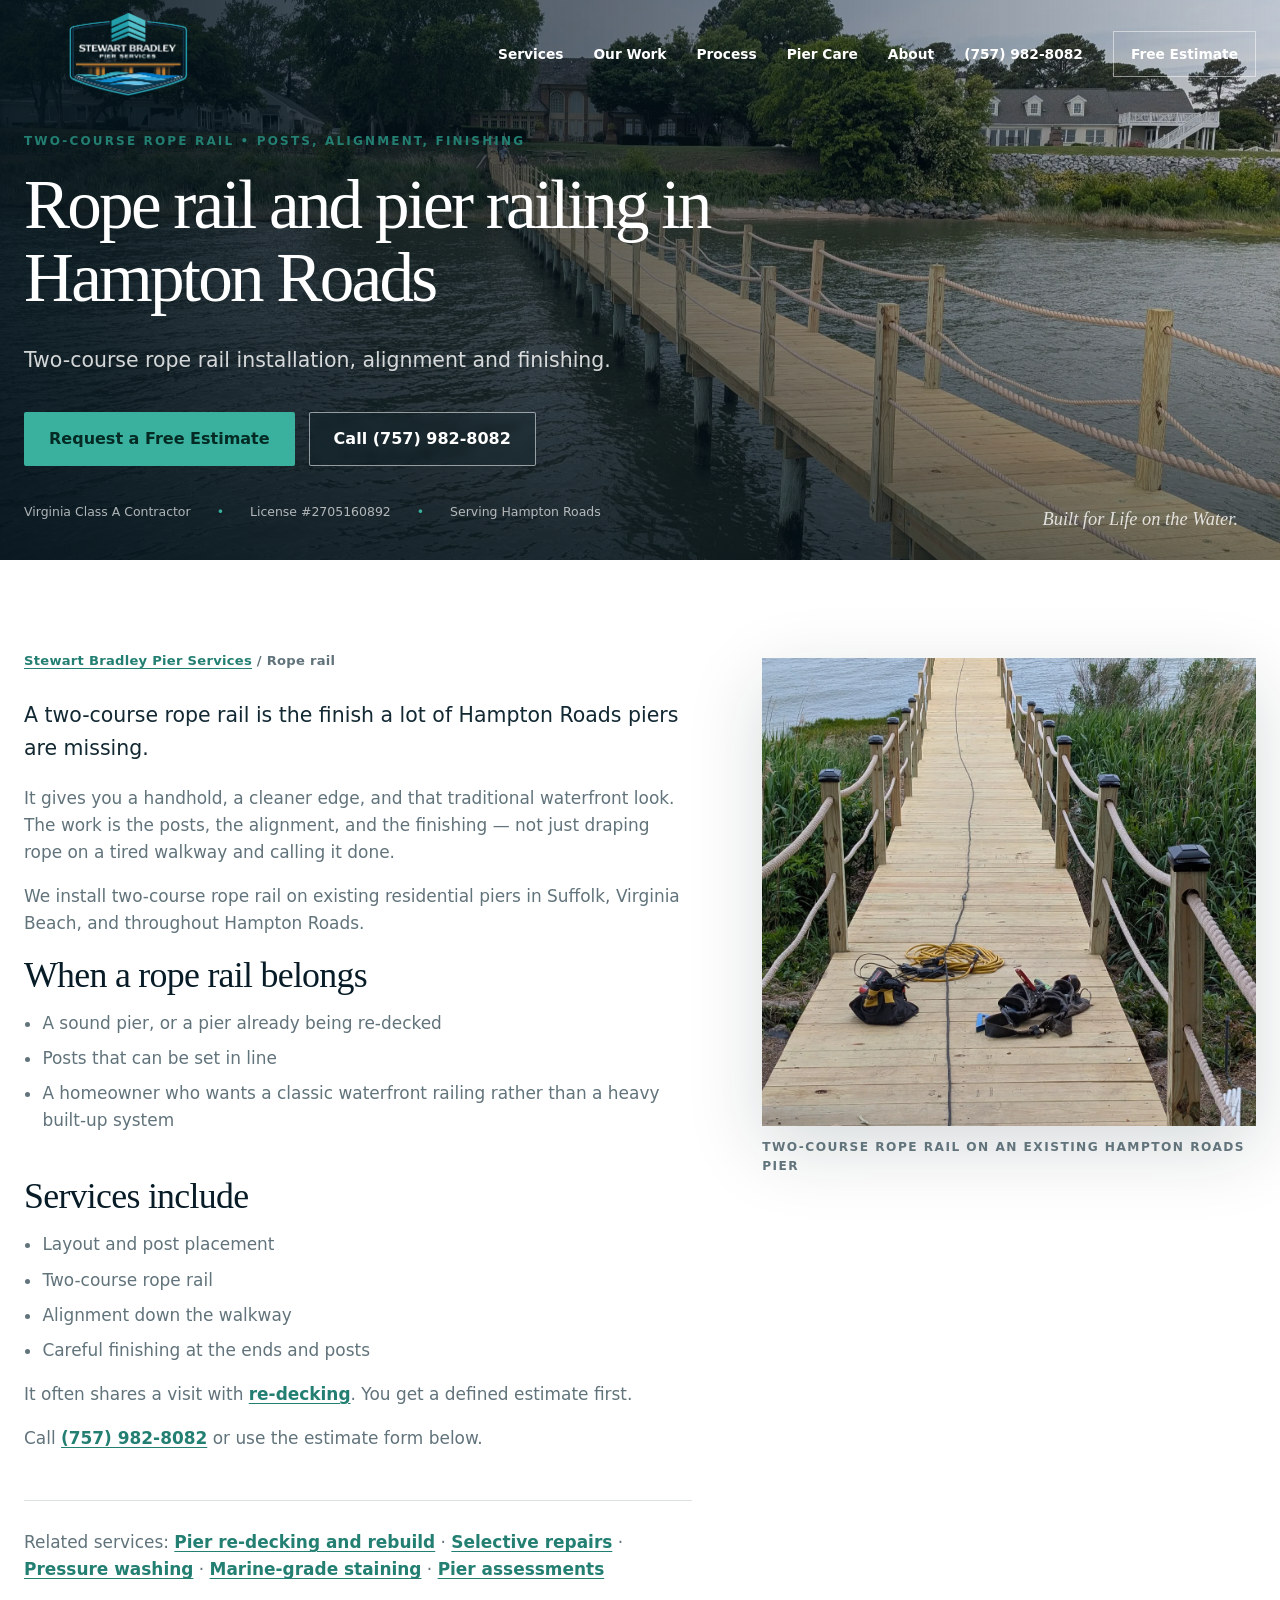
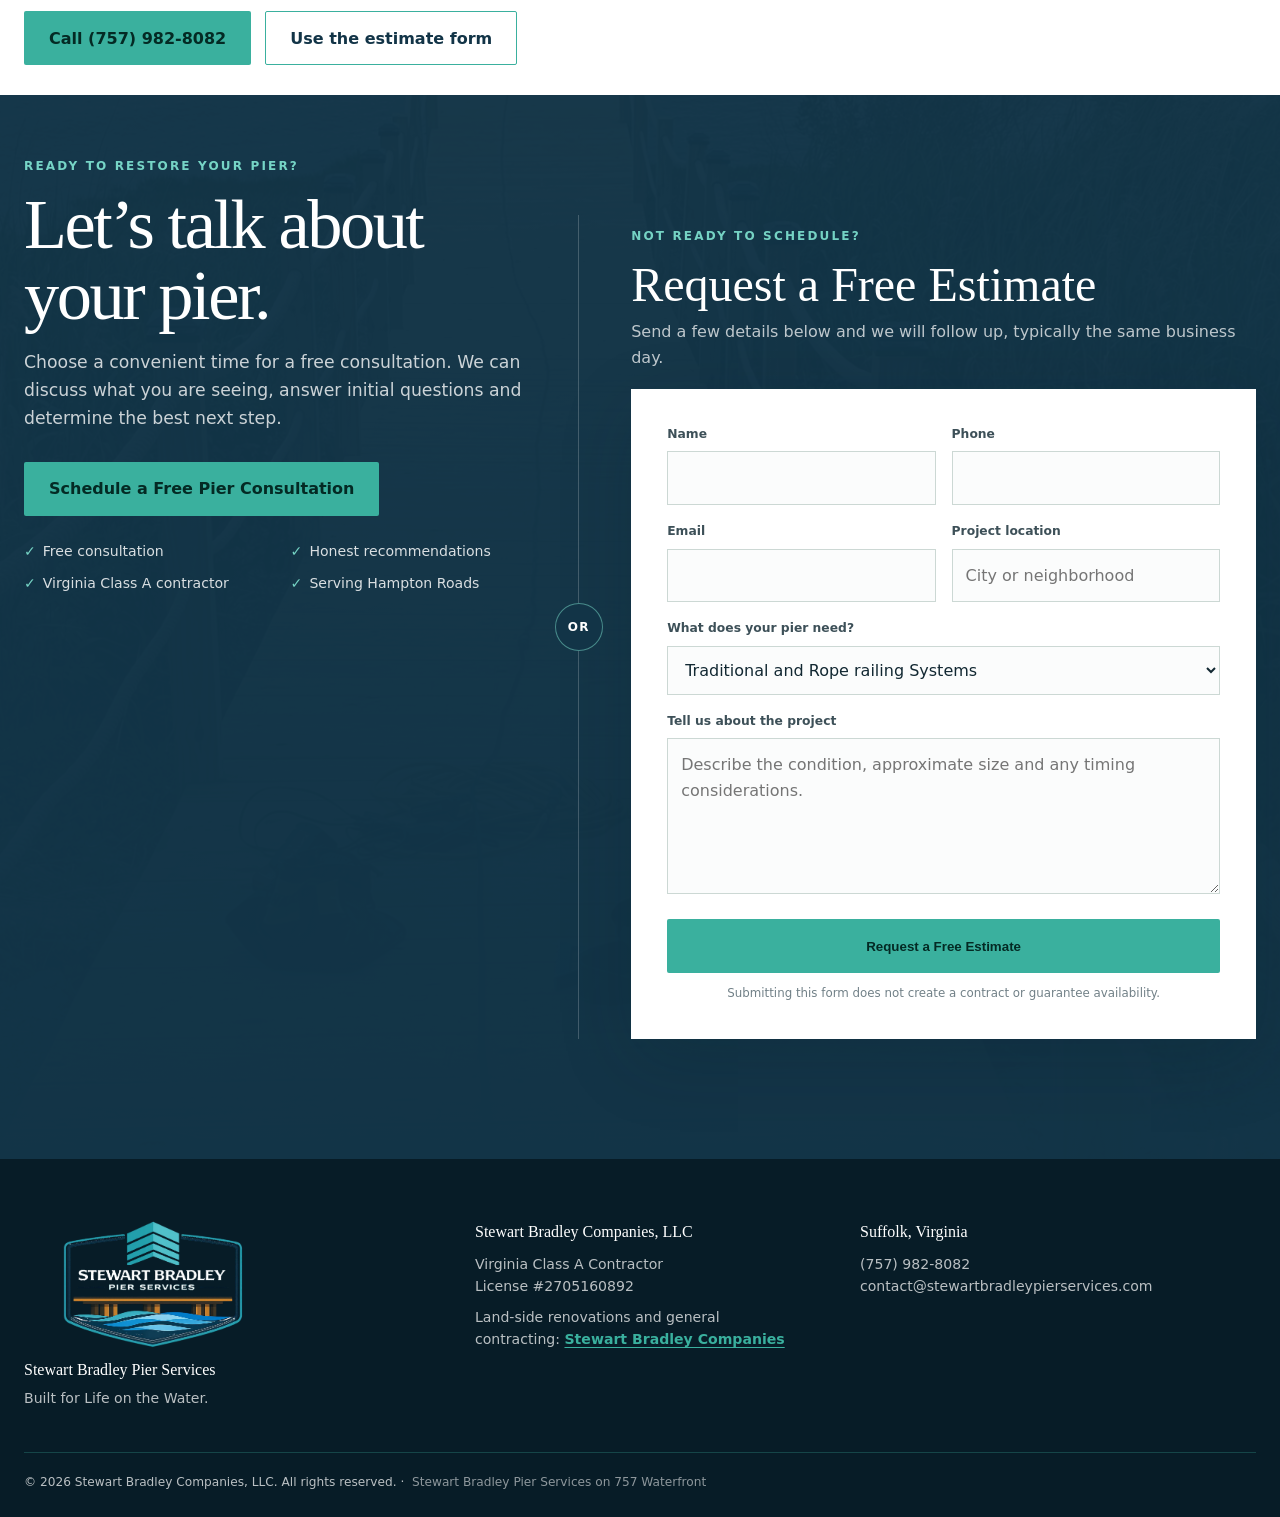
<file: rope-rail-pier-railing/index.html>
<!doctype html>
<html lang="en">
<head>
  <meta charset="utf-8">
  <meta name="viewport" content="width=device-width, initial-scale=1">
  <!-- Google tag (gtag.js) -->
  <script async src="https://www.googletagmanager.com/gtag/js?id=G-9KKX0G809W"></script>
  <script>
    window.dataLayer = window.dataLayer || [];
    function gtag(){dataLayer.push(arguments);}
    gtag('js', new Date());
    gtag('config', 'G-9KKX0G809W');
  </script>
  <title>Rope Rail and Pier Railing in Hampton Roads | Stewart Bradley Pier Services</title>
  <meta name="description" content="Virginia Class A. Traditional two-course rope rail on existing residential piers in Suffolk, Virginia Beach, Chesapeake, and Hampton Roads. (757) 982-8082">
  <meta name="theme-color" content="#123447">
  <meta property="og:title" content="Rope Rail and Pier Railing in Hampton Roads | Stewart Bradley Pier Services">
  <meta property="og:description" content="Virginia Class A. Traditional two-course rope rail on existing residential piers in Suffolk, Virginia Beach, Chesapeake, and Hampton Roads. (757) 982-8082">
  <meta property="og:image" content="https://www.stewartbradleypierservices.com/assets/hero-finished.webp">
  <meta property="og:url" content="https://www.stewartbradleypierservices.com/rope-rail-pier-railing/">
  <meta property="og:type" content="website">
  <meta property="og:site_name" content="Stewart Bradley Pier Services">
  <meta property="og:locale" content="en_US">
  <script type="application/ld+json">
  {
    "@context": "https://schema.org",
    "@graph": [
      {
        "@type": "HomeAndConstructionBusiness",
        "@id": "https://www.stewartbradleypierservices.com/#business",
        "name": "Stewart Bradley Pier Services",
        "url": "https://www.stewartbradleypierservices.com/",
        "image": "https://www.stewartbradleypierservices.com/assets/hero-finished.webp",
        "logo": "https://www.stewartbradleypierservices.com/assets/logos/logo-dark.webp",
        "telephone": "+1-757-982-8082",
        "email": "contact@stewartbradleypierservices.com",
        "slogan": "Built for Life on the Water.",
        "address": {
          "@type": "PostalAddress",
          "addressLocality": "Suffolk",
          "addressRegion": "VA",
          "addressCountry": "US"
        },
        "areaServed": [
          {"@type": "Place", "name": "Hampton Roads"},
          {"@type": "City", "name": "Suffolk", "containedInPlace": {"@type": "State", "name": "Virginia"}},
          {"@type": "City", "name": "Smithfield", "containedInPlace": {"@type": "State", "name": "Virginia"}},
          {"@type": "AdministrativeArea", "name": "Isle of Wight County", "containedInPlace": {"@type": "State", "name": "Virginia"}},
          {"@type": "City", "name": "Chesapeake", "containedInPlace": {"@type": "State", "name": "Virginia"}},
          {"@type": "City", "name": "Portsmouth", "containedInPlace": {"@type": "State", "name": "Virginia"}},
          {"@type": "City", "name": "Norfolk", "containedInPlace": {"@type": "State", "name": "Virginia"}},
          {"@type": "City", "name": "Virginia Beach", "containedInPlace": {"@type": "State", "name": "Virginia"}},
          {"@type": "City", "name": "Hampton", "containedInPlace": {"@type": "State", "name": "Virginia"}},
          {"@type": "City", "name": "Newport News", "containedInPlace": {"@type": "State", "name": "Virginia"}},
          {"@type": "AdministrativeArea", "name": "York County", "containedInPlace": {"@type": "State", "name": "Virginia"}},
          {"@type": "City", "name": "Poquoson", "containedInPlace": {"@type": "State", "name": "Virginia"}}
        ],
        "identifier": {
          "@type": "PropertyValue",
          "name": "Virginia Class A Contractor License",
          "value": "2705160892"
        },
        "sameAs": ["https://www.linkedin.com/company/stewart-bradley-pier-services"],
        "parentOrganization": {
          "@type": "Organization",
          "name": "Stewart Bradley Companies, LLC",
          "legalName": "Stewart Bradley Companies, LLC"
        }
      },
      {
        "@type": "WebSite",
        "@id": "https://www.stewartbradleypierservices.com/#website",
        "url": "https://www.stewartbradleypierservices.com/",
        "name": "Stewart Bradley Pier Services",
        "publisher": {"@id": "https://www.stewartbradleypierservices.com/#business"}
      },
      {
        "@type": "Service",
        "@id": "https://www.stewartbradleypierservices.com/rope-rail-pier-railing/#service",
        "name": "Rope rail and pier railing",
        "serviceType": "Pier railing",
        "description": "Traditional two-course rope rail on existing residential piers in Suffolk, Virginia Beach, and Hampton Roads.",
        "provider": {"@id": "https://www.stewartbradleypierservices.com/#business"},
        "url": "https://www.stewartbradleypierservices.com/rope-rail-pier-railing/",
        "areaServed": [
          {"@type": "Place", "name": "Hampton Roads"},
          {"@type": "City", "name": "Suffolk"},
          {"@type": "City", "name": "Smithfield"},
          {"@type": "AdministrativeArea", "name": "Isle of Wight County"},
          {"@type": "City", "name": "Chesapeake"},
          {"@type": "City", "name": "Portsmouth"},
          {"@type": "City", "name": "Norfolk"},
          {"@type": "City", "name": "Virginia Beach"},
          {"@type": "City", "name": "Hampton"},
          {"@type": "City", "name": "Newport News"},
          {"@type": "AdministrativeArea", "name": "York County"},
          {"@type": "City", "name": "Poquoson"}
        ]
      },
      {
        "@type": "WebPage",
        "@id": "https://www.stewartbradleypierservices.com/rope-rail-pier-railing/#webpage",
        "url": "https://www.stewartbradleypierservices.com/rope-rail-pier-railing/",
        "name": "Rope Rail and Pier Railing in Hampton Roads",
        "description": "Traditional rope rail on existing residential piers in Suffolk, Virginia Beach, and Hampton Roads.",
        "isPartOf": {"@id": "https://www.stewartbradleypierservices.com/#website"},
        "about": {"@id": "https://www.stewartbradleypierservices.com/#business"},
        "mainEntity": {"@id": "https://www.stewartbradleypierservices.com/rope-rail-pier-railing/#service"},
        "breadcrumb": {"@id": "https://www.stewartbradleypierservices.com/rope-rail-pier-railing/#breadcrumb"},
        "inLanguage": "en-US"
      },
      {
        "@type": "BreadcrumbList",
        "@id": "https://www.stewartbradleypierservices.com/rope-rail-pier-railing/#breadcrumb",
        "itemListElement": [
          {
            "@type": "ListItem",
            "position": 1,
            "name": "Stewart Bradley Pier Services",
            "item": "https://www.stewartbradleypierservices.com/"
          },
          {
            "@type": "ListItem",
            "position": 2,
            "name": "Rope rail",
            "item": "https://www.stewartbradleypierservices.com/rope-rail-pier-railing/"
          }
        ]
      }
    ]
  }
  </script>

  <link rel="canonical" href="https://www.stewartbradleypierservices.com/rope-rail-pier-railing/">
  <link rel="icon" href="../assets/favicon.png">
  <link rel="stylesheet" href="../styles.css">
</head>
<body id="top">
  <a class="skip-link" href="#main">Skip to content</a>
  <header class="site-header">
    <div class="container header-inner">
      <a class="brand" href="../" aria-label="Stewart Bradley Pier Services home">
        <img class="logo-light" src="../assets/logos/logo-white.webp" alt="Stewart Bradley Pier Services">
        <img class="logo-dark" src="../assets/logos/logo-dark.webp" alt="" aria-hidden="true">
      </a>
      <button class="nav-toggle" type="button" aria-controls="main-nav" aria-expanded="false"><span class="sr-only">Toggle navigation</span><span></span><span></span><span></span></button>
      <nav class="nav" id="main-nav" aria-label="Primary navigation">
        <a href="../#services">Services</a><a href="../#project">Our Work</a><a href="../#process">Process</a><a href="../#insights">Pier Care</a><a href="../about/">About</a><a href="tel:+17579828082" aria-label="Call Stewart Bradley Pier Services">(757) 982-8082</a><a class="nav-cta" href="#contact">Free Estimate</a>
      </nav>
    </div>
  </header>

  <main id="main">
    <section class="hero page-hero" aria-labelledby="hero-title">
      <img class="hero-image" src="../assets/hero-finished.webp" alt="Newly re-decked residential pier with two-course rope railing in Hampton Roads">
      <div class="hero-shade"></div>
      <div class="container hero-content reveal">
        <p class="eyebrow">Two-course rope rail • Posts, alignment, finishing</p>
        <h1 id="hero-title">Rope rail and pier railing in Hampton Roads</h1>
        <p class="hero-lead">Two-course rope rail installation, alignment and finishing.</p>
        <div class="hero-actions"><a class="btn btn-primary" href="#contact">Request a Free Estimate</a><a class="btn btn-secondary" href="tel:+17579828082">Call (757) 982-8082</a></div>
        <div class="hero-proof"><span>Virginia Class A Contractor</span><span>License #2705160892</span><span>Serving Hampton Roads</span></div>
      </div>
      <div class="hero-motto">Built for Life on the Water.</div>
    </section>

    <section class="page-copy">
      <div class="container page-copy-grid reveal">
        <div>
          <nav class="breadcrumbs" aria-label="Breadcrumb">
            <a href="../">Stewart Bradley Pier Services</a>
            <span aria-hidden="true"> / </span>
            <span>Rope rail</span>
          </nav>
          <p class="lede">A two-course rope rail is the finish a lot of Hampton Roads piers are missing.</p>
          <p>It gives you a handhold, a cleaner edge, and that traditional waterfront look. The work is the posts, the alignment, and the finishing — not just draping rope on a tired walkway and calling it done.</p>
          <p>We install two-course rope rail on existing residential piers in Suffolk, Virginia Beach, and throughout Hampton Roads.</p>
          <h2>When a rope rail belongs</h2>
          <ul>
            <li>A sound pier, or a pier already being re-decked</li>
            <li>Posts that can be set in line</li>
            <li>A homeowner who wants a classic waterfront railing rather than a heavy built-up system</li>
          </ul>
          <h2>Services include</h2>
          <ul>
            <li>Layout and post placement</li>
            <li>Two-course rope rail</li>
            <li>Alignment down the walkway</li>
            <li>Careful finishing at the ends and posts</li>
          </ul>
          <p>It often shares a visit with <a href="../pier-redecking-hampton-roads/">re-decking</a>. You get a defined estimate first.</p>
          <p>Call <a href="tel:+17579828082">(757) 982-8082</a> or use the estimate form below.</p>
          <p class="related-services">Related services: <a href="../pier-redecking-hampton-roads/">Pier re-decking and rebuild</a> · <a href="../selective-repairs/">Selective repairs</a> · <a href="../pressure-washing/">Pressure washing</a> · <a href="../marine-grade-staining/">Marine-grade staining</a> · <a href="../pier-assessments/">Pier assessments</a></p>
          <div class="page-cta-row">
            <a class="btn btn-primary" href="tel:+17579828082">Call (757) 982-8082</a>
            <a class="btn btn-secondary" href="#contact">Use the estimate form</a>
          </div>
        </div>
        <figure class="page-photo">
          <img src="../assets/after-landing.webp" alt="Finished pier landing with two-course rope railing" loading="lazy">
          <figcaption>Two-course rope rail on an existing Hampton Roads pier</figcaption>
        </figure>
      </div>
    </section>

    <section class="contact-section" id="contact">
      <div class="contact-photo"><img src="../assets/after-landing.webp" alt="Restored waterfront pier" loading="lazy"></div>
      <div class="container contact-grid contact-grid-balanced reveal">
        <div class="contact-copy">
          <p class="kicker light">Ready to restore your pier?</p>
          <h2>Let’s talk about your pier.</h2>
          <p>Choose a convenient time for a free consultation. We can discuss what you are seeing, answer initial questions and determine the best next step.</p>
          <a class="btn btn-primary contact-calendly" href="https://calendly.com/jeff-stewartbradleycompanies/residental-pier-services-meeting-" target="_blank" rel="noopener noreferrer">Schedule a Free Pier Consultation</a>
          <ul class="contact-trust" aria-label="Consultation benefits">
            <li>Free consultation</li>
            <li>Honest recommendations</li>
            <li>Virginia Class A contractor</li>
            <li>Serving Hampton Roads</li>
          </ul>
        </div>

        <div class="contact-divider-vertical" aria-hidden="true"><span>OR</span></div>

        <div class="estimate-panel">
          <div class="estimate-heading">
            <p class="kicker">Not Ready To Schedule?</p>
            <h3>Request a Free Estimate</h3>
            <p>Send a few details below and we will follow up, typically the same business day.</p>
          </div>
          <form class="estimate-form" method="POST" action="https://formspree.io/f/xnneobkb">
            <input type="hidden" name="_subject" value="New Pier Services Website Inquiry">
            <input type="text" name="_gotcha" tabindex="-1" autocomplete="off" aria-hidden="true" class="form-honeypot">
            <div class="form-row"><label><span>Name</span><input type="text" name="name" autocomplete="name" required></label><label><span>Phone</span><input type="tel" name="phone" autocomplete="tel" required></label></div>
            <div class="form-row"><label><span>Email</span><input type="email" name="email" autocomplete="email" required></label><label><span>Project location</span><input type="text" name="location" placeholder="City or neighborhood"></label></div>
            <label><span>What does your pier need?</span><select name="service"><option value="">Select a service</option>
            <option>Pier re-decking or rebuild on existing pilings</option>
            <option>Selective repairs</option>
            <option>Pressure washing or staining</option>
            <option selected>Traditional and Rope railing Systems</option>
            <option>Not sure — request an assessment</option></select></label>
            <label><span>Tell us about the project</span><textarea name="message" rows="5" placeholder="Describe the condition, approximate size and any timing considerations."></textarea></label>
            <button class="btn btn-primary form-submit" type="submit">Request a Free Estimate</button>
            <p class="form-note">Submitting this form does not create a contract or guarantee availability.</p>
          </form>
        </div>
      </div>
    </section>
  </main>

  <footer class="site-footer"><div class="container footer-grid"><div class="footer-brand"><img src="../assets/logos/logo-white.webp" alt="Stewart Bradley Pier Services"><p>Stewart Bradley Pier Services</p><p>Built for Life on the Water.</p></div><div><strong>Stewart Bradley Companies, LLC</strong><p>Virginia Class A Contractor<br>License #2705160892</p><p>Land-side renovations and general contracting: <a class="companies-link" href="https://www.stewartbradleycompanies.com/">Stewart Bradley Companies</a></p></div><div><strong>Suffolk, Virginia</strong><p><a href="tel:+17579828082">(757) 982-8082</a><br><a href="mailto:contact@stewartbradleypierservices.com">contact@stewartbradleypierservices.com</a></p></div></div><div class="container footer-bottom">© <span id="year"></span> Stewart Bradley Companies, LLC. All rights reserved.&nbsp;·&nbsp; <a href="https://757waterfront.com/directory/stewart-bradley-pier-services/" style="color:inherit;opacity:.75">Stewart Bradley Pier Services on 757 Waterfront</a></div></footer>
  <script src="../script.js"></script>
</body>
</html>
</file>
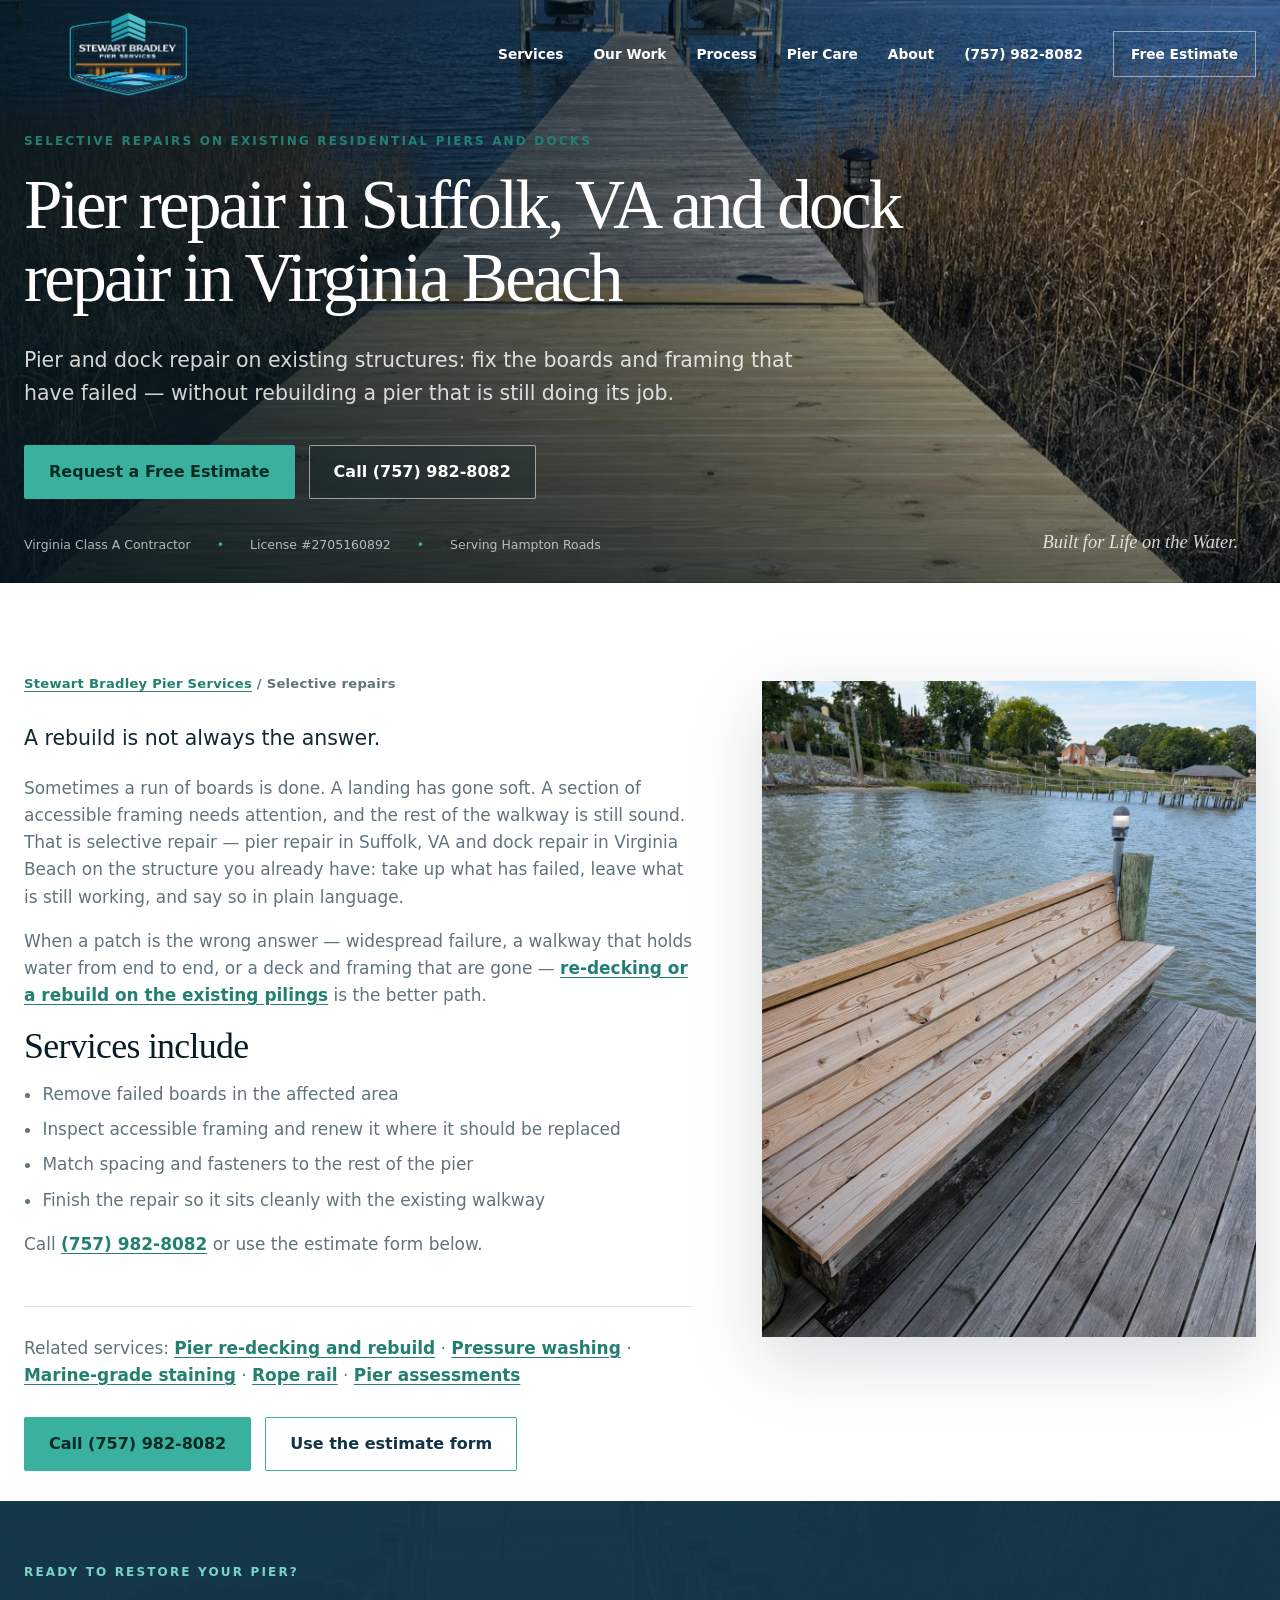
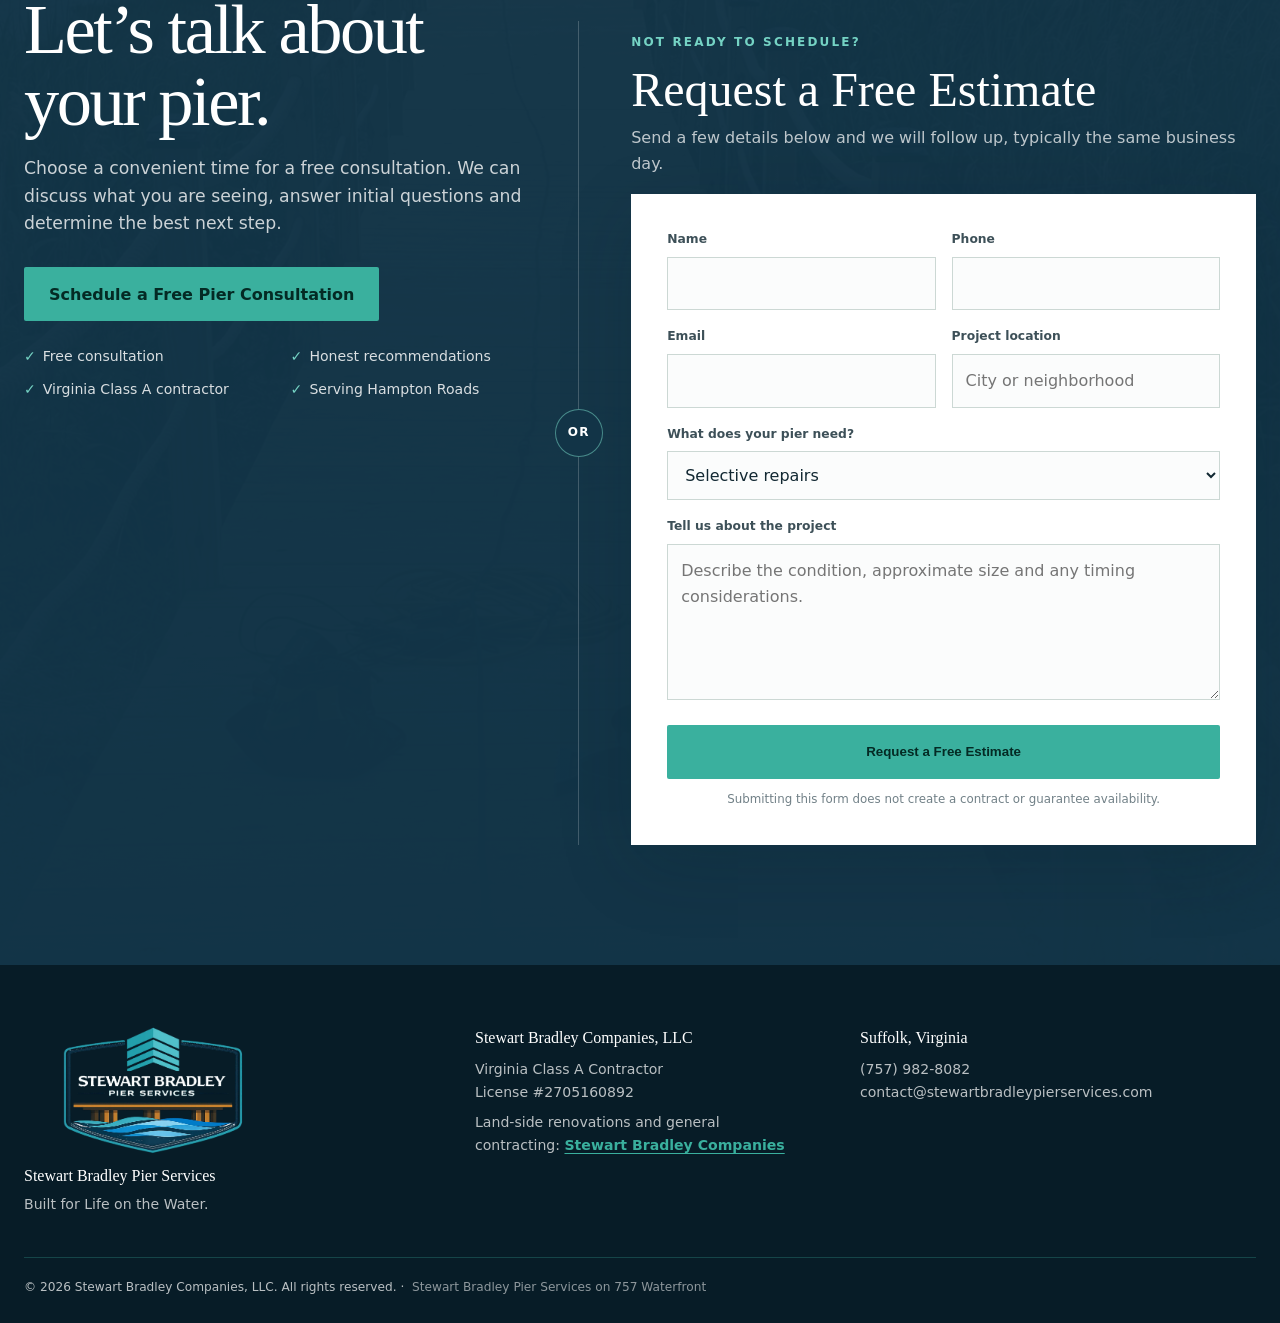
<file: selective-repairs/index.html>
<!doctype html>
<html lang="en">
<head>
  <meta charset="utf-8">
  <meta name="viewport" content="width=device-width, initial-scale=1">
  <!-- Google tag (gtag.js) -->
  <script async src="https://www.googletagmanager.com/gtag/js?id=G-9KKX0G809W"></script>
  <script>
    window.dataLayer = window.dataLayer || [];
    function gtag(){dataLayer.push(arguments);}
    gtag('js', new Date());
    gtag('config', 'G-9KKX0G809W');
  </script>
  <title>Pier Repair in Suffolk, VA and Dock Repair in Virginia Beach | Stewart Bradley Pier Services</title>
  <meta name="description" content="Pier repair in Suffolk, VA and dock repair in Virginia Beach on existing residential structures: failed boards, accessible framing, and an honest scope. Virginia Class A. (757) 982-8082">
  <meta name="theme-color" content="#123447">
  <meta property="og:title" content="Pier Repair in Suffolk, VA and Dock Repair in Virginia Beach | Stewart Bradley Pier Services">
  <meta property="og:description" content="Pier repair in Suffolk, VA and dock repair in Virginia Beach on existing residential structures. Failed boards, accessible framing, and an honest scope.">
  <meta property="og:image" content="https://www.stewartbradleypierservices.com/assets/hero-finished.webp">
  <meta property="og:url" content="https://www.stewartbradleypierservices.com/selective-repairs/">
  <meta property="og:type" content="website">
  <meta property="og:site_name" content="Stewart Bradley Pier Services">
  <meta property="og:locale" content="en_US">
  <script type="application/ld+json">
  {
    "@context": "https://schema.org",
    "@graph": [
      {
        "@type": "HomeAndConstructionBusiness",
        "@id": "https://www.stewartbradleypierservices.com/#business",
        "name": "Stewart Bradley Pier Services",
        "url": "https://www.stewartbradleypierservices.com/",
        "image": "https://www.stewartbradleypierservices.com/assets/hero-finished.webp",
        "logo": "https://www.stewartbradleypierservices.com/assets/logos/logo-dark.webp",
        "telephone": "+1-757-982-8082",
        "email": "contact@stewartbradleypierservices.com",
        "slogan": "Built for Life on the Water.",
        "address": {
          "@type": "PostalAddress",
          "addressLocality": "Suffolk",
          "addressRegion": "VA",
          "addressCountry": "US"
        },
        "areaServed": [
          {"@type": "Place", "name": "Hampton Roads"},
          {"@type": "City", "name": "Suffolk", "containedInPlace": {"@type": "State", "name": "Virginia"}},
          {"@type": "City", "name": "Smithfield", "containedInPlace": {"@type": "State", "name": "Virginia"}},
          {"@type": "AdministrativeArea", "name": "Isle of Wight County", "containedInPlace": {"@type": "State", "name": "Virginia"}},
          {"@type": "City", "name": "Chesapeake", "containedInPlace": {"@type": "State", "name": "Virginia"}},
          {"@type": "City", "name": "Portsmouth", "containedInPlace": {"@type": "State", "name": "Virginia"}},
          {"@type": "City", "name": "Norfolk", "containedInPlace": {"@type": "State", "name": "Virginia"}},
          {"@type": "City", "name": "Virginia Beach", "containedInPlace": {"@type": "State", "name": "Virginia"}},
          {"@type": "City", "name": "Hampton", "containedInPlace": {"@type": "State", "name": "Virginia"}},
          {"@type": "City", "name": "Newport News", "containedInPlace": {"@type": "State", "name": "Virginia"}},
          {"@type": "AdministrativeArea", "name": "York County", "containedInPlace": {"@type": "State", "name": "Virginia"}},
          {"@type": "City", "name": "Poquoson", "containedInPlace": {"@type": "State", "name": "Virginia"}}
        ],
        "identifier": {
          "@type": "PropertyValue",
          "name": "Virginia Class A Contractor License",
          "value": "2705160892"
        },
        "sameAs": ["https://www.linkedin.com/company/stewart-bradley-pier-services"],
        "parentOrganization": {
          "@type": "Organization",
          "name": "Stewart Bradley Companies, LLC",
          "legalName": "Stewart Bradley Companies, LLC"
        }
      },
      {
        "@type": "WebSite",
        "@id": "https://www.stewartbradleypierservices.com/#website",
        "url": "https://www.stewartbradleypierservices.com/",
        "name": "Stewart Bradley Pier Services",
        "publisher": {"@id": "https://www.stewartbradleypierservices.com/#business"}
      },
      {
        "@type": "Service",
        "@id": "https://www.stewartbradleypierservices.com/selective-repairs/#service",
        "name": "Selective pier and dock repairs",
        "serviceType": ["Pier repair", "Dock repair"],
        "description": "Pier repair in Suffolk, VA and dock repair in Virginia Beach on existing residential structures: deteriorated deck boards and accessible framing. Repair-and-restore work on what you already have; we do not drive or install new pilings.",
        "provider": {"@id": "https://www.stewartbradleypierservices.com/#business"},
        "url": "https://www.stewartbradleypierservices.com/selective-repairs/",
        "areaServed": [
          {"@type": "Place", "name": "Hampton Roads"},
          {"@type": "City", "name": "Suffolk"},
          {"@type": "City", "name": "Smithfield"},
          {"@type": "AdministrativeArea", "name": "Isle of Wight County"},
          {"@type": "City", "name": "Chesapeake"},
          {"@type": "City", "name": "Portsmouth"},
          {"@type": "City", "name": "Norfolk"},
          {"@type": "City", "name": "Virginia Beach"},
          {"@type": "City", "name": "Hampton"},
          {"@type": "City", "name": "Newport News"},
          {"@type": "AdministrativeArea", "name": "York County"},
          {"@type": "City", "name": "Poquoson"}
        ]
      },
      {
        "@type": "WebPage",
        "@id": "https://www.stewartbradleypierservices.com/selective-repairs/#webpage",
        "url": "https://www.stewartbradleypierservices.com/selective-repairs/",
        "name": "Pier Repair in Suffolk, VA and Dock Repair in Virginia Beach",
        "description": "Pier repair in Suffolk, VA and dock repair in Virginia Beach on existing residential piers and docks.",
        "isPartOf": {"@id": "https://www.stewartbradleypierservices.com/#website"},
        "about": {"@id": "https://www.stewartbradleypierservices.com/#business"},
        "mainEntity": {"@id": "https://www.stewartbradleypierservices.com/selective-repairs/#service"},
        "breadcrumb": {"@id": "https://www.stewartbradleypierservices.com/selective-repairs/#breadcrumb"},
        "inLanguage": "en-US"
      },
      {
        "@type": "BreadcrumbList",
        "@id": "https://www.stewartbradleypierservices.com/selective-repairs/#breadcrumb",
        "itemListElement": [
          {
            "@type": "ListItem",
            "position": 1,
            "name": "Stewart Bradley Pier Services",
            "item": "https://www.stewartbradleypierservices.com/"
          },
          {
            "@type": "ListItem",
            "position": 2,
            "name": "Selective repairs",
            "item": "https://www.stewartbradleypierservices.com/selective-repairs/"
          }
        ]
      }
    ]
  }
  </script>

  <link rel="canonical" href="https://www.stewartbradleypierservices.com/selective-repairs/">
  <link rel="icon" href="../assets/favicon.png">
  <link rel="stylesheet" href="../styles.css">
</head>
<body id="top">
  <a class="skip-link" href="#main">Skip to content</a>
  <header class="site-header">
    <div class="container header-inner">
      <a class="brand" href="../" aria-label="Stewart Bradley Pier Services home">
        <img class="logo-light" src="../assets/logos/logo-white.webp" alt="Stewart Bradley Pier Services">
        <img class="logo-dark" src="../assets/logos/logo-dark.webp" alt="" aria-hidden="true">
      </a>
      <button class="nav-toggle" type="button" aria-controls="main-nav" aria-expanded="false"><span class="sr-only">Toggle navigation</span><span></span><span></span><span></span></button>
      <nav class="nav" id="main-nav" aria-label="Primary navigation">
        <a href="../#services">Services</a><a href="../#project">Our Work</a><a href="../#process">Process</a><a href="../#insights">Pier Care</a><a href="../about/">About</a><a href="tel:+17579828082" aria-label="Call Stewart Bradley Pier Services">(757) 982-8082</a><a class="nav-cta" href="#contact">Free Estimate</a>
      </nav>
    </div>
  </header>

  <main id="main">
    <section class="hero page-hero" aria-labelledby="hero-title">
      <img class="hero-image" src="../assets/during-redeck.webp" alt="In-progress pier re-decking, new boards meeting weathered boards">
      <div class="hero-shade"></div>
      <div class="container hero-content reveal">
        <p class="eyebrow">Selective repairs on existing residential piers and docks</p>
        <h1 id="hero-title">Pier repair in Suffolk, VA and dock repair in Virginia Beach</h1>
        <p class="hero-lead">Pier and dock repair on existing structures: fix the boards and framing that have failed — without rebuilding a pier that is still doing its job.</p>
        <div class="hero-actions"><a class="btn btn-primary" href="#contact">Request a Free Estimate</a><a class="btn btn-secondary" href="tel:+17579828082">Call (757) 982-8082</a></div>
        <div class="hero-proof"><span>Virginia Class A Contractor</span><span>License #2705160892</span><span>Serving Hampton Roads</span></div>
      </div>
      <div class="hero-motto">Built for Life on the Water.</div>
    </section>

    <section class="page-copy">
      <div class="container page-copy-grid reveal">
        <div>
          <nav class="breadcrumbs" aria-label="Breadcrumb">
            <a href="../">Stewart Bradley Pier Services</a>
            <span aria-hidden="true"> / </span>
            <span>Selective repairs</span>
          </nav>
          <p class="lede">A rebuild is not always the answer.</p>
          <p>Sometimes a run of boards is done. A landing has gone soft. A section of accessible framing needs attention, and the rest of the walkway is still sound. That is selective repair — pier repair in Suffolk, VA and dock repair in Virginia Beach on the structure you already have: take up what has failed, leave what is still working, and say so in plain language.</p>
          <p>When a patch is the wrong answer — widespread failure, a walkway that holds water from end to end, or a deck and framing that are gone — <a href="../pier-redecking-hampton-roads/">re-decking or a rebuild on the existing pilings</a> is the better path.</p>
          <h2>Services include</h2>
          <ul>
            <li>Remove failed boards in the affected area</li>
            <li>Inspect accessible framing and renew it where it should be replaced</li>
            <li>Match spacing and fasteners to the rest of the pier</li>
            <li>Finish the repair so it sits cleanly with the existing walkway</li>
          </ul>
          <p>Call <a href="tel:+17579828082">(757) 982-8082</a> or use the estimate form below.</p>
          <p class="related-services">Related services: <a href="../pier-redecking-hampton-roads/">Pier re-decking and rebuild</a> · <a href="../pressure-washing/">Pressure washing</a> · <a href="../marine-grade-staining/">Marine-grade staining</a> · <a href="../rope-rail-pier-railing/">Rope rail</a> · <a href="../pier-assessments/">Pier assessments</a></p>
          <div class="page-cta-row">
            <a class="btn btn-primary" href="tel:+17579828082">Call (757) 982-8082</a>
            <a class="btn btn-secondary" href="#contact">Use the estimate form</a>
          </div>
        </div>
        <figure class="page-photo page-photo-full">
          <img src="../assets/completed-bench.webp" alt="New wooden bench on an existing residential pier" loading="lazy">
        </figure>
      </div>
    </section>

    <section class="contact-section" id="contact">
      <div class="contact-photo"><img src="../assets/after-landing.webp" alt="Restored waterfront pier" loading="lazy"></div>
      <div class="container contact-grid contact-grid-balanced reveal">
        <div class="contact-copy">
          <p class="kicker light">Ready to restore your pier?</p>
          <h2>Let’s talk about your pier.</h2>
          <p>Choose a convenient time for a free consultation. We can discuss what you are seeing, answer initial questions and determine the best next step.</p>
          <a class="btn btn-primary contact-calendly" href="https://calendly.com/jeff-stewartbradleycompanies/residental-pier-services-meeting-" target="_blank" rel="noopener noreferrer">Schedule a Free Pier Consultation</a>
          <ul class="contact-trust" aria-label="Consultation benefits">
            <li>Free consultation</li>
            <li>Honest recommendations</li>
            <li>Virginia Class A contractor</li>
            <li>Serving Hampton Roads</li>
          </ul>
        </div>

        <div class="contact-divider-vertical" aria-hidden="true"><span>OR</span></div>

        <div class="estimate-panel">
          <div class="estimate-heading">
            <p class="kicker">Not Ready To Schedule?</p>
            <h3>Request a Free Estimate</h3>
            <p>Send a few details below and we will follow up, typically the same business day.</p>
          </div>
          <form class="estimate-form" method="POST" action="https://formspree.io/f/xnneobkb">
            <input type="hidden" name="_subject" value="New Pier Services Website Inquiry">
            <input type="text" name="_gotcha" tabindex="-1" autocomplete="off" aria-hidden="true" class="form-honeypot">
            <div class="form-row"><label><span>Name</span><input type="text" name="name" autocomplete="name" required></label><label><span>Phone</span><input type="tel" name="phone" autocomplete="tel" required></label></div>
            <div class="form-row"><label><span>Email</span><input type="email" name="email" autocomplete="email" required></label><label><span>Project location</span><input type="text" name="location" placeholder="City or neighborhood"></label></div>
            <label><span>What does your pier need?</span><select name="service"><option value="">Select a service</option>
            <option>Pier re-decking or rebuild on existing pilings</option>
            <option selected>Selective repairs</option>
            <option>Pressure washing or staining</option>
            <option>Traditional and Rope railing Systems</option>
            <option>Not sure — request an assessment</option></select></label>
            <label><span>Tell us about the project</span><textarea name="message" rows="5" placeholder="Describe the condition, approximate size and any timing considerations."></textarea></label>
            <button class="btn btn-primary form-submit" type="submit">Request a Free Estimate</button>
            <p class="form-note">Submitting this form does not create a contract or guarantee availability.</p>
          </form>
        </div>
      </div>
    </section>
  </main>

  <footer class="site-footer"><div class="container footer-grid"><div class="footer-brand"><img src="../assets/logos/logo-white.webp" alt="Stewart Bradley Pier Services"><p>Stewart Bradley Pier Services</p><p>Built for Life on the Water.</p></div><div><strong>Stewart Bradley Companies, LLC</strong><p>Virginia Class A Contractor<br>License #2705160892</p><p>Land-side renovations and general contracting: <a class="companies-link" href="https://www.stewartbradleycompanies.com/">Stewart Bradley Companies</a></p></div><div><strong>Suffolk, Virginia</strong><p><a href="tel:+17579828082">(757) 982-8082</a><br><a href="mailto:contact@stewartbradleypierservices.com">contact@stewartbradleypierservices.com</a></p></div></div><div class="container footer-bottom">© <span id="year"></span> Stewart Bradley Companies, LLC. All rights reserved.&nbsp;·&nbsp; <a href="https://757waterfront.com/directory/stewart-bradley-pier-services/" style="color:inherit;opacity:.75">Stewart Bradley Pier Services on 757 Waterfront</a></div></footer>
  <script src="../script.js"></script>
</body>
</html>
</file>
<file: styles.css>
:root{--navy:#123447;--navy-dark:#071c27;--teal:#3ab09e;--teal-dark:#237f72;--cream:#f4f1e9;--ink:#122832;--muted:#61737b;--line:#dbe2df;--white:#fff;--max:1240px;--shadow:0 22px 70px rgba(6,28,39,.16)}
*{box-sizing:border-box}html{scroll-behavior:smooth}body{margin:0;background:#fff;color:var(--ink);font-family:Inter,ui-sans-serif,system-ui,-apple-system,"Segoe UI",sans-serif;line-height:1.6}img{display:block;max-width:100%}a{color:inherit;text-decoration:none}.container{width:min(calc(100% - 48px),var(--max));margin-inline:auto}.sr-only{position:absolute;width:1px;height:1px;padding:0;margin:-1px;overflow:hidden;clip:rect(0,0,0,0);white-space:nowrap;border:0}.skip-link{position:fixed;z-index:999;left:16px;top:-60px;background:#fff;padding:12px 16px}.skip-link:focus{top:16px}.kicker,.eyebrow{text-transform:uppercase;letter-spacing:.18em;font-size:.75rem;font-weight:800;color:var(--teal-dark)}h1,h2,h3{font-family:Georgia,"Times New Roman",serif;font-weight:500}h2{margin:0;color:var(--navy-dark);font-size:clamp(2.35rem,4.8vw,4.8rem);line-height:1.02;letter-spacing:-.035em}.section{padding:125px 0}.btn{display:inline-flex;align-items:center;justify-content:center;min-height:54px;padding:0 24px;border:1px solid transparent;border-radius:2px;font-weight:800;transition:.2s ease}.btn:hover{transform:translateY(-2px)}.btn-primary{background:var(--teal);color:#042a24}.btn-primary:hover{background:#52c3b1}.btn-secondary{color:#fff;border-color:rgba(255,255,255,.55);background:rgba(7,28,39,.22);backdrop-filter:blur(5px)}
.site-header{position:fixed;z-index:100;inset:0 0 auto;color:#fff;transition:.3s ease}.header-inner{height:108px;display:flex;align-items:center;justify-content:space-between}.brand{position:relative;flex-shrink:0;height:88px;width:210px;display:flex;align-items:center}.brand img{position:absolute;width:210px;max-height:86px;object-fit:contain;transition:.25s ease}.logo-dark{opacity:0}.nav{display:flex;align-items:center;gap:30px;font-size:.86rem;font-weight:750}.nav a{position:relative;white-space:nowrap}.nav a:not(.nav-cta)::after{content:"";position:absolute;left:0;right:100%;bottom:-7px;height:2px;background:var(--teal);transition:.2s}.nav a:hover::after{right:0}.nav-cta{padding:11px 17px;border:1px solid rgba(255,255,255,.5)}.site-header.scrolled{background:rgba(255,255,255,.97);color:var(--navy);box-shadow:0 5px 25px rgba(5,25,35,.1)}.site-header.scrolled .header-inner{height:82px}.site-header.scrolled .logo-light{opacity:0}.site-header.scrolled .logo-dark{opacity:1}.site-header.scrolled .nav-cta{border-color:var(--teal);background:var(--teal);color:#062821}.nav-toggle{display:none;border:0;background:none;padding:10px}.nav-toggle span:not(.sr-only){display:block;width:27px;height:2px;margin:6px;background:currentColor}
.hero{position:relative;min-height:780px;height:100vh;display:flex;align-items:center;overflow:hidden;background:var(--navy-dark)}.hero picture{position:absolute;inset:0;width:100%;height:100%}.hero-image{position:absolute;inset:0;width:100%;height:100%;object-fit:cover;object-position:center 54%;animation:heroZoom 16s ease-out both}.hero-shade{position:absolute;inset:0;background:linear-gradient(90deg,rgba(4,20,29,.9) 0%,rgba(4,20,29,.58) 50%,rgba(4,20,29,.13) 100%),linear-gradient(0deg,rgba(4,20,29,.45),transparent 45%)}@keyframes heroZoom{from{transform:scale(1.06)}to{transform:scale(1)}}.hero-content{position:relative;z-index:2;padding-top:80px;color:#fff}.hero h1{max-width:920px;margin:18px 0 0;font-size:clamp(3.2rem,7vw,7.15rem);line-height:.95;letter-spacing:-.055em}.hero h1 em{font-weight:400;color:#d9f3ef}.hero h1 .hero-h1-motto{display:block;margin-top:.22em;font-size:clamp(1.4rem,3.1vw,2.25rem);line-height:1.15;letter-spacing:-.03em;font-style:italic;font-weight:400;color:#d9f3ef}.hero-lead{max-width:690px;margin:30px 0 0;color:rgba(255,255,255,.82);font-size:clamp(1.06rem,1.8vw,1.28rem)}.hero-actions{display:flex;gap:14px;flex-wrap:wrap;margin-top:35px}.hero-proof{display:flex;gap:26px;flex-wrap:wrap;margin-top:36px;color:rgba(255,255,255,.67);font-size:.78rem}.hero-proof span+span:before{content:"•";color:var(--teal);margin-right:26px}.hero-motto{position:absolute;right:42px;bottom:30px;color:rgba(255,255,255,.8);font:italic 1.15rem Georgia,serif}.scroll-cue{position:absolute;left:50%;bottom:27px;width:28px;height:44px;border:1px solid rgba(255,255,255,.45);border-radius:20px}.scroll-cue span{position:absolute;top:8px;left:12px;width:3px;height:8px;background:#fff;border-radius:5px;animation:scroll 1.8s infinite}@keyframes scroll{0%{opacity:0;transform:translateY(0)}40%{opacity:1}100%{opacity:0;transform:translateY(16px)}}
.trust-strip{background:var(--navy);color:#fff}.trust-grid{display:grid;grid-template-columns:repeat(4,1fr)}.trust-grid span{padding:22px 18px;text-align:center;border-right:1px solid rgba(255,255,255,.12);font-size:.75rem;text-transform:uppercase;letter-spacing:.13em}.intro-grid{display:grid;grid-template-columns:.9fr 1.1fr;gap:90px;align-items:start}.intro-copy{padding-left:55px;border-left:1px solid var(--line);color:var(--muted);font-size:1.08rem}.intro-copy p:first-child{margin-top:0;color:var(--ink);font-size:1.3rem}.service-grid{display:grid;grid-template-columns:repeat(3,1fr);gap:1px;margin-top:75px;border:1px solid var(--line);background:var(--line)}.service-card{min-height:285px;padding:35px;background:#fff;display:flex;flex-direction:column;height:100%;color:inherit;text-decoration:none;cursor:pointer;transition:background-color .2s ease,transform .2s ease}.service-card>span:first-child{font-weight:800;color:var(--teal-dark);font-size:.72rem;letter-spacing:.14em}.service-card h3{margin:43px 0 13px;color:var(--navy);font-size:1.55rem;transition:color .2s ease}.service-card p{margin:0;color:var(--muted)}.service-card.feature{background:var(--navy);color:#fff}.service-card.feature h3{color:#fff}.service-card.feature p{color:rgba(255,255,255,.68)}.service-card.feature .card-cta{display:inline-block;margin-top:auto;padding-top:22px;color:#78d5c7;font-weight:800}
.project-section{background:var(--cream)}.project-heading{display:grid;grid-template-columns:1.15fr .85fr;gap:100px;align-items:end;margin-bottom:55px}.project-heading>p{margin:0;color:var(--muted);font-size:1.08rem}.compare{position:relative;height:min(68vw,720px);min-height:450px;overflow:hidden;background:var(--navy-dark);box-shadow:var(--shadow);touch-action:none}.compare img{position:absolute;inset:0;width:100%;height:100%;object-fit:cover}.compare-after{object-position:center 50%}.compare-before{position:absolute;inset:0 auto 0 0;width:50%;overflow:hidden}.compare-before img{width:calc(100vw - 48px);max-width:var(--max);object-position:center 45%}.compare-line{position:absolute;left:50%;top:0;bottom:0;width:2px;background:#fff;transform:translateX(-1px);pointer-events:none}.compare-handle{position:absolute;left:50%;top:50%;width:58px;height:58px;display:grid;place-items:center;transform:translate(-50%,-50%);border:2px solid #fff;border-radius:50%;background:rgba(7,28,39,.75);color:#fff;font-size:1.4rem;box-shadow:0 5px 25px rgba(0,0,0,.25)}.compare-range{position:absolute;inset:0;width:100%;height:100%;opacity:0;cursor:ew-resize}.compare-label{position:absolute;top:22px;padding:8px 12px;background:rgba(7,28,39,.76);color:#fff;text-transform:uppercase;letter-spacing:.16em;font-size:.7rem;font-weight:800}.before-label{left:22px}.after-label{right:22px}.project-story{display:grid;grid-template-columns:1fr 1fr;gap:90px;padding-top:70px}.project-story h3{max-width:590px;margin:10px 0 0;font-size:clamp(2rem,3.3vw,3.3rem);line-height:1.08;color:var(--navy)}.project-story ul{columns:2;list-style:none;margin:25px 0 0;padding:0}.project-story li{position:relative;padding:0 20px 16px 24px;color:var(--muted)}.project-story li:before{content:"";position:absolute;left:0;top:10px;width:8px;height:8px;background:var(--teal);border-radius:50%}.wide-gallery{display:grid;grid-template-columns:1fr 1fr 1fr;gap:10px;margin-top:70px;padding:0 10px}.wide-gallery figure{position:relative;height:390px;margin:0;overflow:hidden;background:var(--navy)}.wide-gallery img{width:100%;height:100%;object-fit:cover;transition:.7s}.wide-gallery figure:hover img{transform:scale(1.04)}.wide-gallery figcaption{position:absolute;left:14px;bottom:14px;padding:7px 10px;background:rgba(7,28,39,.8);color:#fff;font-size:.7rem;text-transform:uppercase;letter-spacing:.13em}
.kicker.light{color:#76d5c6}
.section-heading{max-width:850px;margin-bottom:60px}.centered{text-align:center;margin-inline:auto}.process-grid{display:grid;grid-template-columns:repeat(4,1fr);gap:30px}.process-grid article{padding-top:26px;border-top:2px solid var(--teal)}.process-grid span{color:var(--teal-dark);font-size:.72rem;font-weight:800}.process-grid h3{margin:22px 0 10px;color:var(--navy);font-size:1.45rem}.process-grid p{margin:0;color:var(--muted)}.insights-section{padding:110px 0;background:#edf2f0}.insights-grid{display:grid;grid-template-columns:.9fr 1.1fr;gap:95px}.insights-grid>div>p:not(.kicker){color:var(--muted);font-size:1.06rem}.insight-cards{border-top:1px solid #cbd6d2}.insight-cards article{padding:26px 0;border-bottom:1px solid #cbd6d2}.insight-cards span{font-size:.7rem;font-weight:800;text-transform:uppercase;letter-spacing:.14em;color:var(--teal-dark)}.insight-cards h3{margin:9px 0 5px;color:var(--navy);font-size:1.4rem}.insight-cards p{margin:0;color:var(--muted)}
.contact-section{position:relative;padding:120px 0;color:#fff;background:var(--navy);overflow:hidden}.contact-photo{position:absolute;inset:0;opacity:.12}.contact-photo img{width:100%;height:100%;object-fit:cover}.contact-photo:after{content:"";position:absolute;inset:0;background:linear-gradient(180deg,rgba(18,52,71,.78),rgba(18,52,71,.96))}.contact-stack{position:relative;max-width:980px}.contact-copy-centered{text-align:center;max-width:760px;margin:0 auto}.contact-copy h2{color:#fff}.contact-copy>p:not(.kicker){color:rgba(255,255,255,.78);font-size:1.08rem}.contact-calendly{margin-top:12px}.contact-trust{display:flex;flex-wrap:wrap;justify-content:center;gap:10px 22px;margin:24px 0 0;padding:0;list-style:none;color:rgba(255,255,255,.84);font-size:.88rem}.contact-trust li:before{content:"✓";margin-right:7px;color:#75d3c4;font-weight:900}.contact-divider{display:flex;align-items:center;gap:18px;margin:48px 0;color:#75d3c4;font-size:.75rem;font-weight:900;letter-spacing:.18em}.contact-divider:before,.contact-divider:after{content:"";height:1px;flex:1;background:rgba(255,255,255,.22)}.contact-divider span{display:grid;place-items:center;width:44px;height:44px;border:1px solid rgba(117,211,196,.55);border-radius:50%;background:rgba(7,28,39,.72)}.estimate-panel{max-width:920px;margin:0 auto}.estimate-heading{text-align:center;margin-bottom:22px}.estimate-heading h3{margin:4px 0 8px;color:#fff;font:500 clamp(2rem,4vw,3rem)/1.1 Georgia,serif}.estimate-heading>p:not(.kicker){margin:0;color:rgba(255,255,255,.72)}.estimate-form{padding:36px;background:#fff;color:var(--ink);box-shadow:var(--shadow)}.form-honeypot{position:absolute!important;left:-9999px!important;width:1px!important;height:1px!important;overflow:hidden!important}.form-row{display:grid;grid-template-columns:1fr 1fr;gap:16px}.estimate-form label{display:block;margin-bottom:17px}.estimate-form label>span{display:block;margin-bottom:7px;color:#3d5058;font-size:.77rem;font-weight:800}input,select,textarea{width:100%;padding:13px;border:1px solid #ccd8d4;background:#fbfcfc;color:var(--ink);font:inherit;outline:0}input:focus,select:focus,textarea:focus{border-color:var(--teal-dark);box-shadow:0 0 0 3px rgba(58,176,158,.15)}textarea{resize:vertical}.form-submit{width:100%;border:0;cursor:pointer}.form-note{margin:11px 0 0;text-align:center;color:#718087;font-size:.74rem}.site-footer{padding:60px 0 25px;background:var(--navy-dark);color:rgba(255,255,255,.72)}.footer-grid{display:grid;grid-template-columns:1.2fr 1fr 1.2fr;gap:55px}.footer-brand img{width:260px;max-height:130px;object-fit:contain}.footer-grid strong{color:#fff;font:500 1rem Georgia,serif}.footer-grid p{margin:8px 0 0;font-size:.88rem}.footer-bottom{margin-top:42px;padding-top:20px;border-top:1px solid rgba(58,176,158,.28);font-size:.76rem}
.reveal{opacity:0;transform:translateY(26px);transition:opacity .8s ease,transform .8s ease}.reveal.visible{opacity:1;transform:none}
@media(max-width:980px){.site-header{background:rgba(7,28,39,.96)}.header-inner{height:82px}.brand,.brand img{width:170px;height:70px}.nav-toggle{display:block;color:#fff}.site-header.scrolled .nav-toggle{color:var(--navy)}.nav{position:absolute;inset:82px 0 auto;display:none;flex-direction:column;align-items:stretch;gap:0;padding:14px 24px 25px;background:rgba(7,28,39,.98);color:#fff}.nav.open{display:flex}.nav a{padding:12px 0}.nav-cta{text-align:center;margin-top:8px}.hero{height:92vh}.hero-shade{background:linear-gradient(90deg,rgba(4,20,29,.9),rgba(4,20,29,.35)),linear-gradient(0deg,rgba(4,20,29,.5),transparent 50%)}.trust-grid{grid-template-columns:1fr 1fr}.intro-grid,.project-heading,.project-story,.insights-grid,.service-area-inner{grid-template-columns:1fr;gap:42px}.intro-copy{padding:28px 0 0;border-left:0;border-top:1px solid var(--line)}.service-grid{grid-template-columns:1fr 1fr}.wide-gallery{grid-template-columns:1fr 1fr 1fr}.process-grid{grid-template-columns:1fr 1fr}.contact-photo{inset:0;opacity:.09}}
@media(max-width:640px){.container{width:min(calc(100% - 32px),var(--max))}.section{padding:82px 0}.hero{height:auto;min-height:100svh;padding-bottom:88px}.hero picture .hero-image{object-position:center 38%}.hero-content{padding-top:62px}.hero h1{font-size:clamp(2.7rem,12vw,3.9rem)}.hero-lead{font-size:1rem}.hero-actions .btn{width:100%}.hero-proof{display:grid;gap:5px}.hero-proof span+span:before{display:none}.hero-motto{right:18px;bottom:18px;font-size:.88rem}.scroll-cue{display:none}.trust-grid{grid-template-columns:1fr}.trust-grid span{border-bottom:1px solid rgba(255,255,255,.1)}.service-grid,.process-grid,.form-row,.footer-grid{grid-template-columns:1fr}.compare{min-height:500px}.compare-before img{width:calc(100vw - 32px)}.project-story ul{columns:1}.wide-gallery{grid-template-columns:1fr;padding:0 16px}.wide-gallery figure{height:330px}.contact-section{padding:86px 0}.contact-trust{display:grid;gap:8px}.contact-divider{margin:36px 0}.estimate-form{padding:24px}.footer-grid{gap:30px}.footer-brand img{width:220px}}
@media(prefers-reduced-motion:reduce){html{scroll-behavior:auto}*,*:before,*:after{animation:none!important;transition-duration:.01ms!important}.reveal{opacity:1;transform:none}}

/* v2.1.3 balanced contact layout */
.contact-grid-balanced{position:relative;display:grid;grid-template-columns:minmax(0,.9fr) minmax(0,1.1fr);gap:96px;align-items:start;max-width:1240px}
.contact-grid-balanced .contact-copy{text-align:left;max-width:560px}
.contact-grid-balanced .contact-copy h2{font-size:clamp(3rem,5.5vw,5.6rem)}
.contact-grid-balanced .contact-trust{justify-content:flex-start;display:grid;grid-template-columns:1fr 1fr;gap:10px 22px}
.contact-grid-balanced .estimate-panel{width:100%;max-width:none;margin:0}
.contact-grid-balanced .estimate-heading{text-align:left;margin-bottom:18px}
.contact-grid-balanced .estimate-heading .kicker{color:#75d3c4}
.contact-divider-vertical{position:absolute;left:45%;top:0;bottom:0;width:1px;background:rgba(255,255,255,.2)}
.contact-divider-vertical span{position:absolute;left:50%;top:50%;transform:translate(-50%,-50%);display:grid;place-items:center;width:48px;height:48px;border:1px solid rgba(117,211,196,.55);border-radius:50%;background:var(--navy);color:#fff;font-size:.75rem;font-weight:900;letter-spacing:.12em}
@media(max-width:980px){.contact-grid-balanced{grid-template-columns:1fr;gap:42px}.contact-grid-balanced .contact-copy{max-width:none}.contact-grid-balanced .contact-trust{grid-template-columns:1fr 1fr}.contact-divider-vertical{position:relative;left:auto;top:auto;bottom:auto;width:100%;height:1px;margin:8px 0;background:rgba(255,255,255,.22)}.contact-divider-vertical span{top:50%;left:50%}.contact-grid-balanced .estimate-heading{text-align:center}}
@media(max-width:640px){.contact-grid-balanced .contact-trust{grid-template-columns:1fr}.contact-grid-balanced .contact-copy h2{font-size:clamp(3rem,14vw,4.5rem)}}
/* Pier Care Checklist signup */
.checklist-signup{grid-column:1 / -1;margin-top:36px}
.checklist-panel{display:grid;grid-template-columns:minmax(0,.8fr) minmax(0,1.2fr);gap:28px 56px;align-items:start;padding:36px 40px;background:#fff;color:var(--ink);box-shadow:var(--shadow)}
.checklist-panel h3{margin:0;color:var(--navy);font-size:clamp(1.85rem,3vw,2.7rem);line-height:1.12}
.checklist-form label{display:block;margin-bottom:16px}
.checklist-form label>span{display:block;margin-bottom:7px;color:#3d5058;font-size:.77rem;font-weight:800}
.checklist-optional{font-weight:650;color:var(--muted);text-transform:none;letter-spacing:0}
.checklist-check{display:flex;align-items:flex-start;gap:12px;margin:2px 0 18px;color:var(--ink);font-size:.95rem;line-height:1.45}
.checklist-check input{width:1.15rem;height:1.15rem;margin:0.28rem 0 0;padding:0;flex:0 0 auto;accent-color:var(--teal-dark)}
.checklist-form .checklist-check span{display:block;margin:0;color:var(--ink);font-size:.95rem;font-weight:500;line-height:1.45;letter-spacing:0;text-transform:none}
.checklist-privacy,.checklist-noscript{margin:12px 0 0;color:#718087;font-size:.8rem}
.checklist-noscript a,.checklist-thanks a{color:var(--teal-dark);font-weight:800;text-decoration:underline;text-underline-offset:3px}
.checklist-noscript a:hover,.checklist-thanks a:hover{color:var(--navy)}
.checklist-error{margin:0 0 12px;color:#8c2f2f;font-size:.85rem;font-weight:700}
.checklist-thanks{margin:0}
.checklist-thanks p{margin:0 0 12px;color:var(--muted);font-size:1.02rem}
.checklist-thanks a{font-size:1rem}
@media(max-width:980px){.checklist-panel{grid-template-columns:1fr;gap:22px;padding:28px 22px}}
@media(max-width:640px){.checklist-signup{margin-top:28px}.checklist-panel{padding:24px 18px}.checklist-form .form-submit{width:100%}}
/* Raise the left contact content to align with the estimate heading */
@media (min-width: 981px) {
  .contact-grid-balanced .contact-copy {
    position: relative;
    top: -70px;
  }
}

/* Clickable homepage service tiles */
a.service-card:hover,
a.service-card:focus-visible{background:#f3f8f6;transform:translateY(-2px)}
a.service-card:hover h3,
a.service-card:focus-visible h3{color:var(--teal-dark)}
a.service-card.feature:hover,
a.service-card.feature:focus-visible{background:#0c2c3c}
a.service-card.feature:hover h3,
a.service-card.feature:focus-visible h3{color:#fff}
a.service-card:focus-visible{outline:2px solid var(--teal);outline-offset:-2px;z-index:1}
.insight-cards a{color:var(--teal-dark);text-decoration:underline;text-underline-offset:3px;font-weight:700}
.insight-cards a:hover{color:var(--navy)}

/* Dedicated service pages */
/* Top-align and grow so the eyebrow clears the fixed header without clipping CTAs */
.hero.page-hero{min-height:560px;height:auto;align-items:flex-start}
.page-hero .hero-content{padding-top:120px;padding-bottom:28px}
.hero.page-hero h1{max-width:920px;margin:18px 0 0;font-size:clamp(2.4rem,5.4vw,4.6rem);line-height:1.05;letter-spacing:-.04em}
.page-copy{padding:90px 0 30px}
.page-copy-grid{display:grid;grid-template-columns:minmax(0,1.15fr) minmax(0,.85fr);gap:70px;align-items:start}
.page-copy h2{margin:42px 0 14px;font-size:clamp(1.7rem,2.8vw,2.35rem);line-height:1.15;letter-spacing:-.02em}
.page-copy h2:first-of-type{margin-top:0}
.page-copy p,.page-copy li{color:var(--muted);font-size:1.06rem;max-width:720px}
.page-copy .lede{margin-top:0;color:var(--ink);font-size:1.28rem;max-width:720px}
.page-copy ul{margin:0;padding-left:1.15em}
.page-copy li{margin:0 0 8px}
.page-copy a:not(.btn){color:var(--teal-dark);text-decoration:underline;text-underline-offset:3px;font-weight:700}
.page-copy a:not(.btn):hover{color:var(--navy)}
.page-photo{margin:8px 0 0}
.page-photo img{width:100%;min-height:360px;height:52vh;max-height:560px;object-fit:cover;box-shadow:var(--shadow)}
.page-photo.page-photo-full img{height:auto;min-height:0;max-height:none;object-fit:contain}
.page-photo figcaption{margin-top:12px;color:var(--muted);font-size:.76rem;font-weight:800;letter-spacing:.12em;text-transform:uppercase}
.related-services{margin:48px 0 0;padding:28px 0 0;border-top:1px solid var(--line);color:var(--muted);max-width:720px}
.related-services a{color:var(--teal-dark);font-weight:700;text-decoration:underline;text-underline-offset:3px}
.page-cta-row{display:flex;flex-wrap:wrap;gap:14px;margin-top:28px}
.page-copy .btn-secondary{color:var(--navy);border-color:var(--teal);background:transparent}
.page-copy .btn-secondary:hover{background:rgba(58,176,158,.12);color:var(--navy)}
@media(max-width:980px){.page-copy-grid{grid-template-columns:1fr;gap:36px}.hero.page-hero{height:auto;min-height:480px}.page-hero .hero-content{padding-top:110px}.page-photo img{height:auto;min-height:280px;max-height:none}.page-photo.page-photo-full img{height:auto;min-height:0;max-height:none;object-fit:contain}}
@media(max-width:640px){.page-copy{padding:64px 0 10px}.page-hero .hero-content{padding-top:110px}.hero.page-hero{min-height:640px}.hero.page-hero h1{font-size:clamp(2.15rem,11vw,3.4rem)}}

/* Sister-brand cross-link */
.companies-link{text-decoration:underline;text-underline-offset:3px;font-weight:700}
.intro-copy .companies-link{color:var(--teal-dark)}
.intro-copy .companies-link:hover{color:var(--navy)}
.site-footer .companies-link{color:var(--teal)}
.site-footer .companies-link:hover{color:#fff}

.footer-brand p{margin:8px 0 0}
.footer-brand p:first-of-type{margin-top:12px;color:#fff;font:500 1rem Georgia,serif}

.breadcrumbs{margin:0 0 28px;color:var(--muted);font-size:.82rem;font-weight:700;letter-spacing:.02em}
.breadcrumbs a{color:var(--teal-dark);text-decoration:none;font-weight:800}
.breadcrumbs a:hover{color:var(--navy);text-decoration:underline;text-underline-offset:3px}

.founder-headshot{width:min(100%,320px);margin:8px auto 0;justify-self:center}
.founder-headshot picture{display:block;width:100%}
.page-photo.founder-headshot img{width:100%;height:auto;min-height:0;max-height:none;aspect-ratio:1/1;object-fit:contain;box-shadow:var(--shadow)}
@media(max-width:980px){.founder-bio .founder-headshot{order:-1}}
@media(max-width:640px){.founder-headshot{width:min(100%,240px)}}
.signoff-contact{margin:4px 0 0;font-style:normal}
.signoff-contact p{display:flex;flex-wrap:wrap;gap:4px 10px;align-items:baseline;margin:0 0 4px}
.signoff-contact span{color:var(--teal-dark);font-size:.72rem;font-weight:800;letter-spacing:.14em;text-transform:uppercase}
.signoff-contact a{overflow-wrap:anywhere}

/* Homepage proposed-edits: 7 service cards, 5 process steps, restored local service */
.hero-lead{max-width:780px}
.service-include-heading{margin-top:72px}
.service-include-heading h2{font-size:clamp(2rem,3.4vw,3.1rem)}
.service-grid{margin-top:28px}
.service-area{padding:85px 0}
.service-area-inner{display:grid;grid-template-columns:1fr 1fr;gap:80px;align-items:center}
.service-area h2{font-size:clamp(2.2rem,3.8vw,3.8rem)}
.service-area-inner>p{color:var(--muted);font-size:1.08rem}
@media(min-width:981px){
  .service-grid{grid-template-columns:repeat(12,1fr)}
  .service-grid>.service-card:nth-child(1){grid-column:1/4}
  .service-grid>.service-card:nth-child(2){grid-column:4/7}
  .service-grid>.service-card:nth-child(3){grid-column:7/10}
  .service-grid>.service-card:nth-child(4){grid-column:10/13}
  .service-grid>.service-card:nth-child(5){grid-column:1/5;grid-row:2}
  .service-grid>.service-card:nth-child(6){grid-column:5/9;grid-row:2}
  .service-grid>.service-card:nth-child(7){grid-column:9/13;grid-row:2}
  .process-grid{grid-template-columns:repeat(6,1fr)}
  .process-grid>article:nth-child(1){grid-column:1/3}
  .process-grid>article:nth-child(2){grid-column:3/5}
  .process-grid>article:nth-child(3){grid-column:5/7}
  .process-grid>article:nth-child(4){grid-column:1/4;grid-row:2}
  .process-grid>article:nth-child(5){grid-column:4/7;grid-row:2}
}
@media(max-width:980px){
  .service-grid{grid-template-columns:repeat(2,1fr)}
  .service-grid>.service-card{grid-column:auto;grid-row:auto}
  .service-grid>.service-card:last-child{grid-column:1/-1;width:100%;max-width:calc(50% - .5px);justify-self:center}
  .process-grid{grid-template-columns:1fr 1fr}
  .process-grid>article{grid-column:auto;grid-row:auto}
  .process-grid>article:last-child{grid-column:1/-1;width:100%;max-width:calc(50% - 15px);justify-self:center}
}
@media(max-width:640px){
  .service-grid,.process-grid{grid-template-columns:1fr}
  .service-grid>.service-card,.service-grid>.service-card:last-child,
  .process-grid>article,.process-grid>article:last-child{grid-column:auto;grid-row:auto;max-width:none}
}
@media(max-width:980px){
  .hero{height:auto;min-height:92vh;padding-bottom:72px}
}
@media(max-width:640px){
  .hero h1 .hero-h1-motto{font-size:clamp(1.2rem,5.4vw,1.55rem)}
}
</file>
